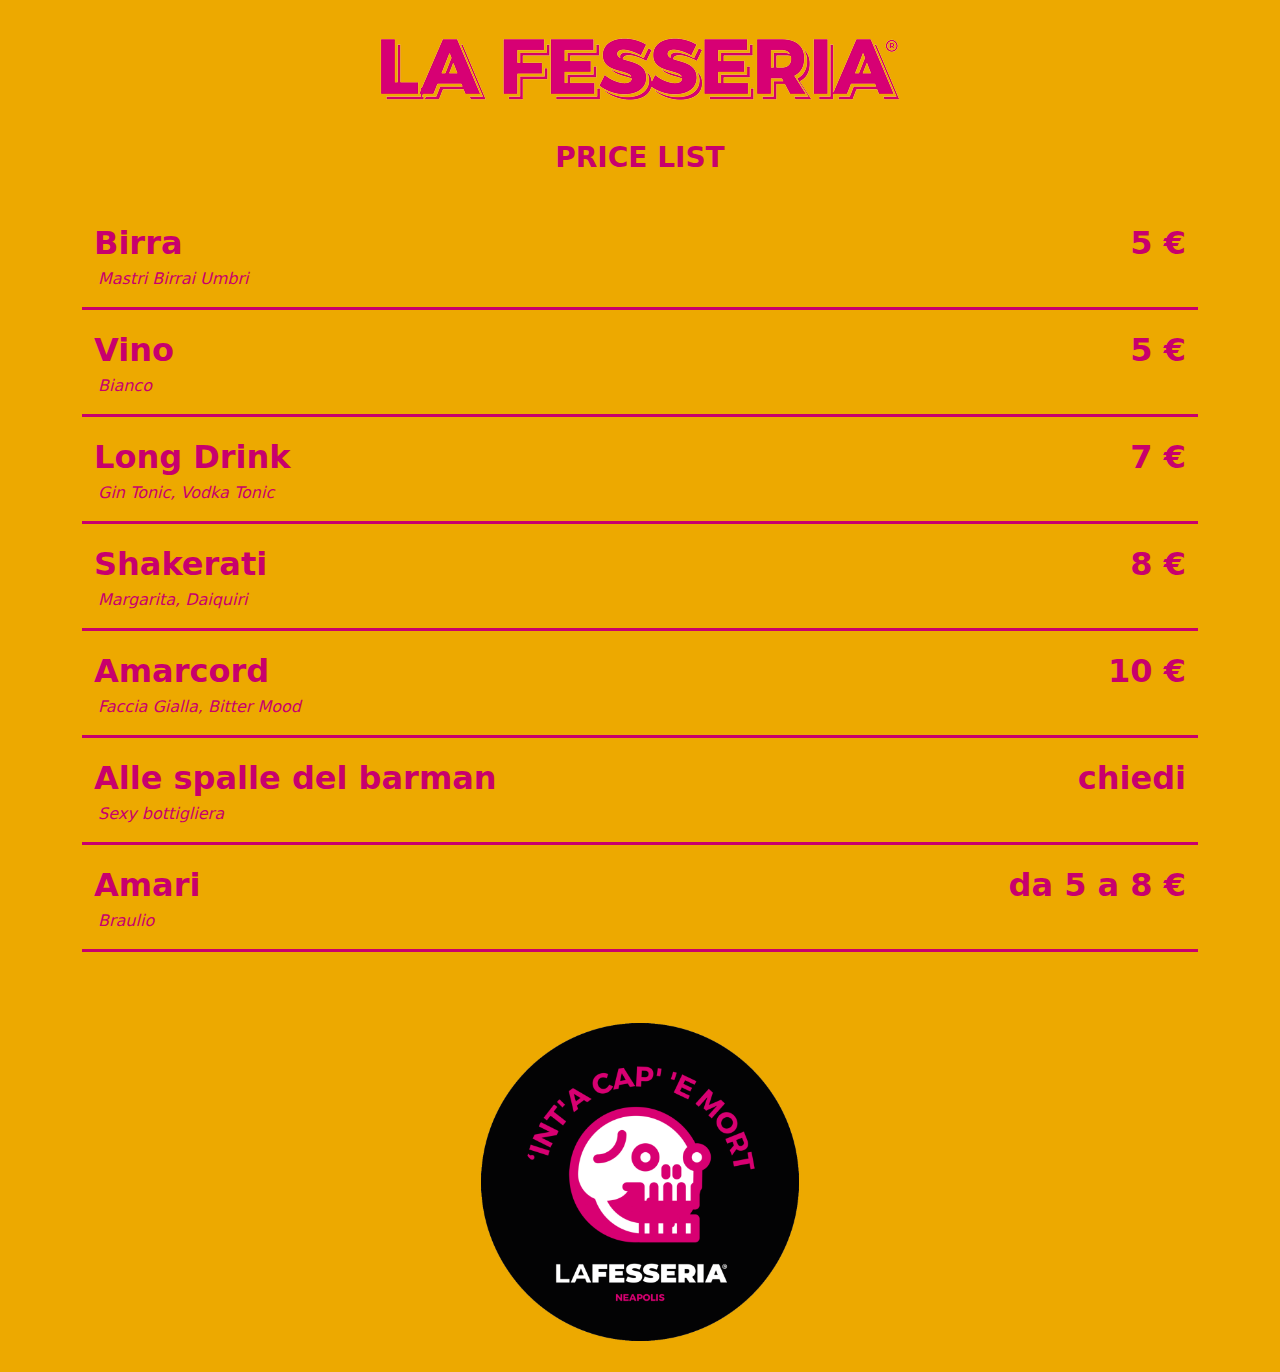
<file: lafesseriamenu/index.html>
<!doctype html><html lang="en"><head><meta charset="utf-8"/><link rel="icon" href="../lafesseriamenu/favicon.ico"/><meta name="viewport" content="width=device-width,initial-scale=1"/><meta name="theme-color" content="#000000"/><meta name="description" content="Web site created using create-react-app"/><link rel="apple-touch-icon" href="../lafesseriamenu/logo192.png"/><link rel="manifest" href="../lafesseriamenu/manifest.json"/><title>React App</title><script defer="defer" src="../lafesseriamenu/static/js/main.676c98e9.js"></script><link href="../lafesseriamenu/static/css/main.320ac9b0.css" rel="stylesheet"></head><body><noscript>You need to enable JavaScript to run this app.</noscript><div id="root"></div></body></html>
</file>
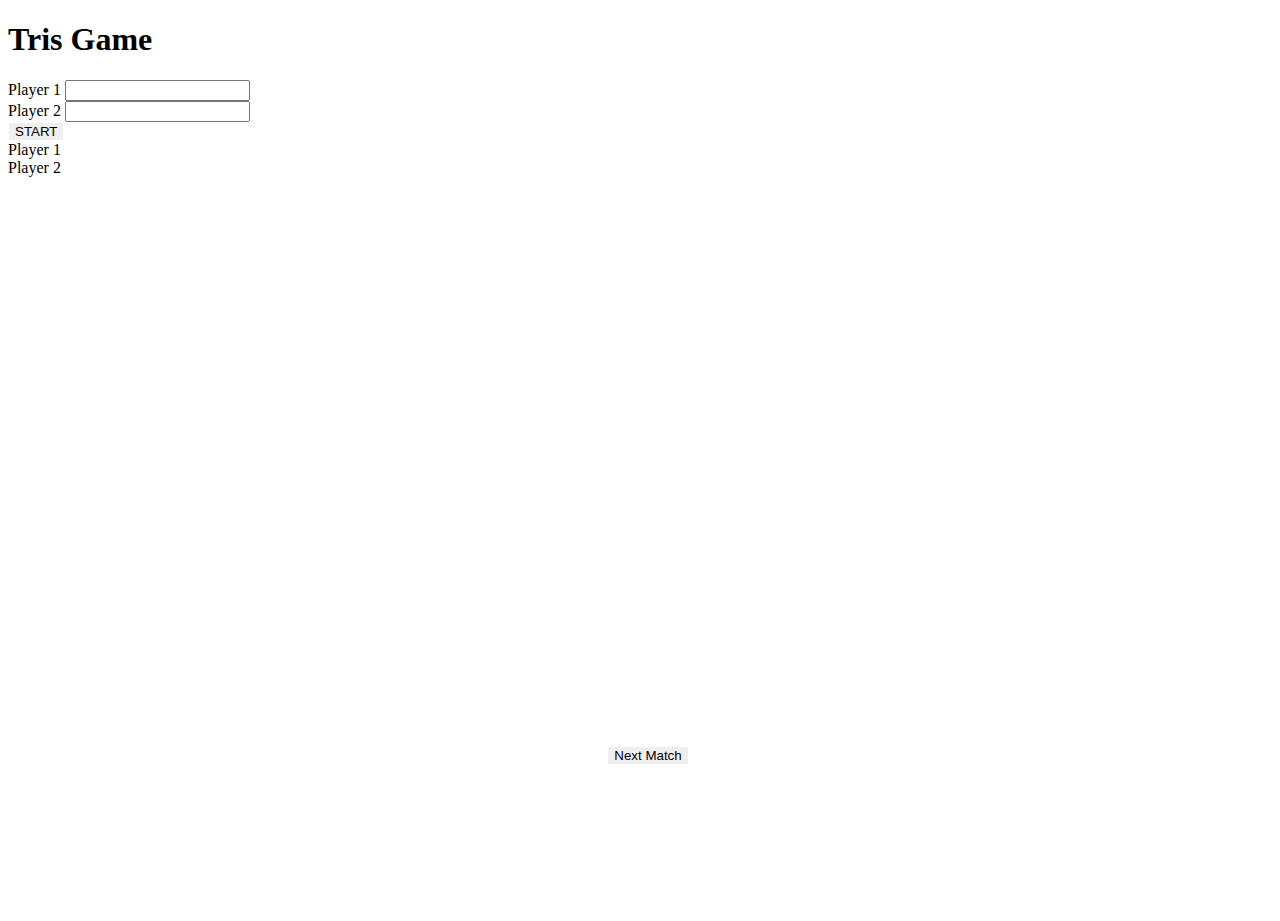
<file: tris/index.html>
<!DOCTYPE html>
<html lang="en">
<head>
    <meta charset="UTF-8">
    <meta http-equiv="X-UA-Compatible" content="IE=edge">
    <meta name="viewport" content="width=device-width, initial-scale=1.0">
    <!-- Bootstrap CSS -->
    <link href="https://cdn.jsdelivr.net/npm/bootstrap@5.1.3/dist/css/bootstrap.min.css" rel="stylesheet" integrity="sha384-1BmE4kWBq78iYhFldvKuhfTAU6auU8tT94WrHftjDbrCEXSU1oBoqyl2QvZ6jIW3" crossorigin="anonymous">
    <title>Tris Game .js</title>
</head>
<body class="d-flex flex-column bg-success text-white">
    <style>
        html,body {
            min-height: 100%;
            height: 100%;
        }
        
        button {
            border: 1px solid white !important;
        }
        
        button.btn-game {
            border-radius: 0px !important;
            border: 1px solid white !important;
            min-height: 3rem;
            min-width: 3rem;
        }
        
        #container {
            margin-bottom: 15px;
            min-height: 3rem;
        }
        
        #next-match{
            position: fixed;
            bottom: 15%;
            width: 100%;
            text-align: center;
        }
    </style>
    
    <div class="container">
        <div class="row">
            <div class="col p-3">
                <h1>Tris Game</h1>
            </div>
        </div>
    </div>
    
    <div id="form-container" class="container m-auto">
        <div class="row">
            <div class="col">
                
                <form onsubmit="setPlayers(event)" class="row">
                    <div class="col d-flex flex-column">
                        <label for="player1">Player 1 </label>
                        <input type="text" name="player1">
                    </div>
                    <div class="col d-flex flex-column">
                        <label for="player2">Player 2</label>
                        <input type="text" name="player2">
                    </div>
                    <div class="col-12 text-center mt-4">
                        <button type="submit" class="btn btn-success col-6">START</button>
                    </div>
                </form>
                
            </div>
        </div>
    </div>
    
    
    <div id="game-wrapper" class="container d-flex flex-column d-none">
        
        <div class="col d-flex text-uppercase mb-5">
            
            <div class="col-6 text-center">
                <div id="player-0-name">
                    Player 1
                </div>
                <div id="player-0-score">
                    
                </div>
            </div>
            <div class="col-6 text-center">
                <div id="player-1-name">
                    Player 2
                </div>
                <div id="player-1-score">
                    
                </div>
            </div>
            
        </div>
        
        <div class="col d-flex align-self-center">
            <div class="col-12 text-center">
                
                <div id="tris-container" class="mb-3">
                    
                </div>
                
                <div id="active-player" class="text-uppercase">
                    
                </div>
                
            </div>
        </div>
        
    </div>
    
    <div id="next-match" class="d-none">
        <Button class="btn btn-success" onclick="nextMatch()">Next Match</Button>
    </div>
    
    <!-- Option 1: Bootstrap Bundle with Popper -->
    <script src="https://cdn.jsdelivr.net/npm/bootstrap@5.1.3/dist/js/bootstrap.bundle.min.js" integrity="sha384-ka7Sk0Gln4gmtz2MlQnikT1wXgYsOg+OMhuP+IlRH9sENBO0LRn5q+8nbTov4+1p" crossorigin="anonymous"></script>
    <script src="../tris/tris.js"></script>
</body>
</html>
</file>
<file: lafesseriamenu/static/css/main.320ac9b0.css>
@charset "UTF-8";:root{--yellow:#eda900;--magenta:#c8006d}body,html{scroll-behavior:smooth}body{background-color:#eda900!important;background-color:var(--yellow)!important;background-position:50%;background-repeat:no-repeat;background-size:contain;color:#c8006d!important;color:var(--magenta)!important;font-family:Montserrat,sans-serif}h2{font-size:x-large;font-weight:800}h3{font-size:medium;font-style:italic}h3,h4{font-weight:700}hr{border:none}a,a:hover{color:inherit}a:hover{text-decoration:none}ul{font-style:italic;font-weight:700;list-style:none;margin-bottom:0;padding-left:15px}th{font-size:40px;line-height:45px;padding:0 16px}td,th{font-style:normal}td{font-size:x-large;font-weight:700}.img-custom{padding-bottom:15px;padding-top:15px}.img-custom,.img-logo-custom{background-size:contain;max-height:45vh}.friendsdot{bottom:6px;font-size:larger;line-height:1px;position:relative}.btn-fesseria,.btn-fesseria:hover{border-radius:30% 30% 0 0;color:#c8006d}.btn-fesseria-l{border-radius:0 30% 0 0;color:#c8006d;padding-bottom:10px;padding-top:15px}.btn-fesseria-l:hover{border-radius:30% 30% 0 0;color:#c8006d}.btn-squillo{background-color:#a2005b;border-radius:0;color:#fff}.animation-telefono{-webkit-animation:telefono 3s infinite;animation:telefono 3s infinite;position:relative}@-webkit-keyframes telefono{0%{text-shadow:5px 5px #dd6d36;-webkit-transform:rotate(0deg);transform:rotate(0deg)}2%{text-shadow:5px 5px #dd6d36;-webkit-transform:rotate(20deg);transform:rotate(20deg)}4%{text-shadow:5px 5px #dd6d36;-webkit-transform:rotate(-20deg);transform:rotate(-20deg)}6%{text-shadow:5px 5px #dd6d36;-webkit-transform:rotate(20deg);transform:rotate(20deg)}8%{text-shadow:5px 5px #dd6d36;-webkit-transform:rotate(-20deg);transform:rotate(-20deg)}10%{text-shadow:5px 5px #dd6d36;-webkit-transform:rotate(20deg);transform:rotate(20deg)}12%{text-shadow:0 0 #dd6d36;-webkit-transform:rotate(0deg);transform:rotate(0deg)}20%{text-shadow:0 0 #dd6d36;-webkit-transform:rotate(0deg);transform:rotate(0deg)}22%{text-shadow:5px 5px #dd6d36;-webkit-transform:rotate(20deg);transform:rotate(20deg)}24%{text-shadow:5px 5px #dd6d36;-webkit-transform:rotate(-20deg);transform:rotate(-20deg)}26%{text-shadow:5px 5px #dd6d36;-webkit-transform:rotate(20deg);transform:rotate(20deg)}28%{text-shadow:5px 5px #dd6d36;-webkit-transform:rotate(-20deg);transform:rotate(-20deg)}30%{text-shadow:5px 5px #dd6d36;-webkit-transform:rotate(20deg);transform:rotate(20deg)}32%{text-shadow:5px 5px #dd6d36;-webkit-transform:rotate(-20deg);transform:rotate(-20deg)}34%{text-shadow:5px 5px #dd6d36;-webkit-transform:rotate(20deg);transform:rotate(20deg)}36%{text-shadow:0 0 #dd6d36;-webkit-transform:rotate(0deg);transform:rotate(0deg)}to{-webkit-transform:rotate(0deg);transform:rotate(0deg)}}@keyframes telefono{0%{text-shadow:5px 5px #dd6d36;-webkit-transform:rotate(0deg);transform:rotate(0deg)}2%{text-shadow:5px 5px #dd6d36;-webkit-transform:rotate(20deg);transform:rotate(20deg)}4%{text-shadow:5px 5px #dd6d36;-webkit-transform:rotate(-20deg);transform:rotate(-20deg)}6%{text-shadow:5px 5px #dd6d36;-webkit-transform:rotate(20deg);transform:rotate(20deg)}8%{text-shadow:5px 5px #dd6d36;-webkit-transform:rotate(-20deg);transform:rotate(-20deg)}10%{text-shadow:5px 5px #dd6d36;-webkit-transform:rotate(20deg);transform:rotate(20deg)}12%{text-shadow:0 0 #dd6d36;-webkit-transform:rotate(0deg);transform:rotate(0deg)}20%{text-shadow:0 0 #dd6d36;-webkit-transform:rotate(0deg);transform:rotate(0deg)}22%{text-shadow:5px 5px #dd6d36;-webkit-transform:rotate(20deg);transform:rotate(20deg)}24%{text-shadow:5px 5px #dd6d36;-webkit-transform:rotate(-20deg);transform:rotate(-20deg)}26%{text-shadow:5px 5px #dd6d36;-webkit-transform:rotate(20deg);transform:rotate(20deg)}28%{text-shadow:5px 5px #dd6d36;-webkit-transform:rotate(-20deg);transform:rotate(-20deg)}30%{text-shadow:5px 5px #dd6d36;-webkit-transform:rotate(20deg);transform:rotate(20deg)}32%{text-shadow:5px 5px #dd6d36;-webkit-transform:rotate(-20deg);transform:rotate(-20deg)}34%{text-shadow:5px 5px #dd6d36;-webkit-transform:rotate(20deg);transform:rotate(20deg)}36%{text-shadow:0 0 #dd6d36;-webkit-transform:rotate(0deg);transform:rotate(0deg)}to{-webkit-transform:rotate(0deg);transform:rotate(0deg)}}.btn-squillo:hover{background-color:#a2005b;color:#fff}#freccia{border-radius:50%;color:#c8006d}.title{font-size:xx-large;font-weight:800}.tr-border{border-bottom:4px solid}.underline,.underline-bold{border-bottom:3px solid #c8006d;border-bottom:3px solid var(--magenta)}.underline-bold{font-weight:700}.rotate-animation{-webkit-animation:rotate-animation 15s linear infinite;animation:rotate-animation 15s linear infinite}@-webkit-keyframes rotate-animation{0%{-webkit-transform:rotate(0deg);transform:rotate(0deg)}to{-webkit-transform:rotate(-1turn);transform:rotate(-1turn)}}@keyframes rotate-animation{0%{-webkit-transform:rotate(0deg);transform:rotate(0deg)}to{-webkit-transform:rotate(-1turn);transform:rotate(-1turn)}}.price-custom{border-bottom:4px solid;font-size:40px;font-weight:700;line-height:45px}.bollino{-webkit-animation:rotate 5s linear infinite;animation:rotate 5s linear infinite}@-webkit-keyframes rotate{0%{-webkit-transform:rotate(0deg);transform:rotate(0deg)}to{-webkit-transform:rotate(-1turn);transform:rotate(-1turn)}}@keyframes rotate{0%{-webkit-transform:rotate(0deg);transform:rotate(0deg)}to{-webkit-transform:rotate(-1turn);transform:rotate(-1turn)}}/*!
 * Bootstrap  v5.2.0 (https://getbootstrap.com/)
 * Copyright 2011-2022 The Bootstrap Authors
 * Copyright 2011-2022 Twitter, Inc.
 * Licensed under MIT (https://github.com/twbs/bootstrap/blob/main/LICENSE)
 */:root{--bs-blue:#0d6efd;--bs-indigo:#6610f2;--bs-purple:#6f42c1;--bs-pink:#d63384;--bs-red:#dc3545;--bs-orange:#fd7e14;--bs-yellow:#ffc107;--bs-green:#198754;--bs-teal:#20c997;--bs-cyan:#0dcaf0;--bs-black:#000;--bs-white:#fff;--bs-gray:#6c757d;--bs-gray-dark:#343a40;--bs-gray-100:#f8f9fa;--bs-gray-200:#e9ecef;--bs-gray-300:#dee2e6;--bs-gray-400:#ced4da;--bs-gray-500:#adb5bd;--bs-gray-600:#6c757d;--bs-gray-700:#495057;--bs-gray-800:#343a40;--bs-gray-900:#212529;--bs-primary:#0d6efd;--bs-secondary:#6c757d;--bs-success:#198754;--bs-info:#0dcaf0;--bs-warning:#ffc107;--bs-danger:#dc3545;--bs-light:#f8f9fa;--bs-dark:#212529;--bs-primary-rgb:13,110,253;--bs-secondary-rgb:108,117,125;--bs-success-rgb:25,135,84;--bs-info-rgb:13,202,240;--bs-warning-rgb:255,193,7;--bs-danger-rgb:220,53,69;--bs-light-rgb:248,249,250;--bs-dark-rgb:33,37,41;--bs-white-rgb:255,255,255;--bs-black-rgb:0,0,0;--bs-body-color-rgb:33,37,41;--bs-body-bg-rgb:255,255,255;--bs-font-sans-serif:system-ui,-apple-system,"Segoe UI",Roboto,"Helvetica Neue","Noto Sans","Liberation Sans",Arial,sans-serif,"Apple Color Emoji","Segoe UI Emoji","Segoe UI Symbol","Noto Color Emoji";--bs-font-monospace:SFMono-Regular,Menlo,Monaco,Consolas,"Liberation Mono","Courier New",monospace;--bs-gradient:linear-gradient(180deg,hsla(0,0%,100%,.15),hsla(0,0%,100%,0));--bs-body-font-family:var(--bs-font-sans-serif);--bs-body-font-size:1rem;--bs-body-font-weight:400;--bs-body-line-height:1.5;--bs-body-color:#212529;--bs-body-bg:#fff;--bs-border-width:1px;--bs-border-style:solid;--bs-border-color:#dee2e6;--bs-border-color-translucent:rgba(0,0,0,.175);--bs-border-radius:0.375rem;--bs-border-radius-sm:0.25rem;--bs-border-radius-lg:0.5rem;--bs-border-radius-xl:1rem;--bs-border-radius-2xl:2rem;--bs-border-radius-pill:50rem;--bs-link-color:#0d6efd;--bs-link-hover-color:#0a58ca;--bs-code-color:#d63384;--bs-highlight-bg:#fff3cd}*,:after,:before{box-sizing:border-box}@media (prefers-reduced-motion:no-preference){:root{scroll-behavior:smooth}}body{-webkit-text-size-adjust:100%;-webkit-tap-highlight-color:transparent;background-color:#fff;background-color:var(--bs-body-bg);color:#212529;color:var(--bs-body-color);font-family:system-ui,-apple-system,Segoe UI,Roboto,Helvetica Neue,Noto Sans,Liberation Sans,Arial,sans-serif,Apple Color Emoji,Segoe UI Emoji,Segoe UI Symbol,Noto Color Emoji;font-family:var(--bs-body-font-family);font-size:1rem;font-size:var(--bs-body-font-size);font-weight:400;font-weight:var(--bs-body-font-weight);line-height:1.5;line-height:var(--bs-body-line-height);margin:0;text-align:var(--bs-body-text-align)}hr{border:0;border-top:1px solid;color:inherit;margin:1rem 0;opacity:.25}.h1,.h2,.h3,.h4,.h5,.h6,h1,h2,h3,h4,h5,h6{font-weight:500;line-height:1.2;margin-bottom:.5rem;margin-top:0}.h1,h1{font-size:calc(1.375rem + 1.5vw)}@media (min-width:1200px){.h1,h1{font-size:2.5rem}}.h2,h2{font-size:calc(1.325rem + .9vw)}@media (min-width:1200px){.h2,h2{font-size:2rem}}.h3,h3{font-size:calc(1.3rem + .6vw)}@media (min-width:1200px){.h3,h3{font-size:1.75rem}}.h4,h4{font-size:calc(1.275rem + .3vw)}@media (min-width:1200px){.h4,h4{font-size:1.5rem}}.h5,h5{font-size:1.25rem}.h6,h6{font-size:1rem}p{margin-bottom:1rem;margin-top:0}abbr[title]{cursor:help;-webkit-text-decoration:underline dotted;text-decoration:underline dotted;-webkit-text-decoration-skip-ink:none;text-decoration-skip-ink:none}address{font-style:normal;line-height:inherit;margin-bottom:1rem}ol,ul{padding-left:2rem}dl,ol,ul{margin-bottom:1rem;margin-top:0}ol ol,ol ul,ul ol,ul ul{margin-bottom:0}dt{font-weight:700}dd{margin-bottom:.5rem;margin-left:0}blockquote{margin:0 0 1rem}b,strong{font-weight:bolder}.small,small{font-size:.875em}.mark,mark{background-color:#fff3cd;background-color:var(--bs-highlight-bg);padding:.1875em}sub,sup{font-size:.75em;line-height:0;position:relative;vertical-align:initial}sub{bottom:-.25em}sup{top:-.5em}a{color:#0d6efd;color:var(--bs-link-color);text-decoration:underline}a:hover{color:#0a58ca;color:var(--bs-link-hover-color)}a:not([href]):not([class]),a:not([href]):not([class]):hover{color:inherit;text-decoration:none}code,kbd,pre,samp{font-family:SFMono-Regular,Menlo,Monaco,Consolas,Liberation Mono,Courier New,monospace;font-family:var(--bs-font-monospace);font-size:1em}pre{display:block;font-size:.875em;margin-bottom:1rem;margin-top:0;overflow:auto}pre code{color:inherit;font-size:inherit;word-break:normal}code{word-wrap:break-word;color:#d63384;color:var(--bs-code-color);font-size:.875em}a>code{color:inherit}kbd{background-color:#212529;background-color:var(--bs-body-color);border-radius:.25rem;color:#fff;color:var(--bs-body-bg);font-size:.875em;padding:.1875rem .375rem}kbd kbd{font-size:1em;padding:0}figure{margin:0 0 1rem}img,svg{vertical-align:middle}table{border-collapse:collapse;caption-side:bottom}caption{color:#6c757d;padding-bottom:.5rem;padding-top:.5rem;text-align:left}th{text-align:inherit;text-align:-webkit-match-parent}tbody,td,tfoot,th,thead,tr{border:0 solid;border-color:inherit}label{display:inline-block}button{border-radius:0}button:focus:not(:focus-visible){outline:0}button,input,optgroup,select,textarea{font-family:inherit;font-size:inherit;line-height:inherit;margin:0}button,select{text-transform:none}[role=button]{cursor:pointer}select{word-wrap:normal}select:disabled{opacity:1}[list]:not([type=date]):not([type=datetime-local]):not([type=month]):not([type=week]):not([type=time])::-webkit-calendar-picker-indicator{display:none!important}[type=button],[type=reset],[type=submit],button{-webkit-appearance:button}[type=button]:not(:disabled),[type=reset]:not(:disabled),[type=submit]:not(:disabled),button:not(:disabled){cursor:pointer}::-moz-focus-inner{border-style:none;padding:0}textarea{resize:vertical}fieldset{border:0;margin:0;min-width:0;padding:0}legend{float:left;font-size:calc(1.275rem + .3vw);line-height:inherit;margin-bottom:.5rem;padding:0;width:100%}@media (min-width:1200px){legend{font-size:1.5rem}}legend+*{clear:left}::-webkit-datetime-edit-day-field,::-webkit-datetime-edit-fields-wrapper,::-webkit-datetime-edit-hour-field,::-webkit-datetime-edit-minute,::-webkit-datetime-edit-month-field,::-webkit-datetime-edit-text,::-webkit-datetime-edit-year-field{padding:0}::-webkit-inner-spin-button{height:auto}[type=search]{-webkit-appearance:textfield;outline-offset:-2px}::-webkit-search-decoration{-webkit-appearance:none}::-webkit-color-swatch-wrapper{padding:0}::-webkit-file-upload-button{-webkit-appearance:button;font:inherit}::file-selector-button{-webkit-appearance:button;font:inherit}output{display:inline-block}iframe{border:0}summary{cursor:pointer;display:list-item}progress{vertical-align:initial}[hidden]{display:none!important}.lead{font-size:1.25rem;font-weight:300}.display-1{font-size:calc(1.625rem + 4.5vw);font-weight:300;line-height:1.2}@media (min-width:1200px){.display-1{font-size:5rem}}.display-2{font-size:calc(1.575rem + 3.9vw);font-weight:300;line-height:1.2}@media (min-width:1200px){.display-2{font-size:4.5rem}}.display-3{font-size:calc(1.525rem + 3.3vw);font-weight:300;line-height:1.2}@media (min-width:1200px){.display-3{font-size:4rem}}.display-4{font-size:calc(1.475rem + 2.7vw);font-weight:300;line-height:1.2}@media (min-width:1200px){.display-4{font-size:3.5rem}}.display-5{font-size:calc(1.425rem + 2.1vw);font-weight:300;line-height:1.2}@media (min-width:1200px){.display-5{font-size:3rem}}.display-6{font-size:calc(1.375rem + 1.5vw);font-weight:300;line-height:1.2}@media (min-width:1200px){.display-6{font-size:2.5rem}}.list-inline,.list-unstyled{list-style:none;padding-left:0}.list-inline-item{display:inline-block}.list-inline-item:not(:last-child){margin-right:.5rem}.initialism{font-size:.875em;text-transform:uppercase}.blockquote{font-size:1.25rem;margin-bottom:1rem}.blockquote>:last-child{margin-bottom:0}.blockquote-footer{color:#6c757d;font-size:.875em;margin-bottom:1rem;margin-top:-1rem}.blockquote-footer:before{content:"— "}.img-fluid,.img-thumbnail{height:auto;max-width:100%}.img-thumbnail{background-color:#fff;border:1px solid #dee2e6;border:1px solid var(--bs-border-color);border-radius:.375rem;padding:.25rem}.figure{display:inline-block}.figure-img{line-height:1;margin-bottom:.5rem}.figure-caption{color:#6c757d;font-size:.875em}.container,.container-fluid,.container-lg,.container-md,.container-sm,.container-xl,.container-xxl{--bs-gutter-x:1.5rem;--bs-gutter-y:0;margin-left:auto;margin-right:auto;padding-left:calc(var(--bs-gutter-x)*.5);padding-right:calc(var(--bs-gutter-x)*.5);width:100%}@media (min-width:576px){.container,.container-sm{max-width:540px}}@media (min-width:768px){.container,.container-md,.container-sm{max-width:720px}}@media (min-width:992px){.container,.container-lg,.container-md,.container-sm{max-width:960px}}@media (min-width:1200px){.container,.container-lg,.container-md,.container-sm,.container-xl{max-width:1140px}}@media (min-width:1400px){.container,.container-lg,.container-md,.container-sm,.container-xl,.container-xxl{max-width:1320px}}.row{--bs-gutter-x:1.5rem;--bs-gutter-y:0;display:flex;flex-wrap:wrap;margin-left:calc(var(--bs-gutter-x)*-.5);margin-right:calc(var(--bs-gutter-x)*-.5);margin-top:calc(var(--bs-gutter-y)*-1)}.row>*{flex-shrink:0;margin-top:var(--bs-gutter-y);max-width:100%;padding-left:calc(var(--bs-gutter-x)*.5);padding-right:calc(var(--bs-gutter-x)*.5);width:100%}.col{flex:1 0}.row-cols-auto>*{flex:0 0 auto;width:auto}.row-cols-1>*{flex:0 0 auto;width:100%}.row-cols-2>*{flex:0 0 auto;width:50%}.row-cols-3>*{flex:0 0 auto;width:33.3333333333%}.row-cols-4>*{flex:0 0 auto;width:25%}.row-cols-5>*{flex:0 0 auto;width:20%}.row-cols-6>*{flex:0 0 auto;width:16.6666666667%}.col-auto{flex:0 0 auto;width:auto}.col-1{flex:0 0 auto;width:8.33333333%}.col-2{flex:0 0 auto;width:16.66666667%}.col-3{flex:0 0 auto;width:25%}.col-4{flex:0 0 auto;width:33.33333333%}.col-5{flex:0 0 auto;width:41.66666667%}.col-6{flex:0 0 auto;width:50%}.col-7{flex:0 0 auto;width:58.33333333%}.col-8{flex:0 0 auto;width:66.66666667%}.col-9{flex:0 0 auto;width:75%}.col-10{flex:0 0 auto;width:83.33333333%}.col-11{flex:0 0 auto;width:91.66666667%}.col-12{flex:0 0 auto;width:100%}.offset-1{margin-left:8.33333333%}.offset-2{margin-left:16.66666667%}.offset-3{margin-left:25%}.offset-4{margin-left:33.33333333%}.offset-5{margin-left:41.66666667%}.offset-6{margin-left:50%}.offset-7{margin-left:58.33333333%}.offset-8{margin-left:66.66666667%}.offset-9{margin-left:75%}.offset-10{margin-left:83.33333333%}.offset-11{margin-left:91.66666667%}.g-0,.gx-0{--bs-gutter-x:0}.g-0,.gy-0{--bs-gutter-y:0}.g-1,.gx-1{--bs-gutter-x:0.25rem}.g-1,.gy-1{--bs-gutter-y:0.25rem}.g-2,.gx-2{--bs-gutter-x:0.5rem}.g-2,.gy-2{--bs-gutter-y:0.5rem}.g-3,.gx-3{--bs-gutter-x:1rem}.g-3,.gy-3{--bs-gutter-y:1rem}.g-4,.gx-4{--bs-gutter-x:1.5rem}.g-4,.gy-4{--bs-gutter-y:1.5rem}.g-5,.gx-5{--bs-gutter-x:3rem}.g-5,.gy-5{--bs-gutter-y:3rem}@media (min-width:576px){.col-sm{flex:1 0}.row-cols-sm-auto>*{flex:0 0 auto;width:auto}.row-cols-sm-1>*{flex:0 0 auto;width:100%}.row-cols-sm-2>*{flex:0 0 auto;width:50%}.row-cols-sm-3>*{flex:0 0 auto;width:33.3333333333%}.row-cols-sm-4>*{flex:0 0 auto;width:25%}.row-cols-sm-5>*{flex:0 0 auto;width:20%}.row-cols-sm-6>*{flex:0 0 auto;width:16.6666666667%}.col-sm-auto{flex:0 0 auto;width:auto}.col-sm-1{flex:0 0 auto;width:8.33333333%}.col-sm-2{flex:0 0 auto;width:16.66666667%}.col-sm-3{flex:0 0 auto;width:25%}.col-sm-4{flex:0 0 auto;width:33.33333333%}.col-sm-5{flex:0 0 auto;width:41.66666667%}.col-sm-6{flex:0 0 auto;width:50%}.col-sm-7{flex:0 0 auto;width:58.33333333%}.col-sm-8{flex:0 0 auto;width:66.66666667%}.col-sm-9{flex:0 0 auto;width:75%}.col-sm-10{flex:0 0 auto;width:83.33333333%}.col-sm-11{flex:0 0 auto;width:91.66666667%}.col-sm-12{flex:0 0 auto;width:100%}.offset-sm-0{margin-left:0}.offset-sm-1{margin-left:8.33333333%}.offset-sm-2{margin-left:16.66666667%}.offset-sm-3{margin-left:25%}.offset-sm-4{margin-left:33.33333333%}.offset-sm-5{margin-left:41.66666667%}.offset-sm-6{margin-left:50%}.offset-sm-7{margin-left:58.33333333%}.offset-sm-8{margin-left:66.66666667%}.offset-sm-9{margin-left:75%}.offset-sm-10{margin-left:83.33333333%}.offset-sm-11{margin-left:91.66666667%}.g-sm-0,.gx-sm-0{--bs-gutter-x:0}.g-sm-0,.gy-sm-0{--bs-gutter-y:0}.g-sm-1,.gx-sm-1{--bs-gutter-x:0.25rem}.g-sm-1,.gy-sm-1{--bs-gutter-y:0.25rem}.g-sm-2,.gx-sm-2{--bs-gutter-x:0.5rem}.g-sm-2,.gy-sm-2{--bs-gutter-y:0.5rem}.g-sm-3,.gx-sm-3{--bs-gutter-x:1rem}.g-sm-3,.gy-sm-3{--bs-gutter-y:1rem}.g-sm-4,.gx-sm-4{--bs-gutter-x:1.5rem}.g-sm-4,.gy-sm-4{--bs-gutter-y:1.5rem}.g-sm-5,.gx-sm-5{--bs-gutter-x:3rem}.g-sm-5,.gy-sm-5{--bs-gutter-y:3rem}}@media (min-width:768px){.col-md{flex:1 0}.row-cols-md-auto>*{flex:0 0 auto;width:auto}.row-cols-md-1>*{flex:0 0 auto;width:100%}.row-cols-md-2>*{flex:0 0 auto;width:50%}.row-cols-md-3>*{flex:0 0 auto;width:33.3333333333%}.row-cols-md-4>*{flex:0 0 auto;width:25%}.row-cols-md-5>*{flex:0 0 auto;width:20%}.row-cols-md-6>*{flex:0 0 auto;width:16.6666666667%}.col-md-auto{flex:0 0 auto;width:auto}.col-md-1{flex:0 0 auto;width:8.33333333%}.col-md-2{flex:0 0 auto;width:16.66666667%}.col-md-3{flex:0 0 auto;width:25%}.col-md-4{flex:0 0 auto;width:33.33333333%}.col-md-5{flex:0 0 auto;width:41.66666667%}.col-md-6{flex:0 0 auto;width:50%}.col-md-7{flex:0 0 auto;width:58.33333333%}.col-md-8{flex:0 0 auto;width:66.66666667%}.col-md-9{flex:0 0 auto;width:75%}.col-md-10{flex:0 0 auto;width:83.33333333%}.col-md-11{flex:0 0 auto;width:91.66666667%}.col-md-12{flex:0 0 auto;width:100%}.offset-md-0{margin-left:0}.offset-md-1{margin-left:8.33333333%}.offset-md-2{margin-left:16.66666667%}.offset-md-3{margin-left:25%}.offset-md-4{margin-left:33.33333333%}.offset-md-5{margin-left:41.66666667%}.offset-md-6{margin-left:50%}.offset-md-7{margin-left:58.33333333%}.offset-md-8{margin-left:66.66666667%}.offset-md-9{margin-left:75%}.offset-md-10{margin-left:83.33333333%}.offset-md-11{margin-left:91.66666667%}.g-md-0,.gx-md-0{--bs-gutter-x:0}.g-md-0,.gy-md-0{--bs-gutter-y:0}.g-md-1,.gx-md-1{--bs-gutter-x:0.25rem}.g-md-1,.gy-md-1{--bs-gutter-y:0.25rem}.g-md-2,.gx-md-2{--bs-gutter-x:0.5rem}.g-md-2,.gy-md-2{--bs-gutter-y:0.5rem}.g-md-3,.gx-md-3{--bs-gutter-x:1rem}.g-md-3,.gy-md-3{--bs-gutter-y:1rem}.g-md-4,.gx-md-4{--bs-gutter-x:1.5rem}.g-md-4,.gy-md-4{--bs-gutter-y:1.5rem}.g-md-5,.gx-md-5{--bs-gutter-x:3rem}.g-md-5,.gy-md-5{--bs-gutter-y:3rem}}@media (min-width:992px){.col-lg{flex:1 0}.row-cols-lg-auto>*{flex:0 0 auto;width:auto}.row-cols-lg-1>*{flex:0 0 auto;width:100%}.row-cols-lg-2>*{flex:0 0 auto;width:50%}.row-cols-lg-3>*{flex:0 0 auto;width:33.3333333333%}.row-cols-lg-4>*{flex:0 0 auto;width:25%}.row-cols-lg-5>*{flex:0 0 auto;width:20%}.row-cols-lg-6>*{flex:0 0 auto;width:16.6666666667%}.col-lg-auto{flex:0 0 auto;width:auto}.col-lg-1{flex:0 0 auto;width:8.33333333%}.col-lg-2{flex:0 0 auto;width:16.66666667%}.col-lg-3{flex:0 0 auto;width:25%}.col-lg-4{flex:0 0 auto;width:33.33333333%}.col-lg-5{flex:0 0 auto;width:41.66666667%}.col-lg-6{flex:0 0 auto;width:50%}.col-lg-7{flex:0 0 auto;width:58.33333333%}.col-lg-8{flex:0 0 auto;width:66.66666667%}.col-lg-9{flex:0 0 auto;width:75%}.col-lg-10{flex:0 0 auto;width:83.33333333%}.col-lg-11{flex:0 0 auto;width:91.66666667%}.col-lg-12{flex:0 0 auto;width:100%}.offset-lg-0{margin-left:0}.offset-lg-1{margin-left:8.33333333%}.offset-lg-2{margin-left:16.66666667%}.offset-lg-3{margin-left:25%}.offset-lg-4{margin-left:33.33333333%}.offset-lg-5{margin-left:41.66666667%}.offset-lg-6{margin-left:50%}.offset-lg-7{margin-left:58.33333333%}.offset-lg-8{margin-left:66.66666667%}.offset-lg-9{margin-left:75%}.offset-lg-10{margin-left:83.33333333%}.offset-lg-11{margin-left:91.66666667%}.g-lg-0,.gx-lg-0{--bs-gutter-x:0}.g-lg-0,.gy-lg-0{--bs-gutter-y:0}.g-lg-1,.gx-lg-1{--bs-gutter-x:0.25rem}.g-lg-1,.gy-lg-1{--bs-gutter-y:0.25rem}.g-lg-2,.gx-lg-2{--bs-gutter-x:0.5rem}.g-lg-2,.gy-lg-2{--bs-gutter-y:0.5rem}.g-lg-3,.gx-lg-3{--bs-gutter-x:1rem}.g-lg-3,.gy-lg-3{--bs-gutter-y:1rem}.g-lg-4,.gx-lg-4{--bs-gutter-x:1.5rem}.g-lg-4,.gy-lg-4{--bs-gutter-y:1.5rem}.g-lg-5,.gx-lg-5{--bs-gutter-x:3rem}.g-lg-5,.gy-lg-5{--bs-gutter-y:3rem}}@media (min-width:1200px){.col-xl{flex:1 0}.row-cols-xl-auto>*{flex:0 0 auto;width:auto}.row-cols-xl-1>*{flex:0 0 auto;width:100%}.row-cols-xl-2>*{flex:0 0 auto;width:50%}.row-cols-xl-3>*{flex:0 0 auto;width:33.3333333333%}.row-cols-xl-4>*{flex:0 0 auto;width:25%}.row-cols-xl-5>*{flex:0 0 auto;width:20%}.row-cols-xl-6>*{flex:0 0 auto;width:16.6666666667%}.col-xl-auto{flex:0 0 auto;width:auto}.col-xl-1{flex:0 0 auto;width:8.33333333%}.col-xl-2{flex:0 0 auto;width:16.66666667%}.col-xl-3{flex:0 0 auto;width:25%}.col-xl-4{flex:0 0 auto;width:33.33333333%}.col-xl-5{flex:0 0 auto;width:41.66666667%}.col-xl-6{flex:0 0 auto;width:50%}.col-xl-7{flex:0 0 auto;width:58.33333333%}.col-xl-8{flex:0 0 auto;width:66.66666667%}.col-xl-9{flex:0 0 auto;width:75%}.col-xl-10{flex:0 0 auto;width:83.33333333%}.col-xl-11{flex:0 0 auto;width:91.66666667%}.col-xl-12{flex:0 0 auto;width:100%}.offset-xl-0{margin-left:0}.offset-xl-1{margin-left:8.33333333%}.offset-xl-2{margin-left:16.66666667%}.offset-xl-3{margin-left:25%}.offset-xl-4{margin-left:33.33333333%}.offset-xl-5{margin-left:41.66666667%}.offset-xl-6{margin-left:50%}.offset-xl-7{margin-left:58.33333333%}.offset-xl-8{margin-left:66.66666667%}.offset-xl-9{margin-left:75%}.offset-xl-10{margin-left:83.33333333%}.offset-xl-11{margin-left:91.66666667%}.g-xl-0,.gx-xl-0{--bs-gutter-x:0}.g-xl-0,.gy-xl-0{--bs-gutter-y:0}.g-xl-1,.gx-xl-1{--bs-gutter-x:0.25rem}.g-xl-1,.gy-xl-1{--bs-gutter-y:0.25rem}.g-xl-2,.gx-xl-2{--bs-gutter-x:0.5rem}.g-xl-2,.gy-xl-2{--bs-gutter-y:0.5rem}.g-xl-3,.gx-xl-3{--bs-gutter-x:1rem}.g-xl-3,.gy-xl-3{--bs-gutter-y:1rem}.g-xl-4,.gx-xl-4{--bs-gutter-x:1.5rem}.g-xl-4,.gy-xl-4{--bs-gutter-y:1.5rem}.g-xl-5,.gx-xl-5{--bs-gutter-x:3rem}.g-xl-5,.gy-xl-5{--bs-gutter-y:3rem}}@media (min-width:1400px){.col-xxl{flex:1 0}.row-cols-xxl-auto>*{flex:0 0 auto;width:auto}.row-cols-xxl-1>*{flex:0 0 auto;width:100%}.row-cols-xxl-2>*{flex:0 0 auto;width:50%}.row-cols-xxl-3>*{flex:0 0 auto;width:33.3333333333%}.row-cols-xxl-4>*{flex:0 0 auto;width:25%}.row-cols-xxl-5>*{flex:0 0 auto;width:20%}.row-cols-xxl-6>*{flex:0 0 auto;width:16.6666666667%}.col-xxl-auto{flex:0 0 auto;width:auto}.col-xxl-1{flex:0 0 auto;width:8.33333333%}.col-xxl-2{flex:0 0 auto;width:16.66666667%}.col-xxl-3{flex:0 0 auto;width:25%}.col-xxl-4{flex:0 0 auto;width:33.33333333%}.col-xxl-5{flex:0 0 auto;width:41.66666667%}.col-xxl-6{flex:0 0 auto;width:50%}.col-xxl-7{flex:0 0 auto;width:58.33333333%}.col-xxl-8{flex:0 0 auto;width:66.66666667%}.col-xxl-9{flex:0 0 auto;width:75%}.col-xxl-10{flex:0 0 auto;width:83.33333333%}.col-xxl-11{flex:0 0 auto;width:91.66666667%}.col-xxl-12{flex:0 0 auto;width:100%}.offset-xxl-0{margin-left:0}.offset-xxl-1{margin-left:8.33333333%}.offset-xxl-2{margin-left:16.66666667%}.offset-xxl-3{margin-left:25%}.offset-xxl-4{margin-left:33.33333333%}.offset-xxl-5{margin-left:41.66666667%}.offset-xxl-6{margin-left:50%}.offset-xxl-7{margin-left:58.33333333%}.offset-xxl-8{margin-left:66.66666667%}.offset-xxl-9{margin-left:75%}.offset-xxl-10{margin-left:83.33333333%}.offset-xxl-11{margin-left:91.66666667%}.g-xxl-0,.gx-xxl-0{--bs-gutter-x:0}.g-xxl-0,.gy-xxl-0{--bs-gutter-y:0}.g-xxl-1,.gx-xxl-1{--bs-gutter-x:0.25rem}.g-xxl-1,.gy-xxl-1{--bs-gutter-y:0.25rem}.g-xxl-2,.gx-xxl-2{--bs-gutter-x:0.5rem}.g-xxl-2,.gy-xxl-2{--bs-gutter-y:0.5rem}.g-xxl-3,.gx-xxl-3{--bs-gutter-x:1rem}.g-xxl-3,.gy-xxl-3{--bs-gutter-y:1rem}.g-xxl-4,.gx-xxl-4{--bs-gutter-x:1.5rem}.g-xxl-4,.gy-xxl-4{--bs-gutter-y:1.5rem}.g-xxl-5,.gx-xxl-5{--bs-gutter-x:3rem}.g-xxl-5,.gy-xxl-5{--bs-gutter-y:3rem}}.table{--bs-table-color:var(--bs-body-color);--bs-table-bg:transparent;--bs-table-border-color:var(--bs-border-color);--bs-table-accent-bg:transparent;--bs-table-striped-color:var(--bs-body-color);--bs-table-striped-bg:rgba(0,0,0,.05);--bs-table-active-color:var(--bs-body-color);--bs-table-active-bg:rgba(0,0,0,.1);--bs-table-hover-color:var(--bs-body-color);--bs-table-hover-bg:rgba(0,0,0,.075);border-color:var(--bs-table-border-color);color:var(--bs-table-color);margin-bottom:1rem;vertical-align:top;width:100%}.table>:not(caption)>*>*{background-color:var(--bs-table-bg);border-bottom-width:1px;box-shadow:inset 0 0 0 9999px var(--bs-table-accent-bg);padding:.5rem}.table>tbody{vertical-align:inherit}.table>thead{vertical-align:bottom}.table-group-divider{border-top:2px solid}.caption-top{caption-side:top}.table-sm>:not(caption)>*>*{padding:.25rem}.table-bordered>:not(caption)>*{border-width:1px 0}.table-bordered>:not(caption)>*>*{border-width:0 1px}.table-borderless>:not(caption)>*>*{border-bottom-width:0}.table-borderless>:not(:first-child){border-top-width:0}.table-striped-columns>:not(caption)>tr>:nth-child(2n),.table-striped>tbody>tr:nth-of-type(odd)>*{--bs-table-accent-bg:var(--bs-table-striped-bg);color:var(--bs-table-striped-color)}.table-active{--bs-table-accent-bg:var(--bs-table-active-bg);color:var(--bs-table-active-color)}.table-hover>tbody>tr:hover>*{--bs-table-accent-bg:var(--bs-table-hover-bg);color:var(--bs-table-hover-color)}.table-primary{--bs-table-color:#000;--bs-table-bg:#cfe2ff;--bs-table-border-color:#bacbe6;--bs-table-striped-bg:#c5d7f2;--bs-table-striped-color:#000;--bs-table-active-bg:#bacbe6;--bs-table-active-color:#000;--bs-table-hover-bg:#bfd1ec;--bs-table-hover-color:#000}.table-primary,.table-secondary{border-color:var(--bs-table-border-color);color:var(--bs-table-color)}.table-secondary{--bs-table-color:#000;--bs-table-bg:#e2e3e5;--bs-table-border-color:#cbccce;--bs-table-striped-bg:#d7d8da;--bs-table-striped-color:#000;--bs-table-active-bg:#cbccce;--bs-table-active-color:#000;--bs-table-hover-bg:#d1d2d4;--bs-table-hover-color:#000}.table-success{--bs-table-color:#000;--bs-table-bg:#d1e7dd;--bs-table-border-color:#bcd0c7;--bs-table-striped-bg:#c7dbd2;--bs-table-striped-color:#000;--bs-table-active-bg:#bcd0c7;--bs-table-active-color:#000;--bs-table-hover-bg:#c1d6cc;--bs-table-hover-color:#000}.table-info,.table-success{border-color:var(--bs-table-border-color);color:var(--bs-table-color)}.table-info{--bs-table-color:#000;--bs-table-bg:#cff4fc;--bs-table-border-color:#badce3;--bs-table-striped-bg:#c5e8ef;--bs-table-striped-color:#000;--bs-table-active-bg:#badce3;--bs-table-active-color:#000;--bs-table-hover-bg:#bfe2e9;--bs-table-hover-color:#000}.table-warning{--bs-table-color:#000;--bs-table-bg:#fff3cd;--bs-table-border-color:#e6dbb9;--bs-table-striped-bg:#f2e7c3;--bs-table-striped-color:#000;--bs-table-active-bg:#e6dbb9;--bs-table-active-color:#000;--bs-table-hover-bg:#ece1be;--bs-table-hover-color:#000}.table-danger,.table-warning{border-color:var(--bs-table-border-color);color:var(--bs-table-color)}.table-danger{--bs-table-color:#000;--bs-table-bg:#f8d7da;--bs-table-border-color:#dfc2c4;--bs-table-striped-bg:#eccccf;--bs-table-striped-color:#000;--bs-table-active-bg:#dfc2c4;--bs-table-active-color:#000;--bs-table-hover-bg:#e5c7ca;--bs-table-hover-color:#000}.table-light{--bs-table-color:#000;--bs-table-bg:#f8f9fa;--bs-table-border-color:#dfe0e1;--bs-table-striped-bg:#ecedee;--bs-table-striped-color:#000;--bs-table-active-bg:#dfe0e1;--bs-table-active-color:#000;--bs-table-hover-bg:#e5e6e7;--bs-table-hover-color:#000}.table-dark,.table-light{border-color:var(--bs-table-border-color);color:var(--bs-table-color)}.table-dark{--bs-table-color:#fff;--bs-table-bg:#212529;--bs-table-border-color:#373b3e;--bs-table-striped-bg:#2c3034;--bs-table-striped-color:#fff;--bs-table-active-bg:#373b3e;--bs-table-active-color:#fff;--bs-table-hover-bg:#323539;--bs-table-hover-color:#fff}.table-responsive{-webkit-overflow-scrolling:touch;overflow-x:auto}@media (max-width:575.98px){.table-responsive-sm{-webkit-overflow-scrolling:touch;overflow-x:auto}}@media (max-width:767.98px){.table-responsive-md{-webkit-overflow-scrolling:touch;overflow-x:auto}}@media (max-width:991.98px){.table-responsive-lg{-webkit-overflow-scrolling:touch;overflow-x:auto}}@media (max-width:1199.98px){.table-responsive-xl{-webkit-overflow-scrolling:touch;overflow-x:auto}}@media (max-width:1399.98px){.table-responsive-xxl{-webkit-overflow-scrolling:touch;overflow-x:auto}}.form-label{margin-bottom:.5rem}.col-form-label{font-size:inherit;line-height:1.5;margin-bottom:0;padding-bottom:calc(.375rem + 1px);padding-top:calc(.375rem + 1px)}.col-form-label-lg{font-size:1.25rem;padding-bottom:calc(.5rem + 1px);padding-top:calc(.5rem + 1px)}.col-form-label-sm{font-size:.875rem;padding-bottom:calc(.25rem + 1px);padding-top:calc(.25rem + 1px)}.form-text{color:#6c757d;font-size:.875em;margin-top:.25rem}.form-control{-webkit-appearance:none;appearance:none;background-clip:padding-box;background-color:#fff;border:1px solid #ced4da;border-radius:.375rem;color:#212529;display:block;font-size:1rem;font-weight:400;line-height:1.5;padding:.375rem .75rem;transition:border-color .15s ease-in-out,box-shadow .15s ease-in-out;width:100%}@media (prefers-reduced-motion:reduce){.form-control{transition:none}}.form-control[type=file]{overflow:hidden}.form-control[type=file]:not(:disabled):not([readonly]){cursor:pointer}.form-control:focus{background-color:#fff;border-color:#86b7fe;box-shadow:0 0 0 .25rem rgba(13,110,253,.25);color:#212529;outline:0}.form-control::-webkit-date-and-time-value{height:1.5em}.form-control::-webkit-input-placeholder{color:#6c757d;opacity:1}.form-control::placeholder{color:#6c757d;opacity:1}.form-control:disabled{background-color:#e9ecef;opacity:1}.form-control::-webkit-file-upload-button{-webkit-margin-end:.75rem;background-color:#e9ecef;border:0 solid;border-color:inherit;border-inline-end-width:1px;border-radius:0;color:#212529;margin:-.375rem -.75rem;margin-inline-end:.75rem;padding:.375rem .75rem;pointer-events:none;-webkit-transition:color .15s ease-in-out,background-color .15s ease-in-out,border-color .15s ease-in-out,box-shadow .15s ease-in-out;transition:color .15s ease-in-out,background-color .15s ease-in-out,border-color .15s ease-in-out,box-shadow .15s ease-in-out}.form-control::file-selector-button{-webkit-margin-end:.75rem;background-color:#e9ecef;border:0 solid;border-color:inherit;border-inline-end-width:1px;border-radius:0;color:#212529;margin:-.375rem -.75rem;margin-inline-end:.75rem;padding:.375rem .75rem;pointer-events:none;transition:color .15s ease-in-out,background-color .15s ease-in-out,border-color .15s ease-in-out,box-shadow .15s ease-in-out}@media (prefers-reduced-motion:reduce){.form-control::-webkit-file-upload-button{-webkit-transition:none;transition:none}.form-control::file-selector-button{transition:none}}.form-control:hover:not(:disabled):not([readonly])::-webkit-file-upload-button{background-color:#dde0e3}.form-control:hover:not(:disabled):not([readonly])::file-selector-button{background-color:#dde0e3}.form-control-plaintext{background-color:initial;border:solid transparent;border-width:1px 0;color:#212529;display:block;line-height:1.5;margin-bottom:0;padding:.375rem 0;width:100%}.form-control-plaintext:focus{outline:0}.form-control-plaintext.form-control-lg,.form-control-plaintext.form-control-sm{padding-left:0;padding-right:0}.form-control-sm{border-radius:.25rem;font-size:.875rem;min-height:calc(1.5em + .5rem + 2px);padding:.25rem .5rem}.form-control-sm::-webkit-file-upload-button{-webkit-margin-end:.5rem;margin:-.25rem -.5rem;margin-inline-end:.5rem;padding:.25rem .5rem}.form-control-sm::file-selector-button{-webkit-margin-end:.5rem;margin:-.25rem -.5rem;margin-inline-end:.5rem;padding:.25rem .5rem}.form-control-lg{border-radius:.5rem;font-size:1.25rem;min-height:calc(1.5em + 1rem + 2px);padding:.5rem 1rem}.form-control-lg::-webkit-file-upload-button{-webkit-margin-end:1rem;margin:-.5rem -1rem;margin-inline-end:1rem;padding:.5rem 1rem}.form-control-lg::file-selector-button{-webkit-margin-end:1rem;margin:-.5rem -1rem;margin-inline-end:1rem;padding:.5rem 1rem}textarea.form-control{min-height:calc(1.5em + .75rem + 2px)}textarea.form-control-sm{min-height:calc(1.5em + .5rem + 2px)}textarea.form-control-lg{min-height:calc(1.5em + 1rem + 2px)}.form-control-color{height:calc(1.5em + .75rem + 2px);padding:.375rem;width:3rem}.form-control-color:not(:disabled):not([readonly]){cursor:pointer}.form-control-color::-moz-color-swatch{border:0!important;border-radius:.375rem}.form-control-color::-webkit-color-swatch{border-radius:.375rem}.form-control-color.form-control-sm{height:calc(1.5em + .5rem + 2px)}.form-control-color.form-control-lg{height:calc(1.5em + 1rem + 2px)}.form-select{-moz-padding-start:calc(.75rem - 3px);-webkit-appearance:none;appearance:none;background-color:#fff;background-image:url("data:image/svg+xml;charset=utf-8,%3Csvg xmlns='http://www.w3.org/2000/svg' viewBox='0 0 16 16'%3E%3Cpath fill='none' stroke='%23343a40' stroke-linecap='round' stroke-linejoin='round' stroke-width='2' d='m2 5 6 6 6-6'/%3E%3C/svg%3E");background-position:right .75rem center;background-repeat:no-repeat;background-size:16px 12px;border:1px solid #ced4da;border-radius:.375rem;color:#212529;display:block;font-size:1rem;font-weight:400;line-height:1.5;padding:.375rem 2.25rem .375rem .75rem;transition:border-color .15s ease-in-out,box-shadow .15s ease-in-out;width:100%}@media (prefers-reduced-motion:reduce){.form-select{transition:none}}.form-select:focus{border-color:#86b7fe;box-shadow:0 0 0 .25rem rgba(13,110,253,.25);outline:0}.form-select[multiple],.form-select[size]:not([size="1"]){background-image:none;padding-right:.75rem}.form-select:disabled{background-color:#e9ecef}.form-select:-moz-focusring{color:transparent;text-shadow:0 0 0 #212529}.form-select-sm{border-radius:.25rem;font-size:.875rem;padding-bottom:.25rem;padding-left:.5rem;padding-top:.25rem}.form-select-lg{border-radius:.5rem;font-size:1.25rem;padding-bottom:.5rem;padding-left:1rem;padding-top:.5rem}.form-check{display:block;margin-bottom:.125rem;min-height:1.5rem;padding-left:1.5em}.form-check .form-check-input{float:left;margin-left:-1.5em}.form-check-reverse{padding-left:0;padding-right:1.5em;text-align:right}.form-check-reverse .form-check-input{float:right;margin-left:0;margin-right:-1.5em}.form-check-input{-webkit-appearance:none;appearance:none;background-color:#fff;background-position:50%;background-repeat:no-repeat;background-size:contain;border:1px solid rgba(0,0,0,.25);height:1em;margin-top:.25em;-webkit-print-color-adjust:exact;print-color-adjust:exact;vertical-align:top;width:1em}.form-check-input[type=checkbox]{border-radius:.25em}.form-check-input[type=radio]{border-radius:50%}.form-check-input:active{-webkit-filter:brightness(90%);filter:brightness(90%)}.form-check-input:focus{border-color:#86b7fe;box-shadow:0 0 0 .25rem rgba(13,110,253,.25);outline:0}.form-check-input:checked{background-color:#0d6efd;border-color:#0d6efd}.form-check-input:checked[type=checkbox]{background-image:url("data:image/svg+xml;charset=utf-8,%3Csvg xmlns='http://www.w3.org/2000/svg' viewBox='0 0 20 20'%3E%3Cpath fill='none' stroke='%23fff' stroke-linecap='round' stroke-linejoin='round' stroke-width='3' d='m6 10 3 3 6-6'/%3E%3C/svg%3E")}.form-check-input:checked[type=radio]{background-image:url("data:image/svg+xml;charset=utf-8,%3Csvg xmlns='http://www.w3.org/2000/svg' viewBox='-4 -4 8 8'%3E%3Ccircle r='2' fill='%23fff'/%3E%3C/svg%3E")}.form-check-input[type=checkbox]:indeterminate{background-color:#0d6efd;background-image:url("data:image/svg+xml;charset=utf-8,%3Csvg xmlns='http://www.w3.org/2000/svg' viewBox='0 0 20 20'%3E%3Cpath fill='none' stroke='%23fff' stroke-linecap='round' stroke-linejoin='round' stroke-width='3' d='M6 10h8'/%3E%3C/svg%3E");border-color:#0d6efd}.form-check-input:disabled{-webkit-filter:none;filter:none;opacity:.5;pointer-events:none}.form-check-input:disabled~.form-check-label,.form-check-input[disabled]~.form-check-label{cursor:default;opacity:.5}.form-switch{padding-left:2.5em}.form-switch .form-check-input{background-image:url("data:image/svg+xml;charset=utf-8,%3Csvg xmlns='http://www.w3.org/2000/svg' viewBox='-4 -4 8 8'%3E%3Ccircle r='3' fill='rgba(0, 0, 0, 0.25)'/%3E%3C/svg%3E");background-position:0;border-radius:2em;margin-left:-2.5em;transition:background-position .15s ease-in-out;width:2em}@media (prefers-reduced-motion:reduce){.form-switch .form-check-input{transition:none}}.form-switch .form-check-input:focus{background-image:url("data:image/svg+xml;charset=utf-8,%3Csvg xmlns='http://www.w3.org/2000/svg' viewBox='-4 -4 8 8'%3E%3Ccircle r='3' fill='%2386b7fe'/%3E%3C/svg%3E")}.form-switch .form-check-input:checked{background-image:url("data:image/svg+xml;charset=utf-8,%3Csvg xmlns='http://www.w3.org/2000/svg' viewBox='-4 -4 8 8'%3E%3Ccircle r='3' fill='%23fff'/%3E%3C/svg%3E");background-position:100%}.form-switch.form-check-reverse{padding-left:0;padding-right:2.5em}.form-switch.form-check-reverse .form-check-input{margin-left:0;margin-right:-2.5em}.form-check-inline{display:inline-block;margin-right:1rem}.btn-check{clip:rect(0,0,0,0);pointer-events:none;position:absolute}.btn-check:disabled+.btn,.btn-check[disabled]+.btn{-webkit-filter:none;filter:none;opacity:.65;pointer-events:none}.form-range{-webkit-appearance:none;appearance:none;background-color:initial;height:1.5rem;padding:0;width:100%}.form-range:focus{outline:0}.form-range:focus::-webkit-slider-thumb{box-shadow:0 0 0 1px #fff,0 0 0 .25rem rgba(13,110,253,.25)}.form-range:focus::-moz-range-thumb{box-shadow:0 0 0 1px #fff,0 0 0 .25rem rgba(13,110,253,.25)}.form-range::-moz-focus-outer{border:0}.form-range::-webkit-slider-thumb{-webkit-appearance:none;appearance:none;background-color:#0d6efd;border:0;border-radius:1rem;height:1rem;margin-top:-.25rem;-webkit-transition:background-color .15s ease-in-out,border-color .15s ease-in-out,box-shadow .15s ease-in-out;transition:background-color .15s ease-in-out,border-color .15s ease-in-out,box-shadow .15s ease-in-out;width:1rem}@media (prefers-reduced-motion:reduce){.form-range::-webkit-slider-thumb{-webkit-transition:none;transition:none}}.form-range::-webkit-slider-thumb:active{background-color:#b6d4fe}.form-range::-webkit-slider-runnable-track{background-color:#dee2e6;border-color:transparent;border-radius:1rem;color:transparent;cursor:pointer;height:.5rem;width:100%}.form-range::-moz-range-thumb{appearance:none;background-color:#0d6efd;border:0;border-radius:1rem;height:1rem;-moz-transition:background-color .15s ease-in-out,border-color .15s ease-in-out,box-shadow .15s ease-in-out;transition:background-color .15s ease-in-out,border-color .15s ease-in-out,box-shadow .15s ease-in-out;width:1rem}@media (prefers-reduced-motion:reduce){.form-range::-moz-range-thumb{-moz-transition:none;transition:none}}.form-range::-moz-range-thumb:active{background-color:#b6d4fe}.form-range::-moz-range-track{background-color:#dee2e6;border-color:transparent;border-radius:1rem;color:transparent;cursor:pointer;height:.5rem;width:100%}.form-range:disabled{pointer-events:none}.form-range:disabled::-webkit-slider-thumb{background-color:#adb5bd}.form-range:disabled::-moz-range-thumb{background-color:#adb5bd}.form-floating{position:relative}.form-floating>.form-control,.form-floating>.form-control-plaintext,.form-floating>.form-select{height:calc(3.5rem + 2px);line-height:1.25}.form-floating>label{border:1px solid transparent;height:100%;left:0;overflow:hidden;padding:1rem .75rem;pointer-events:none;position:absolute;text-overflow:ellipsis;top:0;-webkit-transform-origin:0 0;transform-origin:0 0;transition:opacity .1s ease-in-out,-webkit-transform .1s ease-in-out;transition:opacity .1s ease-in-out,transform .1s ease-in-out;transition:opacity .1s ease-in-out,transform .1s ease-in-out,-webkit-transform .1s ease-in-out;white-space:nowrap;width:100%}@media (prefers-reduced-motion:reduce){.form-floating>label{transition:none}}.form-floating>.form-control,.form-floating>.form-control-plaintext{padding:1rem .75rem}.form-floating>.form-control-plaintext::-webkit-input-placeholder,.form-floating>.form-control::-webkit-input-placeholder{color:transparent}.form-floating>.form-control-plaintext::placeholder,.form-floating>.form-control::placeholder{color:transparent}.form-floating>.form-control-plaintext:focus,.form-floating>.form-control-plaintext:not(:placeholder-shown),.form-floating>.form-control:focus,.form-floating>.form-control:not(:placeholder-shown){padding-bottom:.625rem;padding-top:1.625rem}.form-floating>.form-control-plaintext:-webkit-autofill,.form-floating>.form-control:-webkit-autofill{padding-bottom:.625rem;padding-top:1.625rem}.form-floating>.form-select{padding-bottom:.625rem;padding-top:1.625rem}.form-floating>.form-control-plaintext~label,.form-floating>.form-control:focus~label,.form-floating>.form-control:not(:placeholder-shown)~label,.form-floating>.form-select~label{opacity:.65;-webkit-transform:scale(.85) translateY(-.5rem) translateX(.15rem);transform:scale(.85) translateY(-.5rem) translateX(.15rem)}.form-floating>.form-control:-webkit-autofill~label{opacity:.65;-webkit-transform:scale(.85) translateY(-.5rem) translateX(.15rem);transform:scale(.85) translateY(-.5rem) translateX(.15rem)}.form-floating>.form-control-plaintext~label{border-width:1px 0}.input-group{align-items:stretch;display:flex;flex-wrap:wrap;position:relative;width:100%}.input-group>.form-control,.input-group>.form-floating,.input-group>.form-select{flex:1 1 auto;min-width:0;position:relative;width:1%}.input-group>.form-control:focus,.input-group>.form-floating:focus-within,.input-group>.form-select:focus{z-index:3}.input-group .btn{position:relative;z-index:2}.input-group .btn:focus{z-index:3}.input-group-text{align-items:center;background-color:#e9ecef;border:1px solid #ced4da;border-radius:.375rem;color:#212529;display:flex;font-size:1rem;font-weight:400;line-height:1.5;padding:.375rem .75rem;text-align:center;white-space:nowrap}.input-group-lg>.btn,.input-group-lg>.form-control,.input-group-lg>.form-select,.input-group-lg>.input-group-text{border-radius:.5rem;font-size:1.25rem;padding:.5rem 1rem}.input-group-sm>.btn,.input-group-sm>.form-control,.input-group-sm>.form-select,.input-group-sm>.input-group-text{border-radius:.25rem;font-size:.875rem;padding:.25rem .5rem}.input-group-lg>.form-select,.input-group-sm>.form-select{padding-right:3rem}.input-group.has-validation>.dropdown-toggle:nth-last-child(n+4),.input-group.has-validation>.form-floating:nth-last-child(n+3)>.form-control,.input-group.has-validation>.form-floating:nth-last-child(n+3)>.form-select,.input-group.has-validation>:nth-last-child(n+3):not(.dropdown-toggle):not(.dropdown-menu):not(.form-floating),.input-group:not(.has-validation)>.dropdown-toggle:nth-last-child(n+3),.input-group:not(.has-validation)>.form-floating:not(:last-child)>.form-control,.input-group:not(.has-validation)>.form-floating:not(:last-child)>.form-select,.input-group:not(.has-validation)>:not(:last-child):not(.dropdown-toggle):not(.dropdown-menu):not(.form-floating){border-bottom-right-radius:0;border-top-right-radius:0}.input-group>.form-floating:not(:first-child)>.form-control,.input-group>.form-floating:not(:first-child)>.form-select,.input-group>:not(:first-child):not(.dropdown-menu):not(.form-floating):not(.valid-tooltip):not(.valid-feedback):not(.invalid-tooltip):not(.invalid-feedback){border-bottom-left-radius:0;border-top-left-radius:0;margin-left:-1px}.valid-feedback{color:#198754;display:none;font-size:.875em;margin-top:.25rem;width:100%}.valid-tooltip{background-color:rgba(25,135,84,.9);border-radius:.375rem;color:#fff;display:none;font-size:.875rem;margin-top:.1rem;max-width:100%;padding:.25rem .5rem;position:absolute;top:100%;z-index:5}.is-valid~.valid-feedback,.is-valid~.valid-tooltip,.was-validated :valid~.valid-feedback,.was-validated :valid~.valid-tooltip{display:block}.form-control.is-valid,.was-validated .form-control:valid{background-image:url("data:image/svg+xml;charset=utf-8,%3Csvg xmlns='http://www.w3.org/2000/svg' viewBox='0 0 8 8'%3E%3Cpath fill='%23198754' d='M2.3 6.73.6 4.53c-.4-1.04.46-1.4 1.1-.8l1.1 1.4 3.4-3.8c.6-.63 1.6-.27 1.2.7l-4 4.6c-.43.5-.8.4-1.1.1z'/%3E%3C/svg%3E");background-position:right calc(.375em + .1875rem) center;background-repeat:no-repeat;background-size:calc(.75em + .375rem) calc(.75em + .375rem);border-color:#198754;padding-right:calc(1.5em + .75rem)}.form-control.is-valid:focus,.was-validated .form-control:valid:focus{border-color:#198754;box-shadow:0 0 0 .25rem rgba(25,135,84,.25)}.was-validated textarea.form-control:valid,textarea.form-control.is-valid{background-position:top calc(.375em + .1875rem) right calc(.375em + .1875rem);padding-right:calc(1.5em + .75rem)}.form-select.is-valid,.was-validated .form-select:valid{border-color:#198754}.form-select.is-valid:not([multiple]):not([size]),.form-select.is-valid:not([multiple])[size="1"],.was-validated .form-select:valid:not([multiple]):not([size]),.was-validated .form-select:valid:not([multiple])[size="1"]{background-image:url("data:image/svg+xml;charset=utf-8,%3Csvg xmlns='http://www.w3.org/2000/svg' viewBox='0 0 16 16'%3E%3Cpath fill='none' stroke='%23343a40' stroke-linecap='round' stroke-linejoin='round' stroke-width='2' d='m2 5 6 6 6-6'/%3E%3C/svg%3E"),url("data:image/svg+xml;charset=utf-8,%3Csvg xmlns='http://www.w3.org/2000/svg' viewBox='0 0 8 8'%3E%3Cpath fill='%23198754' d='M2.3 6.73.6 4.53c-.4-1.04.46-1.4 1.1-.8l1.1 1.4 3.4-3.8c.6-.63 1.6-.27 1.2.7l-4 4.6c-.43.5-.8.4-1.1.1z'/%3E%3C/svg%3E");background-position:right .75rem center,center right 2.25rem;background-size:16px 12px,calc(.75em + .375rem) calc(.75em + .375rem);padding-right:4.125rem}.form-select.is-valid:focus,.was-validated .form-select:valid:focus{border-color:#198754;box-shadow:0 0 0 .25rem rgba(25,135,84,.25)}.form-control-color.is-valid,.was-validated .form-control-color:valid{width:calc(3.75rem + 1.5em)}.form-check-input.is-valid,.was-validated .form-check-input:valid{border-color:#198754}.form-check-input.is-valid:checked,.was-validated .form-check-input:valid:checked{background-color:#198754}.form-check-input.is-valid:focus,.was-validated .form-check-input:valid:focus{box-shadow:0 0 0 .25rem rgba(25,135,84,.25)}.form-check-input.is-valid~.form-check-label,.was-validated .form-check-input:valid~.form-check-label{color:#198754}.form-check-inline .form-check-input~.valid-feedback{margin-left:.5em}.input-group .form-control.is-valid,.input-group .form-select.is-valid,.was-validated .input-group .form-control:valid,.was-validated .input-group .form-select:valid{z-index:1}.input-group .form-control.is-valid:focus,.input-group .form-select.is-valid:focus,.was-validated .input-group .form-control:valid:focus,.was-validated .input-group .form-select:valid:focus{z-index:3}.invalid-feedback{color:#dc3545;display:none;font-size:.875em;margin-top:.25rem;width:100%}.invalid-tooltip{background-color:rgba(220,53,69,.9);border-radius:.375rem;color:#fff;display:none;font-size:.875rem;margin-top:.1rem;max-width:100%;padding:.25rem .5rem;position:absolute;top:100%;z-index:5}.is-invalid~.invalid-feedback,.is-invalid~.invalid-tooltip,.was-validated :invalid~.invalid-feedback,.was-validated :invalid~.invalid-tooltip{display:block}.form-control.is-invalid,.was-validated .form-control:invalid{background-image:url("data:image/svg+xml;charset=utf-8,%3Csvg xmlns='http://www.w3.org/2000/svg' width='12' height='12' fill='none' stroke='%23dc3545'%3E%3Ccircle cx='6' cy='6' r='4.5'/%3E%3Cpath stroke-linejoin='round' d='M5.8 3.6h.4L6 6.5z'/%3E%3Ccircle cx='6' cy='8.2' r='.6' fill='%23dc3545' stroke='none'/%3E%3C/svg%3E");background-position:right calc(.375em + .1875rem) center;background-repeat:no-repeat;background-size:calc(.75em + .375rem) calc(.75em + .375rem);border-color:#dc3545;padding-right:calc(1.5em + .75rem)}.form-control.is-invalid:focus,.was-validated .form-control:invalid:focus{border-color:#dc3545;box-shadow:0 0 0 .25rem rgba(220,53,69,.25)}.was-validated textarea.form-control:invalid,textarea.form-control.is-invalid{background-position:top calc(.375em + .1875rem) right calc(.375em + .1875rem);padding-right:calc(1.5em + .75rem)}.form-select.is-invalid,.was-validated .form-select:invalid{border-color:#dc3545}.form-select.is-invalid:not([multiple]):not([size]),.form-select.is-invalid:not([multiple])[size="1"],.was-validated .form-select:invalid:not([multiple]):not([size]),.was-validated .form-select:invalid:not([multiple])[size="1"]{background-image:url("data:image/svg+xml;charset=utf-8,%3Csvg xmlns='http://www.w3.org/2000/svg' viewBox='0 0 16 16'%3E%3Cpath fill='none' stroke='%23343a40' stroke-linecap='round' stroke-linejoin='round' stroke-width='2' d='m2 5 6 6 6-6'/%3E%3C/svg%3E"),url("data:image/svg+xml;charset=utf-8,%3Csvg xmlns='http://www.w3.org/2000/svg' width='12' height='12' fill='none' stroke='%23dc3545'%3E%3Ccircle cx='6' cy='6' r='4.5'/%3E%3Cpath stroke-linejoin='round' d='M5.8 3.6h.4L6 6.5z'/%3E%3Ccircle cx='6' cy='8.2' r='.6' fill='%23dc3545' stroke='none'/%3E%3C/svg%3E");background-position:right .75rem center,center right 2.25rem;background-size:16px 12px,calc(.75em + .375rem) calc(.75em + .375rem);padding-right:4.125rem}.form-select.is-invalid:focus,.was-validated .form-select:invalid:focus{border-color:#dc3545;box-shadow:0 0 0 .25rem rgba(220,53,69,.25)}.form-control-color.is-invalid,.was-validated .form-control-color:invalid{width:calc(3.75rem + 1.5em)}.form-check-input.is-invalid,.was-validated .form-check-input:invalid{border-color:#dc3545}.form-check-input.is-invalid:checked,.was-validated .form-check-input:invalid:checked{background-color:#dc3545}.form-check-input.is-invalid:focus,.was-validated .form-check-input:invalid:focus{box-shadow:0 0 0 .25rem rgba(220,53,69,.25)}.form-check-input.is-invalid~.form-check-label,.was-validated .form-check-input:invalid~.form-check-label{color:#dc3545}.form-check-inline .form-check-input~.invalid-feedback{margin-left:.5em}.input-group .form-control.is-invalid,.input-group .form-select.is-invalid,.was-validated .input-group .form-control:invalid,.was-validated .input-group .form-select:invalid{z-index:2}.input-group .form-control.is-invalid:focus,.input-group .form-select.is-invalid:focus,.was-validated .input-group .form-control:invalid:focus,.was-validated .input-group .form-select:invalid:focus{z-index:3}.btn{--bs-btn-padding-x:0.75rem;--bs-btn-padding-y:0.375rem;--bs-btn-font-family: ;--bs-btn-font-size:1rem;--bs-btn-font-weight:400;--bs-btn-line-height:1.5;--bs-btn-color:#212529;--bs-btn-bg:transparent;--bs-btn-border-width:1px;--bs-btn-border-color:transparent;--bs-btn-border-radius:0.375rem;--bs-btn-box-shadow:inset 0 1px 0 hsla(0,0%,100%,.15),0 1px 1px rgba(0,0,0,.075);--bs-btn-disabled-opacity:0.65;--bs-btn-focus-box-shadow:0 0 0 0.25rem rgba(var(--bs-btn-focus-shadow-rgb),.5);background-color:var(--bs-btn-bg);border:var(--bs-btn-border-width) solid var(--bs-btn-border-color);border-radius:var(--bs-btn-border-radius);color:var(--bs-btn-color);cursor:pointer;display:inline-block;font-family:var(--bs-btn-font-family);font-size:var(--bs-btn-font-size);font-weight:var(--bs-btn-font-weight);line-height:var(--bs-btn-line-height);padding:var(--bs-btn-padding-y) var(--bs-btn-padding-x);text-align:center;text-decoration:none;transition:color .15s ease-in-out,background-color .15s ease-in-out,border-color .15s ease-in-out,box-shadow .15s ease-in-out;-webkit-user-select:none;user-select:none;vertical-align:middle}@media (prefers-reduced-motion:reduce){.btn{transition:none}}.btn-check:focus+.btn,.btn:focus,.btn:hover{background-color:var(--bs-btn-hover-bg);border-color:var(--bs-btn-hover-border-color);color:var(--bs-btn-hover-color)}.btn-check:focus+.btn,.btn:focus{box-shadow:var(--bs-btn-focus-box-shadow);outline:0}.btn-check:active+.btn,.btn-check:checked+.btn,.btn.active,.btn.show,.btn:active{background-color:var(--bs-btn-active-bg);border-color:var(--bs-btn-active-border-color);color:var(--bs-btn-active-color)}.btn-check:active+.btn:focus,.btn-check:checked+.btn:focus,.btn.active:focus,.btn.show:focus,.btn:active:focus{box-shadow:var(--bs-btn-focus-box-shadow)}.btn.disabled,.btn:disabled,fieldset:disabled .btn{background-color:var(--bs-btn-disabled-bg);border-color:var(--bs-btn-disabled-border-color);color:var(--bs-btn-disabled-color);opacity:var(--bs-btn-disabled-opacity);pointer-events:none}.btn-primary{--bs-btn-color:#fff;--bs-btn-bg:#0d6efd;--bs-btn-border-color:#0d6efd;--bs-btn-hover-color:#fff;--bs-btn-hover-bg:#0b5ed7;--bs-btn-hover-border-color:#0a58ca;--bs-btn-focus-shadow-rgb:49,132,253;--bs-btn-active-color:#fff;--bs-btn-active-bg:#0a58ca;--bs-btn-active-border-color:#0a53be;--bs-btn-active-shadow:inset 0 3px 5px rgba(0,0,0,.125);--bs-btn-disabled-color:#fff;--bs-btn-disabled-bg:#0d6efd;--bs-btn-disabled-border-color:#0d6efd}.btn-secondary{--bs-btn-color:#fff;--bs-btn-bg:#6c757d;--bs-btn-border-color:#6c757d;--bs-btn-hover-color:#fff;--bs-btn-hover-bg:#5c636a;--bs-btn-hover-border-color:#565e64;--bs-btn-focus-shadow-rgb:130,138,145;--bs-btn-active-color:#fff;--bs-btn-active-bg:#565e64;--bs-btn-active-border-color:#51585e;--bs-btn-active-shadow:inset 0 3px 5px rgba(0,0,0,.125);--bs-btn-disabled-color:#fff;--bs-btn-disabled-bg:#6c757d;--bs-btn-disabled-border-color:#6c757d}.btn-success{--bs-btn-color:#fff;--bs-btn-bg:#198754;--bs-btn-border-color:#198754;--bs-btn-hover-color:#fff;--bs-btn-hover-bg:#157347;--bs-btn-hover-border-color:#146c43;--bs-btn-focus-shadow-rgb:60,153,110;--bs-btn-active-color:#fff;--bs-btn-active-bg:#146c43;--bs-btn-active-border-color:#13653f;--bs-btn-active-shadow:inset 0 3px 5px rgba(0,0,0,.125);--bs-btn-disabled-color:#fff;--bs-btn-disabled-bg:#198754;--bs-btn-disabled-border-color:#198754}.btn-info{--bs-btn-color:#000;--bs-btn-bg:#0dcaf0;--bs-btn-border-color:#0dcaf0;--bs-btn-hover-color:#000;--bs-btn-hover-bg:#31d2f2;--bs-btn-hover-border-color:#25cff2;--bs-btn-focus-shadow-rgb:11,172,204;--bs-btn-active-color:#000;--bs-btn-active-bg:#3dd5f3;--bs-btn-active-border-color:#25cff2;--bs-btn-active-shadow:inset 0 3px 5px rgba(0,0,0,.125);--bs-btn-disabled-color:#000;--bs-btn-disabled-bg:#0dcaf0;--bs-btn-disabled-border-color:#0dcaf0}.btn-warning{--bs-btn-color:#000;--bs-btn-bg:#ffc107;--bs-btn-border-color:#ffc107;--bs-btn-hover-color:#000;--bs-btn-hover-bg:#ffca2c;--bs-btn-hover-border-color:#ffc720;--bs-btn-focus-shadow-rgb:217,164,6;--bs-btn-active-color:#000;--bs-btn-active-bg:#ffcd39;--bs-btn-active-border-color:#ffc720;--bs-btn-active-shadow:inset 0 3px 5px rgba(0,0,0,.125);--bs-btn-disabled-color:#000;--bs-btn-disabled-bg:#ffc107;--bs-btn-disabled-border-color:#ffc107}.btn-danger{--bs-btn-color:#fff;--bs-btn-bg:#dc3545;--bs-btn-border-color:#dc3545;--bs-btn-hover-color:#fff;--bs-btn-hover-bg:#bb2d3b;--bs-btn-hover-border-color:#b02a37;--bs-btn-focus-shadow-rgb:225,83,97;--bs-btn-active-color:#fff;--bs-btn-active-bg:#b02a37;--bs-btn-active-border-color:#a52834;--bs-btn-active-shadow:inset 0 3px 5px rgba(0,0,0,.125);--bs-btn-disabled-color:#fff;--bs-btn-disabled-bg:#dc3545;--bs-btn-disabled-border-color:#dc3545}.btn-light{--bs-btn-color:#000;--bs-btn-bg:#f8f9fa;--bs-btn-border-color:#f8f9fa;--bs-btn-hover-color:#000;--bs-btn-hover-bg:#d3d4d5;--bs-btn-hover-border-color:#c6c7c8;--bs-btn-focus-shadow-rgb:211,212,213;--bs-btn-active-color:#000;--bs-btn-active-bg:#c6c7c8;--bs-btn-active-border-color:#babbbc;--bs-btn-active-shadow:inset 0 3px 5px rgba(0,0,0,.125);--bs-btn-disabled-color:#000;--bs-btn-disabled-bg:#f8f9fa;--bs-btn-disabled-border-color:#f8f9fa}.btn-dark{--bs-btn-color:#fff;--bs-btn-bg:#212529;--bs-btn-border-color:#212529;--bs-btn-hover-color:#fff;--bs-btn-hover-bg:#424649;--bs-btn-hover-border-color:#373b3e;--bs-btn-focus-shadow-rgb:66,70,73;--bs-btn-active-color:#fff;--bs-btn-active-bg:#4d5154;--bs-btn-active-border-color:#373b3e;--bs-btn-active-shadow:inset 0 3px 5px rgba(0,0,0,.125);--bs-btn-disabled-color:#fff;--bs-btn-disabled-bg:#212529;--bs-btn-disabled-border-color:#212529}.btn-outline-primary{--bs-btn-color:#0d6efd;--bs-btn-border-color:#0d6efd;--bs-btn-hover-color:#fff;--bs-btn-hover-bg:#0d6efd;--bs-btn-hover-border-color:#0d6efd;--bs-btn-focus-shadow-rgb:13,110,253;--bs-btn-active-color:#fff;--bs-btn-active-bg:#0d6efd;--bs-btn-active-border-color:#0d6efd;--bs-btn-active-shadow:inset 0 3px 5px rgba(0,0,0,.125);--bs-btn-disabled-color:#0d6efd;--bs-btn-disabled-bg:transparent;--bs-btn-disabled-border-color:#0d6efd;--bs-gradient:none}.btn-outline-secondary{--bs-btn-color:#6c757d;--bs-btn-border-color:#6c757d;--bs-btn-hover-color:#fff;--bs-btn-hover-bg:#6c757d;--bs-btn-hover-border-color:#6c757d;--bs-btn-focus-shadow-rgb:108,117,125;--bs-btn-active-color:#fff;--bs-btn-active-bg:#6c757d;--bs-btn-active-border-color:#6c757d;--bs-btn-active-shadow:inset 0 3px 5px rgba(0,0,0,.125);--bs-btn-disabled-color:#6c757d;--bs-btn-disabled-bg:transparent;--bs-btn-disabled-border-color:#6c757d;--bs-gradient:none}.btn-outline-success{--bs-btn-color:#198754;--bs-btn-border-color:#198754;--bs-btn-hover-color:#fff;--bs-btn-hover-bg:#198754;--bs-btn-hover-border-color:#198754;--bs-btn-focus-shadow-rgb:25,135,84;--bs-btn-active-color:#fff;--bs-btn-active-bg:#198754;--bs-btn-active-border-color:#198754;--bs-btn-active-shadow:inset 0 3px 5px rgba(0,0,0,.125);--bs-btn-disabled-color:#198754;--bs-btn-disabled-bg:transparent;--bs-btn-disabled-border-color:#198754;--bs-gradient:none}.btn-outline-info{--bs-btn-color:#0dcaf0;--bs-btn-border-color:#0dcaf0;--bs-btn-hover-color:#000;--bs-btn-hover-bg:#0dcaf0;--bs-btn-hover-border-color:#0dcaf0;--bs-btn-focus-shadow-rgb:13,202,240;--bs-btn-active-color:#000;--bs-btn-active-bg:#0dcaf0;--bs-btn-active-border-color:#0dcaf0;--bs-btn-active-shadow:inset 0 3px 5px rgba(0,0,0,.125);--bs-btn-disabled-color:#0dcaf0;--bs-btn-disabled-bg:transparent;--bs-btn-disabled-border-color:#0dcaf0;--bs-gradient:none}.btn-outline-warning{--bs-btn-color:#ffc107;--bs-btn-border-color:#ffc107;--bs-btn-hover-color:#000;--bs-btn-hover-bg:#ffc107;--bs-btn-hover-border-color:#ffc107;--bs-btn-focus-shadow-rgb:255,193,7;--bs-btn-active-color:#000;--bs-btn-active-bg:#ffc107;--bs-btn-active-border-color:#ffc107;--bs-btn-active-shadow:inset 0 3px 5px rgba(0,0,0,.125);--bs-btn-disabled-color:#ffc107;--bs-btn-disabled-bg:transparent;--bs-btn-disabled-border-color:#ffc107;--bs-gradient:none}.btn-outline-danger{--bs-btn-color:#dc3545;--bs-btn-border-color:#dc3545;--bs-btn-hover-color:#fff;--bs-btn-hover-bg:#dc3545;--bs-btn-hover-border-color:#dc3545;--bs-btn-focus-shadow-rgb:220,53,69;--bs-btn-active-color:#fff;--bs-btn-active-bg:#dc3545;--bs-btn-active-border-color:#dc3545;--bs-btn-active-shadow:inset 0 3px 5px rgba(0,0,0,.125);--bs-btn-disabled-color:#dc3545;--bs-btn-disabled-bg:transparent;--bs-btn-disabled-border-color:#dc3545;--bs-gradient:none}.btn-outline-light{--bs-btn-color:#f8f9fa;--bs-btn-border-color:#f8f9fa;--bs-btn-hover-color:#000;--bs-btn-hover-bg:#f8f9fa;--bs-btn-hover-border-color:#f8f9fa;--bs-btn-focus-shadow-rgb:248,249,250;--bs-btn-active-color:#000;--bs-btn-active-bg:#f8f9fa;--bs-btn-active-border-color:#f8f9fa;--bs-btn-active-shadow:inset 0 3px 5px rgba(0,0,0,.125);--bs-btn-disabled-color:#f8f9fa;--bs-btn-disabled-bg:transparent;--bs-btn-disabled-border-color:#f8f9fa;--bs-gradient:none}.btn-outline-dark{--bs-btn-color:#212529;--bs-btn-border-color:#212529;--bs-btn-hover-color:#fff;--bs-btn-hover-bg:#212529;--bs-btn-hover-border-color:#212529;--bs-btn-focus-shadow-rgb:33,37,41;--bs-btn-active-color:#fff;--bs-btn-active-bg:#212529;--bs-btn-active-border-color:#212529;--bs-btn-active-shadow:inset 0 3px 5px rgba(0,0,0,.125);--bs-btn-disabled-color:#212529;--bs-btn-disabled-bg:transparent;--bs-btn-disabled-border-color:#212529;--bs-gradient:none}.btn-link{--bs-btn-font-weight:400;--bs-btn-color:var(--bs-link-color);--bs-btn-bg:transparent;--bs-btn-border-color:transparent;--bs-btn-hover-color:var(--bs-link-hover-color);--bs-btn-hover-border-color:transparent;--bs-btn-active-color:var(--bs-link-hover-color);--bs-btn-active-border-color:transparent;--bs-btn-disabled-color:#6c757d;--bs-btn-disabled-border-color:transparent;--bs-btn-box-shadow:none;--bs-btn-focus-shadow-rgb:49,132,253;text-decoration:underline}.btn-link:focus{color:var(--bs-btn-color)}.btn-link:hover{color:var(--bs-btn-hover-color)}.btn-group-lg>.btn,.btn-lg{--bs-btn-padding-y:0.5rem;--bs-btn-padding-x:1rem;--bs-btn-font-size:1.25rem;--bs-btn-border-radius:0.5rem}.btn-group-sm>.btn,.btn-sm{--bs-btn-padding-y:0.25rem;--bs-btn-padding-x:0.5rem;--bs-btn-font-size:0.875rem;--bs-btn-border-radius:0.25rem}.fade{transition:opacity .15s linear}@media (prefers-reduced-motion:reduce){.fade{transition:none}}.fade:not(.show){opacity:0}.collapse:not(.show){display:none}.collapsing{height:0;overflow:hidden;transition:height .35s ease}@media (prefers-reduced-motion:reduce){.collapsing{transition:none}}.collapsing.collapse-horizontal{height:auto;transition:width .35s ease;width:0}@media (prefers-reduced-motion:reduce){.collapsing.collapse-horizontal{transition:none}}.dropdown,.dropdown-center,.dropend,.dropstart,.dropup,.dropup-center{position:relative}.dropdown-toggle{white-space:nowrap}.dropdown-toggle:after{border-bottom:0;border-left:.3em solid transparent;border-right:.3em solid transparent;border-top:.3em solid;content:"";display:inline-block;margin-left:.255em;vertical-align:.255em}.dropdown-toggle:empty:after{margin-left:0}.dropdown-menu{--bs-dropdown-min-width:10rem;--bs-dropdown-padding-x:0;--bs-dropdown-padding-y:0.5rem;--bs-dropdown-spacer:0.125rem;--bs-dropdown-font-size:1rem;--bs-dropdown-color:#212529;--bs-dropdown-bg:#fff;--bs-dropdown-border-color:var(--bs-border-color-translucent);--bs-dropdown-border-radius:0.375rem;--bs-dropdown-border-width:1px;--bs-dropdown-inner-border-radius:calc(0.375rem - 1px);--bs-dropdown-divider-bg:var(--bs-border-color-translucent);--bs-dropdown-divider-margin-y:0.5rem;--bs-dropdown-box-shadow:0 0.5rem 1rem rgba(0,0,0,.15);--bs-dropdown-link-color:#212529;--bs-dropdown-link-hover-color:#1e2125;--bs-dropdown-link-hover-bg:#e9ecef;--bs-dropdown-link-active-color:#fff;--bs-dropdown-link-active-bg:#0d6efd;--bs-dropdown-link-disabled-color:#adb5bd;--bs-dropdown-item-padding-x:1rem;--bs-dropdown-item-padding-y:0.25rem;--bs-dropdown-header-color:#6c757d;--bs-dropdown-header-padding-x:1rem;--bs-dropdown-header-padding-y:0.5rem;background-clip:padding-box;background-color:var(--bs-dropdown-bg);border:var(--bs-dropdown-border-width) solid var(--bs-dropdown-border-color);border-radius:var(--bs-dropdown-border-radius);color:var(--bs-dropdown-color);display:none;font-size:var(--bs-dropdown-font-size);list-style:none;margin:0;min-width:var(--bs-dropdown-min-width);padding:var(--bs-dropdown-padding-y) var(--bs-dropdown-padding-x);position:absolute;text-align:left;z-index:1000}.dropdown-menu[data-bs-popper]{left:0;margin-top:var(--bs-dropdown-spacer);top:100%}.dropdown-menu-start{--bs-position:start}.dropdown-menu-start[data-bs-popper]{left:0;right:auto}.dropdown-menu-end{--bs-position:end}.dropdown-menu-end[data-bs-popper]{left:auto;right:0}@media (min-width:576px){.dropdown-menu-sm-start{--bs-position:start}.dropdown-menu-sm-start[data-bs-popper]{left:0;right:auto}.dropdown-menu-sm-end{--bs-position:end}.dropdown-menu-sm-end[data-bs-popper]{left:auto;right:0}}@media (min-width:768px){.dropdown-menu-md-start{--bs-position:start}.dropdown-menu-md-start[data-bs-popper]{left:0;right:auto}.dropdown-menu-md-end{--bs-position:end}.dropdown-menu-md-end[data-bs-popper]{left:auto;right:0}}@media (min-width:992px){.dropdown-menu-lg-start{--bs-position:start}.dropdown-menu-lg-start[data-bs-popper]{left:0;right:auto}.dropdown-menu-lg-end{--bs-position:end}.dropdown-menu-lg-end[data-bs-popper]{left:auto;right:0}}@media (min-width:1200px){.dropdown-menu-xl-start{--bs-position:start}.dropdown-menu-xl-start[data-bs-popper]{left:0;right:auto}.dropdown-menu-xl-end{--bs-position:end}.dropdown-menu-xl-end[data-bs-popper]{left:auto;right:0}}@media (min-width:1400px){.dropdown-menu-xxl-start{--bs-position:start}.dropdown-menu-xxl-start[data-bs-popper]{left:0;right:auto}.dropdown-menu-xxl-end{--bs-position:end}.dropdown-menu-xxl-end[data-bs-popper]{left:auto;right:0}}.dropup .dropdown-menu[data-bs-popper]{bottom:100%;margin-bottom:var(--bs-dropdown-spacer);margin-top:0;top:auto}.dropup .dropdown-toggle:after{border-bottom:.3em solid;border-left:.3em solid transparent;border-right:.3em solid transparent;border-top:0;content:"";display:inline-block;margin-left:.255em;vertical-align:.255em}.dropup .dropdown-toggle:empty:after{margin-left:0}.dropend .dropdown-menu[data-bs-popper]{left:100%;margin-left:var(--bs-dropdown-spacer);margin-top:0;right:auto;top:0}.dropend .dropdown-toggle:after{border-bottom:.3em solid transparent;border-left:.3em solid;border-right:0;border-top:.3em solid transparent;content:"";display:inline-block;margin-left:.255em;vertical-align:.255em}.dropend .dropdown-toggle:empty:after{margin-left:0}.dropend .dropdown-toggle:after{vertical-align:0}.dropstart .dropdown-menu[data-bs-popper]{left:auto;margin-right:var(--bs-dropdown-spacer);margin-top:0;right:100%;top:0}.dropstart .dropdown-toggle:after{content:"";display:inline-block;display:none;margin-left:.255em;vertical-align:.255em}.dropstart .dropdown-toggle:before{border-bottom:.3em solid transparent;border-right:.3em solid;border-top:.3em solid transparent;content:"";display:inline-block;margin-right:.255em;vertical-align:.255em}.dropstart .dropdown-toggle:empty:after{margin-left:0}.dropstart .dropdown-toggle:before{vertical-align:0}.dropdown-divider{border-top:1px solid var(--bs-dropdown-divider-bg);height:0;margin:var(--bs-dropdown-divider-margin-y) 0;opacity:1;overflow:hidden}.dropdown-item{background-color:initial;border:0;clear:both;color:var(--bs-dropdown-link-color);display:block;font-weight:400;padding:var(--bs-dropdown-item-padding-y) var(--bs-dropdown-item-padding-x);text-align:inherit;text-decoration:none;white-space:nowrap;width:100%}.dropdown-item:focus,.dropdown-item:hover{background-color:var(--bs-dropdown-link-hover-bg);color:var(--bs-dropdown-link-hover-color)}.dropdown-item.active,.dropdown-item:active{background-color:var(--bs-dropdown-link-active-bg);color:var(--bs-dropdown-link-active-color);text-decoration:none}.dropdown-item.disabled,.dropdown-item:disabled{background-color:initial;color:var(--bs-dropdown-link-disabled-color);pointer-events:none}.dropdown-menu.show{display:block}.dropdown-header{color:var(--bs-dropdown-header-color);display:block;font-size:.875rem;margin-bottom:0;padding:var(--bs-dropdown-header-padding-y) var(--bs-dropdown-header-padding-x);white-space:nowrap}.dropdown-item-text{color:var(--bs-dropdown-link-color);display:block;padding:var(--bs-dropdown-item-padding-y) var(--bs-dropdown-item-padding-x)}.dropdown-menu-dark{--bs-dropdown-color:#dee2e6;--bs-dropdown-bg:#343a40;--bs-dropdown-border-color:var(--bs-border-color-translucent);--bs-dropdown-box-shadow: ;--bs-dropdown-link-color:#dee2e6;--bs-dropdown-link-hover-color:#fff;--bs-dropdown-divider-bg:var(--bs-border-color-translucent);--bs-dropdown-link-hover-bg:hsla(0,0%,100%,.15);--bs-dropdown-link-active-color:#fff;--bs-dropdown-link-active-bg:#0d6efd;--bs-dropdown-link-disabled-color:#adb5bd;--bs-dropdown-header-color:#adb5bd}.btn-group,.btn-group-vertical{display:inline-flex;position:relative;vertical-align:middle}.btn-group-vertical>.btn,.btn-group>.btn{flex:1 1 auto;position:relative}.btn-group-vertical>.btn-check:checked+.btn,.btn-group-vertical>.btn-check:focus+.btn,.btn-group-vertical>.btn.active,.btn-group-vertical>.btn:active,.btn-group-vertical>.btn:focus,.btn-group-vertical>.btn:hover,.btn-group>.btn-check:checked+.btn,.btn-group>.btn-check:focus+.btn,.btn-group>.btn.active,.btn-group>.btn:active,.btn-group>.btn:focus,.btn-group>.btn:hover{z-index:1}.btn-toolbar{display:flex;flex-wrap:wrap;justify-content:flex-start}.btn-toolbar .input-group{width:auto}.btn-group{border-radius:.375rem}.btn-group>.btn-group:not(:first-child),.btn-group>.btn:not(:first-child){margin-left:-1px}.btn-group>.btn-group:not(:last-child)>.btn,.btn-group>.btn.dropdown-toggle-split:first-child,.btn-group>.btn:not(:last-child):not(.dropdown-toggle){border-bottom-right-radius:0;border-top-right-radius:0}.btn-group>.btn-group:not(:first-child)>.btn,.btn-group>.btn:nth-child(n+3),.btn-group>:not(.btn-check)+.btn{border-bottom-left-radius:0;border-top-left-radius:0}.dropdown-toggle-split{padding-left:.5625rem;padding-right:.5625rem}.dropdown-toggle-split:after,.dropend .dropdown-toggle-split:after,.dropup .dropdown-toggle-split:after{margin-left:0}.dropstart .dropdown-toggle-split:before{margin-right:0}.btn-group-sm>.btn+.dropdown-toggle-split,.btn-sm+.dropdown-toggle-split{padding-left:.375rem;padding-right:.375rem}.btn-group-lg>.btn+.dropdown-toggle-split,.btn-lg+.dropdown-toggle-split{padding-left:.75rem;padding-right:.75rem}.btn-group-vertical{align-items:flex-start;flex-direction:column;justify-content:center}.btn-group-vertical>.btn,.btn-group-vertical>.btn-group{width:100%}.btn-group-vertical>.btn-group:not(:first-child),.btn-group-vertical>.btn:not(:first-child){margin-top:-1px}.btn-group-vertical>.btn-group:not(:last-child)>.btn,.btn-group-vertical>.btn:not(:last-child):not(.dropdown-toggle){border-bottom-left-radius:0;border-bottom-right-radius:0}.btn-group-vertical>.btn-group:not(:first-child)>.btn,.btn-group-vertical>.btn~.btn{border-top-left-radius:0;border-top-right-radius:0}.nav{--bs-nav-link-padding-x:1rem;--bs-nav-link-padding-y:0.5rem;--bs-nav-link-font-weight: ;--bs-nav-link-color:var(--bs-link-color);--bs-nav-link-hover-color:var(--bs-link-hover-color);--bs-nav-link-disabled-color:#6c757d;display:flex;flex-wrap:wrap;list-style:none;margin-bottom:0;padding-left:0}.nav-link{color:var(--bs-nav-link-color);display:block;font-size:var(--bs-nav-link-font-size);font-weight:var(--bs-nav-link-font-weight);padding:var(--bs-nav-link-padding-y) var(--bs-nav-link-padding-x);text-decoration:none;transition:color .15s ease-in-out,background-color .15s ease-in-out,border-color .15s ease-in-out}@media (prefers-reduced-motion:reduce){.nav-link{transition:none}}.nav-link:focus,.nav-link:hover{color:var(--bs-nav-link-hover-color)}.nav-link.disabled{color:var(--bs-nav-link-disabled-color);cursor:default;pointer-events:none}.nav-tabs{--bs-nav-tabs-border-width:1px;--bs-nav-tabs-border-color:#dee2e6;--bs-nav-tabs-border-radius:0.375rem;--bs-nav-tabs-link-hover-border-color:#e9ecef #e9ecef #dee2e6;--bs-nav-tabs-link-active-color:#495057;--bs-nav-tabs-link-active-bg:#fff;--bs-nav-tabs-link-active-border-color:#dee2e6 #dee2e6 #fff;border-bottom:var(--bs-nav-tabs-border-width) solid var(--bs-nav-tabs-border-color)}.nav-tabs .nav-link{background:0 0;border:var(--bs-nav-tabs-border-width) solid transparent;border-top-left-radius:var(--bs-nav-tabs-border-radius);border-top-right-radius:var(--bs-nav-tabs-border-radius);margin-bottom:calc(var(--bs-nav-tabs-border-width)*-1)}.nav-tabs .nav-link:focus,.nav-tabs .nav-link:hover{border-color:var(--bs-nav-tabs-link-hover-border-color);isolation:isolate}.nav-tabs .nav-link.disabled,.nav-tabs .nav-link:disabled{background-color:initial;border-color:transparent;color:var(--bs-nav-link-disabled-color)}.nav-tabs .nav-item.show .nav-link,.nav-tabs .nav-link.active{background-color:var(--bs-nav-tabs-link-active-bg);border-color:var(--bs-nav-tabs-link-active-border-color);color:var(--bs-nav-tabs-link-active-color)}.nav-tabs .dropdown-menu{border-top-left-radius:0;border-top-right-radius:0;margin-top:calc(var(--bs-nav-tabs-border-width)*-1)}.nav-pills{--bs-nav-pills-border-radius:0.375rem;--bs-nav-pills-link-active-color:#fff;--bs-nav-pills-link-active-bg:#0d6efd}.nav-pills .nav-link{background:0 0;border:0;border-radius:var(--bs-nav-pills-border-radius)}.nav-pills .nav-link:disabled{background-color:initial;border-color:transparent;color:var(--bs-nav-link-disabled-color)}.nav-pills .nav-link.active,.nav-pills .show>.nav-link{background-color:var(--bs-nav-pills-link-active-bg);color:var(--bs-nav-pills-link-active-color)}.nav-fill .nav-item,.nav-fill>.nav-link{flex:1 1 auto;text-align:center}.nav-justified .nav-item,.nav-justified>.nav-link{flex-basis:0;flex-grow:1;text-align:center}.nav-fill .nav-item .nav-link,.nav-justified .nav-item .nav-link{width:100%}.tab-content>.tab-pane{display:none}.tab-content>.active{display:block}.navbar{--bs-navbar-padding-x:0;--bs-navbar-padding-y:0.5rem;--bs-navbar-color:rgba(0,0,0,.55);--bs-navbar-hover-color:rgba(0,0,0,.7);--bs-navbar-disabled-color:rgba(0,0,0,.3);--bs-navbar-active-color:rgba(0,0,0,.9);--bs-navbar-brand-padding-y:0.3125rem;--bs-navbar-brand-margin-end:1rem;--bs-navbar-brand-font-size:1.25rem;--bs-navbar-brand-color:rgba(0,0,0,.9);--bs-navbar-brand-hover-color:rgba(0,0,0,.9);--bs-navbar-nav-link-padding-x:0.5rem;--bs-navbar-toggler-padding-y:0.25rem;--bs-navbar-toggler-padding-x:0.75rem;--bs-navbar-toggler-font-size:1.25rem;--bs-navbar-toggler-icon-bg:url("data:image/svg+xml;charset=utf-8,%3Csvg xmlns='http://www.w3.org/2000/svg' viewBox='0 0 30 30'%3E%3Cpath stroke='rgba(0, 0, 0, 0.55)' stroke-linecap='round' stroke-miterlimit='10' stroke-width='2' d='M4 7h22M4 15h22M4 23h22'/%3E%3C/svg%3E");--bs-navbar-toggler-border-color:rgba(0,0,0,.1);--bs-navbar-toggler-border-radius:0.375rem;--bs-navbar-toggler-focus-width:0.25rem;--bs-navbar-toggler-transition:box-shadow 0.15s ease-in-out;align-items:center;display:flex;flex-wrap:wrap;justify-content:space-between;padding:var(--bs-navbar-padding-y) var(--bs-navbar-padding-x);position:relative}.navbar>.container,.navbar>.container-fluid,.navbar>.container-lg,.navbar>.container-md,.navbar>.container-sm,.navbar>.container-xl,.navbar>.container-xxl{align-items:center;display:flex;flex-wrap:inherit;justify-content:space-between}.navbar-brand{color:var(--bs-navbar-brand-color);font-size:var(--bs-navbar-brand-font-size);margin-right:var(--bs-navbar-brand-margin-end);padding-bottom:var(--bs-navbar-brand-padding-y);padding-top:var(--bs-navbar-brand-padding-y);text-decoration:none;white-space:nowrap}.navbar-brand:focus,.navbar-brand:hover{color:var(--bs-navbar-brand-hover-color)}.navbar-nav{--bs-nav-link-padding-x:0;--bs-nav-link-padding-y:0.5rem;--bs-nav-link-font-weight: ;--bs-nav-link-color:var(--bs-navbar-color);--bs-nav-link-hover-color:var(--bs-navbar-hover-color);--bs-nav-link-disabled-color:var(--bs-navbar-disabled-color);display:flex;flex-direction:column;list-style:none;margin-bottom:0;padding-left:0}.navbar-nav .nav-link.active,.navbar-nav .show>.nav-link{color:var(--bs-navbar-active-color)}.navbar-nav .dropdown-menu{position:static}.navbar-text{color:var(--bs-navbar-color);padding-bottom:.5rem;padding-top:.5rem}.navbar-text a,.navbar-text a:focus,.navbar-text a:hover{color:var(--bs-navbar-active-color)}.navbar-collapse{align-items:center;flex-basis:100%;flex-grow:1}.navbar-toggler{background-color:initial;border:var(--bs-border-width) solid var(--bs-navbar-toggler-border-color);border-radius:var(--bs-navbar-toggler-border-radius);color:var(--bs-navbar-color);font-size:var(--bs-navbar-toggler-font-size);line-height:1;padding:var(--bs-navbar-toggler-padding-y) var(--bs-navbar-toggler-padding-x);transition:var(--bs-navbar-toggler-transition)}@media (prefers-reduced-motion:reduce){.navbar-toggler{transition:none}}.navbar-toggler:hover{text-decoration:none}.navbar-toggler:focus{box-shadow:0 0 0 var(--bs-navbar-toggler-focus-width);outline:0;text-decoration:none}.navbar-toggler-icon{background-image:var(--bs-navbar-toggler-icon-bg);background-position:50%;background-repeat:no-repeat;background-size:100%;display:inline-block;height:1.5em;vertical-align:middle;width:1.5em}.navbar-nav-scroll{max-height:75vh;max-height:var(--bs-scroll-height,75vh);overflow-y:auto}@media (min-width:576px){.navbar-expand-sm{flex-wrap:nowrap;justify-content:flex-start}.navbar-expand-sm .navbar-nav{flex-direction:row}.navbar-expand-sm .navbar-nav .dropdown-menu{position:absolute}.navbar-expand-sm .navbar-nav .nav-link{padding-left:var(--bs-navbar-nav-link-padding-x);padding-right:var(--bs-navbar-nav-link-padding-x)}.navbar-expand-sm .navbar-nav-scroll{overflow:visible}.navbar-expand-sm .navbar-collapse{display:flex!important;flex-basis:auto}.navbar-expand-sm .navbar-toggler{display:none}.navbar-expand-sm .offcanvas{background-color:initial!important;border:0!important;flex-grow:1;height:auto!important;position:static;-webkit-transform:none!important;transform:none!important;transition:none;visibility:visible!important;width:auto!important;z-index:auto}.navbar-expand-sm .offcanvas .offcanvas-header{display:none}.navbar-expand-sm .offcanvas .offcanvas-body{display:flex;flex-grow:0;overflow-y:visible;padding:0}}@media (min-width:768px){.navbar-expand-md{flex-wrap:nowrap;justify-content:flex-start}.navbar-expand-md .navbar-nav{flex-direction:row}.navbar-expand-md .navbar-nav .dropdown-menu{position:absolute}.navbar-expand-md .navbar-nav .nav-link{padding-left:var(--bs-navbar-nav-link-padding-x);padding-right:var(--bs-navbar-nav-link-padding-x)}.navbar-expand-md .navbar-nav-scroll{overflow:visible}.navbar-expand-md .navbar-collapse{display:flex!important;flex-basis:auto}.navbar-expand-md .navbar-toggler{display:none}.navbar-expand-md .offcanvas{background-color:initial!important;border:0!important;flex-grow:1;height:auto!important;position:static;-webkit-transform:none!important;transform:none!important;transition:none;visibility:visible!important;width:auto!important;z-index:auto}.navbar-expand-md .offcanvas .offcanvas-header{display:none}.navbar-expand-md .offcanvas .offcanvas-body{display:flex;flex-grow:0;overflow-y:visible;padding:0}}@media (min-width:992px){.navbar-expand-lg{flex-wrap:nowrap;justify-content:flex-start}.navbar-expand-lg .navbar-nav{flex-direction:row}.navbar-expand-lg .navbar-nav .dropdown-menu{position:absolute}.navbar-expand-lg .navbar-nav .nav-link{padding-left:var(--bs-navbar-nav-link-padding-x);padding-right:var(--bs-navbar-nav-link-padding-x)}.navbar-expand-lg .navbar-nav-scroll{overflow:visible}.navbar-expand-lg .navbar-collapse{display:flex!important;flex-basis:auto}.navbar-expand-lg .navbar-toggler{display:none}.navbar-expand-lg .offcanvas{background-color:initial!important;border:0!important;flex-grow:1;height:auto!important;position:static;-webkit-transform:none!important;transform:none!important;transition:none;visibility:visible!important;width:auto!important;z-index:auto}.navbar-expand-lg .offcanvas .offcanvas-header{display:none}.navbar-expand-lg .offcanvas .offcanvas-body{display:flex;flex-grow:0;overflow-y:visible;padding:0}}@media (min-width:1200px){.navbar-expand-xl{flex-wrap:nowrap;justify-content:flex-start}.navbar-expand-xl .navbar-nav{flex-direction:row}.navbar-expand-xl .navbar-nav .dropdown-menu{position:absolute}.navbar-expand-xl .navbar-nav .nav-link{padding-left:var(--bs-navbar-nav-link-padding-x);padding-right:var(--bs-navbar-nav-link-padding-x)}.navbar-expand-xl .navbar-nav-scroll{overflow:visible}.navbar-expand-xl .navbar-collapse{display:flex!important;flex-basis:auto}.navbar-expand-xl .navbar-toggler{display:none}.navbar-expand-xl .offcanvas{background-color:initial!important;border:0!important;flex-grow:1;height:auto!important;position:static;-webkit-transform:none!important;transform:none!important;transition:none;visibility:visible!important;width:auto!important;z-index:auto}.navbar-expand-xl .offcanvas .offcanvas-header{display:none}.navbar-expand-xl .offcanvas .offcanvas-body{display:flex;flex-grow:0;overflow-y:visible;padding:0}}@media (min-width:1400px){.navbar-expand-xxl{flex-wrap:nowrap;justify-content:flex-start}.navbar-expand-xxl .navbar-nav{flex-direction:row}.navbar-expand-xxl .navbar-nav .dropdown-menu{position:absolute}.navbar-expand-xxl .navbar-nav .nav-link{padding-left:var(--bs-navbar-nav-link-padding-x);padding-right:var(--bs-navbar-nav-link-padding-x)}.navbar-expand-xxl .navbar-nav-scroll{overflow:visible}.navbar-expand-xxl .navbar-collapse{display:flex!important;flex-basis:auto}.navbar-expand-xxl .navbar-toggler{display:none}.navbar-expand-xxl .offcanvas{background-color:initial!important;border:0!important;flex-grow:1;height:auto!important;position:static;-webkit-transform:none!important;transform:none!important;transition:none;visibility:visible!important;width:auto!important;z-index:auto}.navbar-expand-xxl .offcanvas .offcanvas-header{display:none}.navbar-expand-xxl .offcanvas .offcanvas-body{display:flex;flex-grow:0;overflow-y:visible;padding:0}}.navbar-expand{flex-wrap:nowrap;justify-content:flex-start}.navbar-expand .navbar-nav{flex-direction:row}.navbar-expand .navbar-nav .dropdown-menu{position:absolute}.navbar-expand .navbar-nav .nav-link{padding-left:var(--bs-navbar-nav-link-padding-x);padding-right:var(--bs-navbar-nav-link-padding-x)}.navbar-expand .navbar-nav-scroll{overflow:visible}.navbar-expand .navbar-collapse{display:flex!important;flex-basis:auto}.navbar-expand .navbar-toggler{display:none}.navbar-expand .offcanvas{background-color:initial!important;border:0!important;flex-grow:1;height:auto!important;position:static;-webkit-transform:none!important;transform:none!important;transition:none;visibility:visible!important;width:auto!important;z-index:auto}.navbar-expand .offcanvas .offcanvas-header{display:none}.navbar-expand .offcanvas .offcanvas-body{display:flex;flex-grow:0;overflow-y:visible;padding:0}.navbar-dark{--bs-navbar-color:hsla(0,0%,100%,.55);--bs-navbar-hover-color:hsla(0,0%,100%,.75);--bs-navbar-disabled-color:hsla(0,0%,100%,.25);--bs-navbar-active-color:#fff;--bs-navbar-brand-color:#fff;--bs-navbar-brand-hover-color:#fff;--bs-navbar-toggler-border-color:hsla(0,0%,100%,.1);--bs-navbar-toggler-icon-bg:url("data:image/svg+xml;charset=utf-8,%3Csvg xmlns='http://www.w3.org/2000/svg' viewBox='0 0 30 30'%3E%3Cpath stroke='rgba(255, 255, 255, 0.55)' stroke-linecap='round' stroke-miterlimit='10' stroke-width='2' d='M4 7h22M4 15h22M4 23h22'/%3E%3C/svg%3E")}.card{--bs-card-spacer-y:1rem;--bs-card-spacer-x:1rem;--bs-card-title-spacer-y:0.5rem;--bs-card-border-width:1px;--bs-card-border-color:var(--bs-border-color-translucent);--bs-card-border-radius:0.375rem;--bs-card-box-shadow: ;--bs-card-inner-border-radius:calc(0.375rem - 1px);--bs-card-cap-padding-y:0.5rem;--bs-card-cap-padding-x:1rem;--bs-card-cap-bg:rgba(0,0,0,.03);--bs-card-cap-color: ;--bs-card-height: ;--bs-card-color: ;--bs-card-bg:#fff;--bs-card-img-overlay-padding:1rem;--bs-card-group-margin:0.75rem;word-wrap:break-word;background-clip:initial;background-color:var(--bs-card-bg);border:var(--bs-card-border-width) solid var(--bs-card-border-color);border-radius:var(--bs-card-border-radius);display:flex;flex-direction:column;height:var(--bs-card-height);min-width:0;position:relative}.card>hr{margin-left:0;margin-right:0}.card>.list-group{border-bottom:inherit;border-top:inherit}.card>.list-group:first-child{border-top-left-radius:var(--bs-card-inner-border-radius);border-top-right-radius:var(--bs-card-inner-border-radius);border-top-width:0}.card>.list-group:last-child{border-bottom-left-radius:var(--bs-card-inner-border-radius);border-bottom-right-radius:var(--bs-card-inner-border-radius);border-bottom-width:0}.card>.card-header+.list-group,.card>.list-group+.card-footer{border-top:0}.card-body{color:var(--bs-card-color);flex:1 1 auto;padding:var(--bs-card-spacer-y) var(--bs-card-spacer-x)}.card-title{margin-bottom:var(--bs-card-title-spacer-y)}.card-subtitle{margin-top:calc(var(--bs-card-title-spacer-y)*-.5)}.card-subtitle,.card-text:last-child{margin-bottom:0}.card-link+.card-link{margin-left:var(--bs-card-spacer-x)}.card-header{background-color:var(--bs-card-cap-bg);border-bottom:var(--bs-card-border-width) solid var(--bs-card-border-color);color:var(--bs-card-cap-color);margin-bottom:0;padding:var(--bs-card-cap-padding-y) var(--bs-card-cap-padding-x)}.card-header:first-child{border-radius:var(--bs-card-inner-border-radius) var(--bs-card-inner-border-radius) 0 0}.card-footer{background-color:var(--bs-card-cap-bg);border-top:var(--bs-card-border-width) solid var(--bs-card-border-color);color:var(--bs-card-cap-color);padding:var(--bs-card-cap-padding-y) var(--bs-card-cap-padding-x)}.card-footer:last-child{border-radius:0 0 var(--bs-card-inner-border-radius) var(--bs-card-inner-border-radius)}.card-header-tabs{border-bottom:0;margin-bottom:calc(var(--bs-card-cap-padding-y)*-1);margin-left:calc(var(--bs-card-cap-padding-x)*-.5);margin-right:calc(var(--bs-card-cap-padding-x)*-.5)}.card-header-tabs .nav-link.active{background-color:var(--bs-card-bg);border-bottom-color:var(--bs-card-bg)}.card-header-pills{margin-left:calc(var(--bs-card-cap-padding-x)*-.5);margin-right:calc(var(--bs-card-cap-padding-x)*-.5)}.card-img-overlay{border-radius:var(--bs-card-inner-border-radius);bottom:0;left:0;padding:var(--bs-card-img-overlay-padding);position:absolute;right:0;top:0}.card-img,.card-img-bottom,.card-img-top{width:100%}.card-img,.card-img-top{border-top-left-radius:var(--bs-card-inner-border-radius);border-top-right-radius:var(--bs-card-inner-border-radius)}.card-img,.card-img-bottom{border-bottom-left-radius:var(--bs-card-inner-border-radius);border-bottom-right-radius:var(--bs-card-inner-border-radius)}.card-group>.card{margin-bottom:var(--bs-card-group-margin)}@media (min-width:576px){.card-group{display:flex;flex-flow:row wrap}.card-group>.card{flex:1 0;margin-bottom:0}.card-group>.card+.card{border-left:0;margin-left:0}.card-group>.card:not(:last-child){border-bottom-right-radius:0;border-top-right-radius:0}.card-group>.card:not(:last-child) .card-header,.card-group>.card:not(:last-child) .card-img-top{border-top-right-radius:0}.card-group>.card:not(:last-child) .card-footer,.card-group>.card:not(:last-child) .card-img-bottom{border-bottom-right-radius:0}.card-group>.card:not(:first-child){border-bottom-left-radius:0;border-top-left-radius:0}.card-group>.card:not(:first-child) .card-header,.card-group>.card:not(:first-child) .card-img-top{border-top-left-radius:0}.card-group>.card:not(:first-child) .card-footer,.card-group>.card:not(:first-child) .card-img-bottom{border-bottom-left-radius:0}}.accordion{--bs-accordion-color:#000;--bs-accordion-bg:#fff;--bs-accordion-transition:color 0.15s ease-in-out,background-color 0.15s ease-in-out,border-color 0.15s ease-in-out,box-shadow 0.15s ease-in-out,border-radius 0.15s ease;--bs-accordion-border-color:var(--bs-border-color);--bs-accordion-border-width:1px;--bs-accordion-border-radius:0.375rem;--bs-accordion-inner-border-radius:calc(0.375rem - 1px);--bs-accordion-btn-padding-x:1.25rem;--bs-accordion-btn-padding-y:1rem;--bs-accordion-btn-color:var(--bs-body-color);--bs-accordion-btn-bg:var(--bs-accordion-bg);--bs-accordion-btn-icon:url("data:image/svg+xml;charset=utf-8,%3Csvg xmlns='http://www.w3.org/2000/svg' viewBox='0 0 16 16' fill='var(--bs-body-color)'%3E%3Cpath fill-rule='evenodd' d='M1.646 4.646a.5.5 0 0 1 .708 0L8 10.293l5.646-5.647a.5.5 0 0 1 .708.708l-6 6a.5.5 0 0 1-.708 0l-6-6a.5.5 0 0 1 0-.708z'/%3E%3C/svg%3E");--bs-accordion-btn-icon-width:1.25rem;--bs-accordion-btn-icon-transform:rotate(-180deg);--bs-accordion-btn-icon-transition:transform 0.2s ease-in-out;--bs-accordion-btn-active-icon:url("data:image/svg+xml;charset=utf-8,%3Csvg xmlns='http://www.w3.org/2000/svg' viewBox='0 0 16 16' fill='%230c63e4'%3E%3Cpath fill-rule='evenodd' d='M1.646 4.646a.5.5 0 0 1 .708 0L8 10.293l5.646-5.647a.5.5 0 0 1 .708.708l-6 6a.5.5 0 0 1-.708 0l-6-6a.5.5 0 0 1 0-.708z'/%3E%3C/svg%3E");--bs-accordion-btn-focus-border-color:#86b7fe;--bs-accordion-btn-focus-box-shadow:0 0 0 0.25rem rgba(13,110,253,.25);--bs-accordion-body-padding-x:1.25rem;--bs-accordion-body-padding-y:1rem;--bs-accordion-active-color:#0c63e4;--bs-accordion-active-bg:#e7f1ff}.accordion-button{align-items:center;background-color:var(--bs-accordion-btn-bg);border:0;border-radius:0;color:var(--bs-accordion-btn-color);display:flex;font-size:1rem;overflow-anchor:none;padding:var(--bs-accordion-btn-padding-y) var(--bs-accordion-btn-padding-x);position:relative;text-align:left;transition:var(--bs-accordion-transition);width:100%}@media (prefers-reduced-motion:reduce){.accordion-button{transition:none}}.accordion-button:not(.collapsed){background-color:var(--bs-accordion-active-bg);box-shadow:inset 0 calc(var(--bs-accordion-border-width)*-1) 0 var(--bs-accordion-border-color);color:var(--bs-accordion-active-color)}.accordion-button:not(.collapsed):after{background-image:var(--bs-accordion-btn-active-icon);-webkit-transform:var(--bs-accordion-btn-icon-transform);transform:var(--bs-accordion-btn-icon-transform)}.accordion-button:after{background-image:var(--bs-accordion-btn-icon);background-repeat:no-repeat;background-size:var(--bs-accordion-btn-icon-width);content:"";flex-shrink:0;height:var(--bs-accordion-btn-icon-width);margin-left:auto;transition:var(--bs-accordion-btn-icon-transition);width:var(--bs-accordion-btn-icon-width)}@media (prefers-reduced-motion:reduce){.accordion-button:after{transition:none}}.accordion-button:hover{z-index:2}.accordion-button:focus{border-color:var(--bs-accordion-btn-focus-border-color);box-shadow:var(--bs-accordion-btn-focus-box-shadow);outline:0;z-index:3}.accordion-header{margin-bottom:0}.accordion-item{background-color:var(--bs-accordion-bg);border:var(--bs-accordion-border-width) solid var(--bs-accordion-border-color);color:var(--bs-accordion-color)}.accordion-item:first-of-type{border-top-left-radius:var(--bs-accordion-border-radius);border-top-right-radius:var(--bs-accordion-border-radius)}.accordion-item:first-of-type .accordion-button{border-top-left-radius:var(--bs-accordion-inner-border-radius);border-top-right-radius:var(--bs-accordion-inner-border-radius)}.accordion-item:not(:first-of-type){border-top:0}.accordion-item:last-of-type{border-bottom-left-radius:var(--bs-accordion-border-radius);border-bottom-right-radius:var(--bs-accordion-border-radius)}.accordion-item:last-of-type .accordion-button.collapsed{border-bottom-left-radius:var(--bs-accordion-inner-border-radius);border-bottom-right-radius:var(--bs-accordion-inner-border-radius)}.accordion-item:last-of-type .accordion-collapse{border-bottom-left-radius:var(--bs-accordion-border-radius);border-bottom-right-radius:var(--bs-accordion-border-radius)}.accordion-body{padding:var(--bs-accordion-body-padding-y) var(--bs-accordion-body-padding-x)}.accordion-flush .accordion-collapse{border-width:0}.accordion-flush .accordion-item{border-left:0;border-radius:0;border-right:0}.accordion-flush .accordion-item:first-child{border-top:0}.accordion-flush .accordion-item:last-child{border-bottom:0}.accordion-flush .accordion-item .accordion-button{border-radius:0}.breadcrumb{--bs-breadcrumb-padding-x:0;--bs-breadcrumb-padding-y:0;--bs-breadcrumb-margin-bottom:1rem;--bs-breadcrumb-bg: ;--bs-breadcrumb-border-radius: ;--bs-breadcrumb-divider-color:#6c757d;--bs-breadcrumb-item-padding-x:0.5rem;--bs-breadcrumb-item-active-color:#6c757d;background-color:var(--bs-breadcrumb-bg);border-radius:var(--bs-breadcrumb-border-radius);display:flex;flex-wrap:wrap;font-size:var(--bs-breadcrumb-font-size);list-style:none;margin-bottom:var(--bs-breadcrumb-margin-bottom);padding:var(--bs-breadcrumb-padding-y) var(--bs-breadcrumb-padding-x)}.breadcrumb-item+.breadcrumb-item{padding-left:var(--bs-breadcrumb-item-padding-x)}.breadcrumb-item+.breadcrumb-item:before{color:var(--bs-breadcrumb-divider-color);content:"/";content:var(--bs-breadcrumb-divider,"/");float:left;padding-right:var(--bs-breadcrumb-item-padding-x)}.breadcrumb-item.active{color:var(--bs-breadcrumb-item-active-color)}.pagination{--bs-pagination-padding-x:0.75rem;--bs-pagination-padding-y:0.375rem;--bs-pagination-font-size:1rem;--bs-pagination-color:var(--bs-link-color);--bs-pagination-bg:#fff;--bs-pagination-border-width:1px;--bs-pagination-border-color:#dee2e6;--bs-pagination-border-radius:0.375rem;--bs-pagination-hover-color:var(--bs-link-hover-color);--bs-pagination-hover-bg:#e9ecef;--bs-pagination-hover-border-color:#dee2e6;--bs-pagination-focus-color:var(--bs-link-hover-color);--bs-pagination-focus-bg:#e9ecef;--bs-pagination-focus-box-shadow:0 0 0 0.25rem rgba(13,110,253,.25);--bs-pagination-active-color:#fff;--bs-pagination-active-bg:#0d6efd;--bs-pagination-active-border-color:#0d6efd;--bs-pagination-disabled-color:#6c757d;--bs-pagination-disabled-bg:#fff;--bs-pagination-disabled-border-color:#dee2e6;display:flex;list-style:none;padding-left:0}.page-link{background-color:var(--bs-pagination-bg);border:var(--bs-pagination-border-width) solid var(--bs-pagination-border-color);color:var(--bs-pagination-color);display:block;font-size:var(--bs-pagination-font-size);padding:var(--bs-pagination-padding-y) var(--bs-pagination-padding-x);position:relative;text-decoration:none;transition:color .15s ease-in-out,background-color .15s ease-in-out,border-color .15s ease-in-out,box-shadow .15s ease-in-out}@media (prefers-reduced-motion:reduce){.page-link{transition:none}}.page-link:hover{background-color:var(--bs-pagination-hover-bg);border-color:var(--bs-pagination-hover-border-color);color:var(--bs-pagination-hover-color);z-index:2}.page-link:focus{background-color:var(--bs-pagination-focus-bg);box-shadow:var(--bs-pagination-focus-box-shadow);color:var(--bs-pagination-focus-color);outline:0;z-index:3}.active>.page-link,.page-link.active{background-color:var(--bs-pagination-active-bg);border-color:var(--bs-pagination-active-border-color);color:var(--bs-pagination-active-color);z-index:3}.disabled>.page-link,.page-link.disabled{background-color:var(--bs-pagination-disabled-bg);border-color:var(--bs-pagination-disabled-border-color);color:var(--bs-pagination-disabled-color);pointer-events:none}.page-item:not(:first-child) .page-link{margin-left:-1px}.page-item:first-child .page-link{border-bottom-left-radius:var(--bs-pagination-border-radius);border-top-left-radius:var(--bs-pagination-border-radius)}.page-item:last-child .page-link{border-bottom-right-radius:var(--bs-pagination-border-radius);border-top-right-radius:var(--bs-pagination-border-radius)}.pagination-lg{--bs-pagination-padding-x:1.5rem;--bs-pagination-padding-y:0.75rem;--bs-pagination-font-size:1.25rem;--bs-pagination-border-radius:0.5rem}.pagination-sm{--bs-pagination-padding-x:0.5rem;--bs-pagination-padding-y:0.25rem;--bs-pagination-font-size:0.875rem;--bs-pagination-border-radius:0.25rem}.badge{--bs-badge-padding-x:0.65em;--bs-badge-padding-y:0.35em;--bs-badge-font-size:0.75em;--bs-badge-font-weight:700;--bs-badge-color:#fff;--bs-badge-border-radius:0.375rem;border-radius:var(--bs-badge-border-radius);color:var(--bs-badge-color);display:inline-block;font-size:var(--bs-badge-font-size);font-weight:var(--bs-badge-font-weight);line-height:1;padding:var(--bs-badge-padding-y) var(--bs-badge-padding-x);text-align:center;vertical-align:initial;white-space:nowrap}.badge:empty{display:none}.btn .badge{position:relative;top:-1px}.alert{--bs-alert-bg:transparent;--bs-alert-padding-x:1rem;--bs-alert-padding-y:1rem;--bs-alert-margin-bottom:1rem;--bs-alert-color:inherit;--bs-alert-border-color:transparent;--bs-alert-border:1px solid var(--bs-alert-border-color);--bs-alert-border-radius:0.375rem;background-color:var(--bs-alert-bg);border:var(--bs-alert-border);border-radius:var(--bs-alert-border-radius);color:var(--bs-alert-color);margin-bottom:var(--bs-alert-margin-bottom);padding:var(--bs-alert-padding-y) var(--bs-alert-padding-x);position:relative}.alert-heading{color:inherit}.alert-link{font-weight:700}.alert-dismissible{padding-right:3rem}.alert-dismissible .btn-close{padding:1.25rem 1rem;position:absolute;right:0;top:0;z-index:2}.alert-primary{--bs-alert-color:#084298;--bs-alert-bg:#cfe2ff;--bs-alert-border-color:#b6d4fe}.alert-primary .alert-link{color:#06357a}.alert-secondary{--bs-alert-color:#41464b;--bs-alert-bg:#e2e3e5;--bs-alert-border-color:#d3d6d8}.alert-secondary .alert-link{color:#34383c}.alert-success{--bs-alert-color:#0f5132;--bs-alert-bg:#d1e7dd;--bs-alert-border-color:#badbcc}.alert-success .alert-link{color:#0c4128}.alert-info{--bs-alert-color:#055160;--bs-alert-bg:#cff4fc;--bs-alert-border-color:#b6effb}.alert-info .alert-link{color:#04414d}.alert-warning{--bs-alert-color:#664d03;--bs-alert-bg:#fff3cd;--bs-alert-border-color:#ffecb5}.alert-warning .alert-link{color:#523e02}.alert-danger{--bs-alert-color:#842029;--bs-alert-bg:#f8d7da;--bs-alert-border-color:#f5c2c7}.alert-danger .alert-link{color:#6a1a21}.alert-light{--bs-alert-color:#636464;--bs-alert-bg:#fefefe;--bs-alert-border-color:#fdfdfe}.alert-light .alert-link{color:#4f5050}.alert-dark{--bs-alert-color:#141619;--bs-alert-bg:#d3d3d4;--bs-alert-border-color:#bcbebf}.alert-dark .alert-link{color:#101214}@-webkit-keyframes progress-bar-stripes{0%{background-position-x:1rem}}@keyframes progress-bar-stripes{0%{background-position-x:1rem}}.progress{--bs-progress-height:1rem;--bs-progress-font-size:0.75rem;--bs-progress-bg:#e9ecef;--bs-progress-border-radius:0.375rem;--bs-progress-box-shadow:inset 0 1px 2px rgba(0,0,0,.075);--bs-progress-bar-color:#fff;--bs-progress-bar-bg:#0d6efd;--bs-progress-bar-transition:width 0.6s ease;background-color:var(--bs-progress-bg);border-radius:var(--bs-progress-border-radius);font-size:var(--bs-progress-font-size);height:var(--bs-progress-height)}.progress,.progress-bar{display:flex;overflow:hidden}.progress-bar{background-color:var(--bs-progress-bar-bg);color:var(--bs-progress-bar-color);flex-direction:column;justify-content:center;text-align:center;transition:var(--bs-progress-bar-transition);white-space:nowrap}@media (prefers-reduced-motion:reduce){.progress-bar{transition:none}}.progress-bar-striped{background-image:linear-gradient(45deg,hsla(0,0%,100%,.15) 25%,transparent 0,transparent 50%,hsla(0,0%,100%,.15) 0,hsla(0,0%,100%,.15) 75%,transparent 0,transparent);background-size:var(--bs-progress-height) var(--bs-progress-height)}.progress-bar-animated{-webkit-animation:progress-bar-stripes 1s linear infinite;animation:progress-bar-stripes 1s linear infinite}@media (prefers-reduced-motion:reduce){.progress-bar-animated{-webkit-animation:none;animation:none}}.list-group{--bs-list-group-color:#212529;--bs-list-group-bg:#fff;--bs-list-group-border-color:rgba(0,0,0,.125);--bs-list-group-border-width:1px;--bs-list-group-border-radius:0.375rem;--bs-list-group-item-padding-x:1rem;--bs-list-group-item-padding-y:0.5rem;--bs-list-group-action-color:#495057;--bs-list-group-action-hover-color:#495057;--bs-list-group-action-hover-bg:#f8f9fa;--bs-list-group-action-active-color:#212529;--bs-list-group-action-active-bg:#e9ecef;--bs-list-group-disabled-color:#6c757d;--bs-list-group-disabled-bg:#fff;--bs-list-group-active-color:#fff;--bs-list-group-active-bg:#0d6efd;--bs-list-group-active-border-color:#0d6efd;border-radius:var(--bs-list-group-border-radius);display:flex;flex-direction:column;margin-bottom:0;padding-left:0}.list-group-numbered{counter-reset:section;list-style-type:none}.list-group-numbered>.list-group-item:before{content:counters(section,".") ". ";counter-increment:section}.list-group-item-action{color:var(--bs-list-group-action-color);text-align:inherit;width:100%}.list-group-item-action:focus,.list-group-item-action:hover{background-color:var(--bs-list-group-action-hover-bg);color:var(--bs-list-group-action-hover-color);text-decoration:none;z-index:1}.list-group-item-action:active{background-color:var(--bs-list-group-action-active-bg);color:var(--bs-list-group-action-active-color)}.list-group-item{background-color:var(--bs-list-group-bg);border:var(--bs-list-group-border-width) solid var(--bs-list-group-border-color);color:var(--bs-list-group-color);display:block;padding:var(--bs-list-group-item-padding-y) var(--bs-list-group-item-padding-x);position:relative;text-decoration:none}.list-group-item:first-child{border-top-left-radius:inherit;border-top-right-radius:inherit}.list-group-item:last-child{border-bottom-left-radius:inherit;border-bottom-right-radius:inherit}.list-group-item.disabled,.list-group-item:disabled{background-color:var(--bs-list-group-disabled-bg);color:var(--bs-list-group-disabled-color);pointer-events:none}.list-group-item.active{background-color:var(--bs-list-group-active-bg);border-color:var(--bs-list-group-active-border-color);color:var(--bs-list-group-active-color);z-index:2}.list-group-item+.list-group-item{border-top-width:0}.list-group-item+.list-group-item.active{border-top-width:var(--bs-list-group-border-width);margin-top:calc(var(--bs-list-group-border-width)*-1)}.list-group-horizontal{flex-direction:row}.list-group-horizontal>.list-group-item:first-child{border-bottom-left-radius:var(--bs-list-group-border-radius);border-top-right-radius:0}.list-group-horizontal>.list-group-item:last-child{border-bottom-left-radius:0;border-top-right-radius:var(--bs-list-group-border-radius)}.list-group-horizontal>.list-group-item.active{margin-top:0}.list-group-horizontal>.list-group-item+.list-group-item{border-left-width:0;border-top-width:var(--bs-list-group-border-width)}.list-group-horizontal>.list-group-item+.list-group-item.active{border-left-width:var(--bs-list-group-border-width);margin-left:calc(var(--bs-list-group-border-width)*-1)}@media (min-width:576px){.list-group-horizontal-sm{flex-direction:row}.list-group-horizontal-sm>.list-group-item:first-child{border-bottom-left-radius:var(--bs-list-group-border-radius);border-top-right-radius:0}.list-group-horizontal-sm>.list-group-item:last-child{border-bottom-left-radius:0;border-top-right-radius:var(--bs-list-group-border-radius)}.list-group-horizontal-sm>.list-group-item.active{margin-top:0}.list-group-horizontal-sm>.list-group-item+.list-group-item{border-left-width:0;border-top-width:var(--bs-list-group-border-width)}.list-group-horizontal-sm>.list-group-item+.list-group-item.active{border-left-width:var(--bs-list-group-border-width);margin-left:calc(var(--bs-list-group-border-width)*-1)}}@media (min-width:768px){.list-group-horizontal-md{flex-direction:row}.list-group-horizontal-md>.list-group-item:first-child{border-bottom-left-radius:var(--bs-list-group-border-radius);border-top-right-radius:0}.list-group-horizontal-md>.list-group-item:last-child{border-bottom-left-radius:0;border-top-right-radius:var(--bs-list-group-border-radius)}.list-group-horizontal-md>.list-group-item.active{margin-top:0}.list-group-horizontal-md>.list-group-item+.list-group-item{border-left-width:0;border-top-width:var(--bs-list-group-border-width)}.list-group-horizontal-md>.list-group-item+.list-group-item.active{border-left-width:var(--bs-list-group-border-width);margin-left:calc(var(--bs-list-group-border-width)*-1)}}@media (min-width:992px){.list-group-horizontal-lg{flex-direction:row}.list-group-horizontal-lg>.list-group-item:first-child{border-bottom-left-radius:var(--bs-list-group-border-radius);border-top-right-radius:0}.list-group-horizontal-lg>.list-group-item:last-child{border-bottom-left-radius:0;border-top-right-radius:var(--bs-list-group-border-radius)}.list-group-horizontal-lg>.list-group-item.active{margin-top:0}.list-group-horizontal-lg>.list-group-item+.list-group-item{border-left-width:0;border-top-width:var(--bs-list-group-border-width)}.list-group-horizontal-lg>.list-group-item+.list-group-item.active{border-left-width:var(--bs-list-group-border-width);margin-left:calc(var(--bs-list-group-border-width)*-1)}}@media (min-width:1200px){.list-group-horizontal-xl{flex-direction:row}.list-group-horizontal-xl>.list-group-item:first-child{border-bottom-left-radius:var(--bs-list-group-border-radius);border-top-right-radius:0}.list-group-horizontal-xl>.list-group-item:last-child{border-bottom-left-radius:0;border-top-right-radius:var(--bs-list-group-border-radius)}.list-group-horizontal-xl>.list-group-item.active{margin-top:0}.list-group-horizontal-xl>.list-group-item+.list-group-item{border-left-width:0;border-top-width:var(--bs-list-group-border-width)}.list-group-horizontal-xl>.list-group-item+.list-group-item.active{border-left-width:var(--bs-list-group-border-width);margin-left:calc(var(--bs-list-group-border-width)*-1)}}@media (min-width:1400px){.list-group-horizontal-xxl{flex-direction:row}.list-group-horizontal-xxl>.list-group-item:first-child{border-bottom-left-radius:var(--bs-list-group-border-radius);border-top-right-radius:0}.list-group-horizontal-xxl>.list-group-item:last-child{border-bottom-left-radius:0;border-top-right-radius:var(--bs-list-group-border-radius)}.list-group-horizontal-xxl>.list-group-item.active{margin-top:0}.list-group-horizontal-xxl>.list-group-item+.list-group-item{border-left-width:0;border-top-width:var(--bs-list-group-border-width)}.list-group-horizontal-xxl>.list-group-item+.list-group-item.active{border-left-width:var(--bs-list-group-border-width);margin-left:calc(var(--bs-list-group-border-width)*-1)}}.list-group-flush{border-radius:0}.list-group-flush>.list-group-item{border-width:0 0 var(--bs-list-group-border-width)}.list-group-flush>.list-group-item:last-child{border-bottom-width:0}.list-group-item-primary{background-color:#cfe2ff;color:#084298}.list-group-item-primary.list-group-item-action:focus,.list-group-item-primary.list-group-item-action:hover{background-color:#bacbe6;color:#084298}.list-group-item-primary.list-group-item-action.active{background-color:#084298;border-color:#084298;color:#fff}.list-group-item-secondary{background-color:#e2e3e5;color:#41464b}.list-group-item-secondary.list-group-item-action:focus,.list-group-item-secondary.list-group-item-action:hover{background-color:#cbccce;color:#41464b}.list-group-item-secondary.list-group-item-action.active{background-color:#41464b;border-color:#41464b;color:#fff}.list-group-item-success{background-color:#d1e7dd;color:#0f5132}.list-group-item-success.list-group-item-action:focus,.list-group-item-success.list-group-item-action:hover{background-color:#bcd0c7;color:#0f5132}.list-group-item-success.list-group-item-action.active{background-color:#0f5132;border-color:#0f5132;color:#fff}.list-group-item-info{background-color:#cff4fc;color:#055160}.list-group-item-info.list-group-item-action:focus,.list-group-item-info.list-group-item-action:hover{background-color:#badce3;color:#055160}.list-group-item-info.list-group-item-action.active{background-color:#055160;border-color:#055160;color:#fff}.list-group-item-warning{background-color:#fff3cd;color:#664d03}.list-group-item-warning.list-group-item-action:focus,.list-group-item-warning.list-group-item-action:hover{background-color:#e6dbb9;color:#664d03}.list-group-item-warning.list-group-item-action.active{background-color:#664d03;border-color:#664d03;color:#fff}.list-group-item-danger{background-color:#f8d7da;color:#842029}.list-group-item-danger.list-group-item-action:focus,.list-group-item-danger.list-group-item-action:hover{background-color:#dfc2c4;color:#842029}.list-group-item-danger.list-group-item-action.active{background-color:#842029;border-color:#842029;color:#fff}.list-group-item-light{background-color:#fefefe;color:#636464}.list-group-item-light.list-group-item-action:focus,.list-group-item-light.list-group-item-action:hover{background-color:#e5e5e5;color:#636464}.list-group-item-light.list-group-item-action.active{background-color:#636464;border-color:#636464;color:#fff}.list-group-item-dark{background-color:#d3d3d4;color:#141619}.list-group-item-dark.list-group-item-action:focus,.list-group-item-dark.list-group-item-action:hover{background-color:#bebebf;color:#141619}.list-group-item-dark.list-group-item-action.active{background-color:#141619;border-color:#141619;color:#fff}.btn-close{background:transparent url("data:image/svg+xml;charset=utf-8,%3Csvg xmlns='http://www.w3.org/2000/svg' viewBox='0 0 16 16'%3E%3Cpath d='M.293.293a1 1 0 0 1 1.414 0L8 6.586 14.293.293a1 1 0 1 1 1.414 1.414L9.414 8l6.293 6.293a1 1 0 0 1-1.414 1.414L8 9.414l-6.293 6.293a1 1 0 0 1-1.414-1.414L6.586 8 .293 1.707a1 1 0 0 1 0-1.414z'/%3E%3C/svg%3E") 50%/1em auto no-repeat;border:0;border-radius:.375rem;box-sizing:initial;color:#000;height:1em;opacity:.5;padding:.25em;width:1em}.btn-close:hover{color:#000;opacity:.75;text-decoration:none}.btn-close:focus{box-shadow:0 0 0 .25rem rgba(13,110,253,.25);opacity:1;outline:0}.btn-close.disabled,.btn-close:disabled{opacity:.25;pointer-events:none;-webkit-user-select:none;user-select:none}.btn-close-white{-webkit-filter:invert(1) grayscale(100%) brightness(200%);filter:invert(1) grayscale(100%) brightness(200%)}.toast{--bs-toast-padding-x:0.75rem;--bs-toast-padding-y:0.5rem;--bs-toast-spacing:1.5rem;--bs-toast-max-width:350px;--bs-toast-font-size:0.875rem;--bs-toast-color: ;--bs-toast-bg:hsla(0,0%,100%,.85);--bs-toast-border-width:1px;--bs-toast-border-color:var(--bs-border-color-translucent);--bs-toast-border-radius:0.375rem;--bs-toast-box-shadow:0 0.5rem 1rem rgba(0,0,0,.15);--bs-toast-header-color:#6c757d;--bs-toast-header-bg:hsla(0,0%,100%,.85);--bs-toast-header-border-color:rgba(0,0,0,.05);background-clip:padding-box;background-color:var(--bs-toast-bg);border:var(--bs-toast-border-width) solid var(--bs-toast-border-color);border-radius:var(--bs-toast-border-radius);box-shadow:var(--bs-toast-box-shadow);color:var(--bs-toast-color);font-size:var(--bs-toast-font-size);max-width:100%;pointer-events:auto;width:var(--bs-toast-max-width)}.toast.showing{opacity:0}.toast:not(.show){display:none}.toast-container{max-width:100%;pointer-events:none;position:absolute;width:-webkit-max-content;width:max-content;z-index:1090}.toast-container>:not(:last-child){margin-bottom:var(--bs-toast-spacing)}.toast-header{align-items:center;background-clip:padding-box;background-color:var(--bs-toast-header-bg);border-bottom:var(--bs-toast-border-width) solid var(--bs-toast-header-border-color);border-top-left-radius:calc(var(--bs-toast-border-radius) - var(--bs-toast-border-width));border-top-right-radius:calc(var(--bs-toast-border-radius) - var(--bs-toast-border-width));color:var(--bs-toast-header-color);display:flex;padding:var(--bs-toast-padding-y) var(--bs-toast-padding-x)}.toast-header .btn-close{margin-left:var(--bs-toast-padding-x);margin-right:calc(var(--bs-toast-padding-x)*-.5)}.toast-body{word-wrap:break-word;padding:var(--bs-toast-padding-x)}.modal{--bs-modal-zindex:1055;--bs-modal-width:500px;--bs-modal-padding:1rem;--bs-modal-margin:0.5rem;--bs-modal-color: ;--bs-modal-bg:#fff;--bs-modal-border-color:var(--bs-border-color-translucent);--bs-modal-border-width:1px;--bs-modal-border-radius:0.5rem;--bs-modal-box-shadow:0 0.125rem 0.25rem rgba(0,0,0,.075);--bs-modal-inner-border-radius:calc(0.5rem - 1px);--bs-modal-header-padding-x:1rem;--bs-modal-header-padding-y:1rem;--bs-modal-header-padding:1rem 1rem;--bs-modal-header-border-color:var(--bs-border-color);--bs-modal-header-border-width:1px;--bs-modal-title-line-height:1.5;--bs-modal-footer-gap:0.5rem;--bs-modal-footer-bg: ;--bs-modal-footer-border-color:var(--bs-border-color);--bs-modal-footer-border-width:1px;display:none;height:100%;left:0;outline:0;overflow-x:hidden;overflow-y:auto;position:fixed;top:0;width:100%;z-index:var(--bs-modal-zindex)}.modal-dialog{margin:var(--bs-modal-margin);pointer-events:none;position:relative;width:auto}.modal.fade .modal-dialog{-webkit-transform:translateY(-50px);transform:translateY(-50px);transition:-webkit-transform .3s ease-out;transition:transform .3s ease-out;transition:transform .3s ease-out,-webkit-transform .3s ease-out}@media (prefers-reduced-motion:reduce){.modal.fade .modal-dialog{transition:none}}.modal.show .modal-dialog{-webkit-transform:none;transform:none}.modal.modal-static .modal-dialog{-webkit-transform:scale(1.02);transform:scale(1.02)}.modal-dialog-scrollable{height:calc(100% - var(--bs-modal-margin)*2)}.modal-dialog-scrollable .modal-content{max-height:100%;overflow:hidden}.modal-dialog-scrollable .modal-body{overflow-y:auto}.modal-dialog-centered{align-items:center;display:flex;min-height:calc(100% - var(--bs-modal-margin)*2)}.modal-content{background-clip:padding-box;background-color:var(--bs-modal-bg);border:var(--bs-modal-border-width) solid var(--bs-modal-border-color);border-radius:var(--bs-modal-border-radius);color:var(--bs-modal-color);display:flex;flex-direction:column;outline:0;pointer-events:auto;position:relative;width:100%}.modal-backdrop{--bs-backdrop-zindex:1050;--bs-backdrop-bg:#000;--bs-backdrop-opacity:0.5;background-color:var(--bs-backdrop-bg);height:100vh;left:0;position:fixed;top:0;width:100vw;z-index:var(--bs-backdrop-zindex)}.modal-backdrop.fade{opacity:0}.modal-backdrop.show{opacity:var(--bs-backdrop-opacity)}.modal-header{align-items:center;border-bottom:var(--bs-modal-header-border-width) solid var(--bs-modal-header-border-color);border-top-left-radius:var(--bs-modal-inner-border-radius);border-top-right-radius:var(--bs-modal-inner-border-radius);display:flex;flex-shrink:0;justify-content:space-between;padding:var(--bs-modal-header-padding)}.modal-header .btn-close{margin:calc(var(--bs-modal-header-padding-y)*-.5) calc(var(--bs-modal-header-padding-x)*-.5) calc(var(--bs-modal-header-padding-y)*-.5) auto;padding:calc(var(--bs-modal-header-padding-y)*.5) calc(var(--bs-modal-header-padding-x)*.5)}.modal-title{line-height:var(--bs-modal-title-line-height);margin-bottom:0}.modal-body{flex:1 1 auto;padding:var(--bs-modal-padding);position:relative}.modal-footer{align-items:center;background-color:var(--bs-modal-footer-bg);border-bottom-left-radius:var(--bs-modal-inner-border-radius);border-bottom-right-radius:var(--bs-modal-inner-border-radius);border-top:var(--bs-modal-footer-border-width) solid var(--bs-modal-footer-border-color);display:flex;flex-shrink:0;flex-wrap:wrap;justify-content:flex-end;padding:calc(var(--bs-modal-padding) - var(--bs-modal-footer-gap)*.5)}.modal-footer>*{margin:calc(var(--bs-modal-footer-gap)*.5)}@media (min-width:576px){.modal{--bs-modal-margin:1.75rem;--bs-modal-box-shadow:0 0.5rem 1rem rgba(0,0,0,.15)}.modal-dialog{margin-left:auto;margin-right:auto;max-width:var(--bs-modal-width)}.modal-sm{--bs-modal-width:300px}}@media (min-width:992px){.modal-lg,.modal-xl{--bs-modal-width:800px}}@media (min-width:1200px){.modal-xl{--bs-modal-width:1140px}}.modal-fullscreen{height:100%;margin:0;max-width:none;width:100vw}.modal-fullscreen .modal-content{border:0;border-radius:0;height:100%}.modal-fullscreen .modal-footer,.modal-fullscreen .modal-header{border-radius:0}.modal-fullscreen .modal-body{overflow-y:auto}@media (max-width:575.98px){.modal-fullscreen-sm-down{height:100%;margin:0;max-width:none;width:100vw}.modal-fullscreen-sm-down .modal-content{border:0;border-radius:0;height:100%}.modal-fullscreen-sm-down .modal-footer,.modal-fullscreen-sm-down .modal-header{border-radius:0}.modal-fullscreen-sm-down .modal-body{overflow-y:auto}}@media (max-width:767.98px){.modal-fullscreen-md-down{height:100%;margin:0;max-width:none;width:100vw}.modal-fullscreen-md-down .modal-content{border:0;border-radius:0;height:100%}.modal-fullscreen-md-down .modal-footer,.modal-fullscreen-md-down .modal-header{border-radius:0}.modal-fullscreen-md-down .modal-body{overflow-y:auto}}@media (max-width:991.98px){.modal-fullscreen-lg-down{height:100%;margin:0;max-width:none;width:100vw}.modal-fullscreen-lg-down .modal-content{border:0;border-radius:0;height:100%}.modal-fullscreen-lg-down .modal-footer,.modal-fullscreen-lg-down .modal-header{border-radius:0}.modal-fullscreen-lg-down .modal-body{overflow-y:auto}}@media (max-width:1199.98px){.modal-fullscreen-xl-down{height:100%;margin:0;max-width:none;width:100vw}.modal-fullscreen-xl-down .modal-content{border:0;border-radius:0;height:100%}.modal-fullscreen-xl-down .modal-footer,.modal-fullscreen-xl-down .modal-header{border-radius:0}.modal-fullscreen-xl-down .modal-body{overflow-y:auto}}@media (max-width:1399.98px){.modal-fullscreen-xxl-down{height:100%;margin:0;max-width:none;width:100vw}.modal-fullscreen-xxl-down .modal-content{border:0;border-radius:0;height:100%}.modal-fullscreen-xxl-down .modal-footer,.modal-fullscreen-xxl-down .modal-header{border-radius:0}.modal-fullscreen-xxl-down .modal-body{overflow-y:auto}}.tooltip{--bs-tooltip-zindex:1080;--bs-tooltip-max-width:200px;--bs-tooltip-padding-x:0.5rem;--bs-tooltip-padding-y:0.25rem;--bs-tooltip-margin: ;--bs-tooltip-font-size:0.875rem;--bs-tooltip-color:#fff;--bs-tooltip-bg:#000;--bs-tooltip-border-radius:0.375rem;--bs-tooltip-opacity:0.9;--bs-tooltip-arrow-width:0.8rem;--bs-tooltip-arrow-height:0.4rem;word-wrap:break-word;display:block;font-family:system-ui,-apple-system,Segoe UI,Roboto,Helvetica Neue,Noto Sans,Liberation Sans,Arial,sans-serif,Apple Color Emoji,Segoe UI Emoji,Segoe UI Symbol,Noto Color Emoji;font-family:var(--bs-font-sans-serif);font-size:var(--bs-tooltip-font-size);font-style:normal;font-weight:400;letter-spacing:normal;line-break:auto;line-height:1.5;margin:var(--bs-tooltip-margin);opacity:0;padding:var(--bs-tooltip-arrow-height);text-align:left;text-align:start;text-decoration:none;text-shadow:none;text-transform:none;white-space:normal;word-break:normal;word-spacing:normal;z-index:var(--bs-tooltip-zindex)}.tooltip.show{opacity:var(--bs-tooltip-opacity)}.tooltip .tooltip-arrow{display:block;height:var(--bs-tooltip-arrow-height);width:var(--bs-tooltip-arrow-width)}.tooltip .tooltip-arrow:before{border-color:transparent;border-style:solid;content:"";position:absolute}.bs-tooltip-auto[data-popper-placement^=top] .tooltip-arrow,.bs-tooltip-top .tooltip-arrow{bottom:0}.bs-tooltip-auto[data-popper-placement^=top] .tooltip-arrow:before,.bs-tooltip-top .tooltip-arrow:before{border-top-color:var(--bs-tooltip-bg);border-width:var(--bs-tooltip-arrow-height) calc(var(--bs-tooltip-arrow-width)*.5) 0;top:-1px}.bs-tooltip-auto[data-popper-placement^=right] .tooltip-arrow,.bs-tooltip-end .tooltip-arrow{height:var(--bs-tooltip-arrow-width);left:0;width:var(--bs-tooltip-arrow-height)}.bs-tooltip-auto[data-popper-placement^=right] .tooltip-arrow:before,.bs-tooltip-end .tooltip-arrow:before{border-right-color:var(--bs-tooltip-bg);border-width:calc(var(--bs-tooltip-arrow-width)*.5) var(--bs-tooltip-arrow-height) calc(var(--bs-tooltip-arrow-width)*.5) 0;right:-1px}.bs-tooltip-auto[data-popper-placement^=bottom] .tooltip-arrow,.bs-tooltip-bottom .tooltip-arrow{top:0}.bs-tooltip-auto[data-popper-placement^=bottom] .tooltip-arrow:before,.bs-tooltip-bottom .tooltip-arrow:before{border-bottom-color:var(--bs-tooltip-bg);border-width:0 calc(var(--bs-tooltip-arrow-width)*.5) var(--bs-tooltip-arrow-height);bottom:-1px}.bs-tooltip-auto[data-popper-placement^=left] .tooltip-arrow,.bs-tooltip-start .tooltip-arrow{height:var(--bs-tooltip-arrow-width);right:0;width:var(--bs-tooltip-arrow-height)}.bs-tooltip-auto[data-popper-placement^=left] .tooltip-arrow:before,.bs-tooltip-start .tooltip-arrow:before{border-left-color:var(--bs-tooltip-bg);border-width:calc(var(--bs-tooltip-arrow-width)*.5) 0 calc(var(--bs-tooltip-arrow-width)*.5) var(--bs-tooltip-arrow-height);left:-1px}.tooltip-inner{background-color:var(--bs-tooltip-bg);border-radius:var(--bs-tooltip-border-radius);color:var(--bs-tooltip-color);max-width:var(--bs-tooltip-max-width);padding:var(--bs-tooltip-padding-y) var(--bs-tooltip-padding-x);text-align:center}.popover{--bs-popover-zindex:1070;--bs-popover-max-width:276px;--bs-popover-font-size:0.875rem;--bs-popover-bg:#fff;--bs-popover-border-width:1px;--bs-popover-border-color:var(--bs-border-color-translucent);--bs-popover-border-radius:0.5rem;--bs-popover-inner-border-radius:calc(0.5rem - 1px);--bs-popover-box-shadow:0 0.5rem 1rem rgba(0,0,0,.15);--bs-popover-header-padding-x:1rem;--bs-popover-header-padding-y:0.5rem;--bs-popover-header-font-size:1rem;--bs-popover-header-color:var(--bs-heading-color);--bs-popover-header-bg:#f0f0f0;--bs-popover-body-padding-x:1rem;--bs-popover-body-padding-y:1rem;--bs-popover-body-color:#212529;--bs-popover-arrow-width:1rem;--bs-popover-arrow-height:0.5rem;--bs-popover-arrow-border:var(--bs-popover-border-color);word-wrap:break-word;background-clip:padding-box;background-color:var(--bs-popover-bg);border:var(--bs-popover-border-width) solid var(--bs-popover-border-color);border-radius:var(--bs-popover-border-radius);display:block;font-family:system-ui,-apple-system,Segoe UI,Roboto,Helvetica Neue,Noto Sans,Liberation Sans,Arial,sans-serif,Apple Color Emoji,Segoe UI Emoji,Segoe UI Symbol,Noto Color Emoji;font-family:var(--bs-font-sans-serif);font-size:var(--bs-popover-font-size);font-style:normal;font-weight:400;letter-spacing:normal;line-break:auto;line-height:1.5;max-width:var(--bs-popover-max-width);text-align:left;text-align:start;text-decoration:none;text-shadow:none;text-transform:none;white-space:normal;word-break:normal;word-spacing:normal;z-index:var(--bs-popover-zindex)}.popover .popover-arrow{display:block;height:var(--bs-popover-arrow-height);width:var(--bs-popover-arrow-width)}.popover .popover-arrow:after,.popover .popover-arrow:before{border:0 solid transparent;content:"";display:block;position:absolute}.bs-popover-auto[data-popper-placement^=top]>.popover-arrow,.bs-popover-top>.popover-arrow{bottom:calc(var(--bs-popover-arrow-height)*-1 - var(--bs-popover-border-width))}.bs-popover-auto[data-popper-placement^=top]>.popover-arrow:after,.bs-popover-auto[data-popper-placement^=top]>.popover-arrow:before,.bs-popover-top>.popover-arrow:after,.bs-popover-top>.popover-arrow:before{border-width:var(--bs-popover-arrow-height) calc(var(--bs-popover-arrow-width)*.5) 0}.bs-popover-auto[data-popper-placement^=top]>.popover-arrow:before,.bs-popover-top>.popover-arrow:before{border-top-color:var(--bs-popover-arrow-border);bottom:0}.bs-popover-auto[data-popper-placement^=top]>.popover-arrow:after,.bs-popover-top>.popover-arrow:after{border-top-color:var(--bs-popover-bg);bottom:var(--bs-popover-border-width)}.bs-popover-auto[data-popper-placement^=right]>.popover-arrow,.bs-popover-end>.popover-arrow{height:var(--bs-popover-arrow-width);left:calc(var(--bs-popover-arrow-height)*-1 - var(--bs-popover-border-width));width:var(--bs-popover-arrow-height)}.bs-popover-auto[data-popper-placement^=right]>.popover-arrow:after,.bs-popover-auto[data-popper-placement^=right]>.popover-arrow:before,.bs-popover-end>.popover-arrow:after,.bs-popover-end>.popover-arrow:before{border-width:calc(var(--bs-popover-arrow-width)*.5) var(--bs-popover-arrow-height) calc(var(--bs-popover-arrow-width)*.5) 0}.bs-popover-auto[data-popper-placement^=right]>.popover-arrow:before,.bs-popover-end>.popover-arrow:before{border-right-color:var(--bs-popover-arrow-border);left:0}.bs-popover-auto[data-popper-placement^=right]>.popover-arrow:after,.bs-popover-end>.popover-arrow:after{border-right-color:var(--bs-popover-bg);left:var(--bs-popover-border-width)}.bs-popover-auto[data-popper-placement^=bottom]>.popover-arrow,.bs-popover-bottom>.popover-arrow{top:calc(var(--bs-popover-arrow-height)*-1 - var(--bs-popover-border-width))}.bs-popover-auto[data-popper-placement^=bottom]>.popover-arrow:after,.bs-popover-auto[data-popper-placement^=bottom]>.popover-arrow:before,.bs-popover-bottom>.popover-arrow:after,.bs-popover-bottom>.popover-arrow:before{border-width:0 calc(var(--bs-popover-arrow-width)*.5) var(--bs-popover-arrow-height)}.bs-popover-auto[data-popper-placement^=bottom]>.popover-arrow:before,.bs-popover-bottom>.popover-arrow:before{border-bottom-color:var(--bs-popover-arrow-border);top:0}.bs-popover-auto[data-popper-placement^=bottom]>.popover-arrow:after,.bs-popover-bottom>.popover-arrow:after{border-bottom-color:var(--bs-popover-bg);top:var(--bs-popover-border-width)}.bs-popover-auto[data-popper-placement^=bottom] .popover-header:before,.bs-popover-bottom .popover-header:before{border-bottom:var(--bs-popover-border-width) solid var(--bs-popover-header-bg);content:"";display:block;left:50%;margin-left:calc(var(--bs-popover-arrow-width)*-.5);position:absolute;top:0;width:var(--bs-popover-arrow-width)}.bs-popover-auto[data-popper-placement^=left]>.popover-arrow,.bs-popover-start>.popover-arrow{height:var(--bs-popover-arrow-width);right:calc(var(--bs-popover-arrow-height)*-1 - var(--bs-popover-border-width));width:var(--bs-popover-arrow-height)}.bs-popover-auto[data-popper-placement^=left]>.popover-arrow:after,.bs-popover-auto[data-popper-placement^=left]>.popover-arrow:before,.bs-popover-start>.popover-arrow:after,.bs-popover-start>.popover-arrow:before{border-width:calc(var(--bs-popover-arrow-width)*.5) 0 calc(var(--bs-popover-arrow-width)*.5) var(--bs-popover-arrow-height)}.bs-popover-auto[data-popper-placement^=left]>.popover-arrow:before,.bs-popover-start>.popover-arrow:before{border-left-color:var(--bs-popover-arrow-border);right:0}.bs-popover-auto[data-popper-placement^=left]>.popover-arrow:after,.bs-popover-start>.popover-arrow:after{border-left-color:var(--bs-popover-bg);right:var(--bs-popover-border-width)}.popover-header{background-color:var(--bs-popover-header-bg);border-bottom:var(--bs-popover-border-width) solid var(--bs-popover-border-color);border-top-left-radius:var(--bs-popover-inner-border-radius);border-top-right-radius:var(--bs-popover-inner-border-radius);color:var(--bs-popover-header-color);font-size:var(--bs-popover-header-font-size);margin-bottom:0;padding:var(--bs-popover-header-padding-y) var(--bs-popover-header-padding-x)}.popover-header:empty{display:none}.popover-body{color:var(--bs-popover-body-color);padding:var(--bs-popover-body-padding-y) var(--bs-popover-body-padding-x)}.carousel{position:relative}.carousel.pointer-event{touch-action:pan-y}.carousel-inner{overflow:hidden;position:relative;width:100%}.carousel-inner:after{clear:both;content:"";display:block}.carousel-item{-webkit-backface-visibility:hidden;backface-visibility:hidden;display:none;float:left;margin-right:-100%;position:relative;transition:-webkit-transform .6s ease-in-out;transition:transform .6s ease-in-out;transition:transform .6s ease-in-out,-webkit-transform .6s ease-in-out;width:100%}@media (prefers-reduced-motion:reduce){.carousel-item{transition:none}}.carousel-item-next,.carousel-item-prev,.carousel-item.active{display:block}.active.carousel-item-end,.carousel-item-next:not(.carousel-item-start){-webkit-transform:translateX(100%);transform:translateX(100%)}.active.carousel-item-start,.carousel-item-prev:not(.carousel-item-end){-webkit-transform:translateX(-100%);transform:translateX(-100%)}.carousel-fade .carousel-item{opacity:0;-webkit-transform:none;transform:none;transition-property:opacity}.carousel-fade .carousel-item-next.carousel-item-start,.carousel-fade .carousel-item-prev.carousel-item-end,.carousel-fade .carousel-item.active{opacity:1;z-index:1}.carousel-fade .active.carousel-item-end,.carousel-fade .active.carousel-item-start{opacity:0;transition:opacity 0s .6s;z-index:0}@media (prefers-reduced-motion:reduce){.carousel-fade .active.carousel-item-end,.carousel-fade .active.carousel-item-start{transition:none}}.carousel-control-next,.carousel-control-prev{align-items:center;background:0 0;border:0;bottom:0;color:#fff;display:flex;justify-content:center;opacity:.5;padding:0;position:absolute;text-align:center;top:0;transition:opacity .15s ease;width:15%;z-index:1}@media (prefers-reduced-motion:reduce){.carousel-control-next,.carousel-control-prev{transition:none}}.carousel-control-next:focus,.carousel-control-next:hover,.carousel-control-prev:focus,.carousel-control-prev:hover{color:#fff;opacity:.9;outline:0;text-decoration:none}.carousel-control-prev{left:0}.carousel-control-next{right:0}.carousel-control-next-icon,.carousel-control-prev-icon{background-position:50%;background-repeat:no-repeat;background-size:100% 100%;display:inline-block;height:2rem;width:2rem}.carousel-control-prev-icon{background-image:url("data:image/svg+xml;charset=utf-8,%3Csvg xmlns='http://www.w3.org/2000/svg' viewBox='0 0 16 16' fill='%23fff'%3E%3Cpath d='M11.354 1.646a.5.5 0 0 1 0 .708L5.707 8l5.647 5.646a.5.5 0 0 1-.708.708l-6-6a.5.5 0 0 1 0-.708l6-6a.5.5 0 0 1 .708 0z'/%3E%3C/svg%3E")}.carousel-control-next-icon{background-image:url("data:image/svg+xml;charset=utf-8,%3Csvg xmlns='http://www.w3.org/2000/svg' viewBox='0 0 16 16' fill='%23fff'%3E%3Cpath d='M4.646 1.646a.5.5 0 0 1 .708 0l6 6a.5.5 0 0 1 0 .708l-6 6a.5.5 0 0 1-.708-.708L10.293 8 4.646 2.354a.5.5 0 0 1 0-.708z'/%3E%3C/svg%3E")}.carousel-indicators{bottom:0;display:flex;justify-content:center;left:0;list-style:none;margin-bottom:1rem;margin-left:15%;margin-right:15%;padding:0;position:absolute;right:0;z-index:2}.carousel-indicators [data-bs-target]{background-clip:padding-box;background-color:#fff;border:0;border-bottom:10px solid transparent;border-top:10px solid transparent;box-sizing:initial;cursor:pointer;flex:0 1 auto;height:3px;margin-left:3px;margin-right:3px;opacity:.5;padding:0;text-indent:-999px;transition:opacity .6s ease;width:30px}@media (prefers-reduced-motion:reduce){.carousel-indicators [data-bs-target]{transition:none}}.carousel-indicators .active{opacity:1}.carousel-caption{bottom:1.25rem;color:#fff;left:15%;padding-bottom:1.25rem;padding-top:1.25rem;position:absolute;right:15%;text-align:center}.carousel-dark .carousel-control-next-icon,.carousel-dark .carousel-control-prev-icon{-webkit-filter:invert(1) grayscale(100);filter:invert(1) grayscale(100)}.carousel-dark .carousel-indicators [data-bs-target]{background-color:#000}.carousel-dark .carousel-caption{color:#000}.spinner-border,.spinner-grow{-webkit-animation:var(--bs-spinner-animation-speed) linear infinite var(--bs-spinner-animation-name);animation:var(--bs-spinner-animation-speed) linear infinite var(--bs-spinner-animation-name);border-radius:50%;display:inline-block;height:var(--bs-spinner-height);vertical-align:var(--bs-spinner-vertical-align);width:var(--bs-spinner-width)}@-webkit-keyframes spinner-border{to{-webkit-transform:rotate(1turn);transform:rotate(1turn)}}@keyframes spinner-border{to{-webkit-transform:rotate(1turn);transform:rotate(1turn)}}.spinner-border{--bs-spinner-width:2rem;--bs-spinner-height:2rem;--bs-spinner-vertical-align:-0.125em;--bs-spinner-border-width:0.25em;--bs-spinner-animation-speed:0.75s;--bs-spinner-animation-name:spinner-border;border-right-color:currentcolor;border:var(--bs-spinner-border-width) solid;border-right:var(--bs-spinner-border-width) solid transparent}.spinner-border-sm{--bs-spinner-width:1rem;--bs-spinner-height:1rem;--bs-spinner-border-width:0.2em}@-webkit-keyframes spinner-grow{0%{-webkit-transform:scale(0);transform:scale(0)}50%{opacity:1;-webkit-transform:none;transform:none}}@keyframes spinner-grow{0%{-webkit-transform:scale(0);transform:scale(0)}50%{opacity:1;-webkit-transform:none;transform:none}}.spinner-grow{--bs-spinner-width:2rem;--bs-spinner-height:2rem;--bs-spinner-vertical-align:-0.125em;--bs-spinner-animation-speed:0.75s;--bs-spinner-animation-name:spinner-grow;background-color:currentcolor;opacity:0}.spinner-grow-sm{--bs-spinner-width:1rem;--bs-spinner-height:1rem}@media (prefers-reduced-motion:reduce){.spinner-border,.spinner-grow{--bs-spinner-animation-speed:1.5s}}.offcanvas,.offcanvas-lg,.offcanvas-md,.offcanvas-sm,.offcanvas-xl,.offcanvas-xxl{--bs-offcanvas-width:400px;--bs-offcanvas-height:30vh;--bs-offcanvas-padding-x:1rem;--bs-offcanvas-padding-y:1rem;--bs-offcanvas-color: ;--bs-offcanvas-bg:#fff;--bs-offcanvas-border-width:1px;--bs-offcanvas-border-color:var(--bs-border-color-translucent);--bs-offcanvas-box-shadow:0 0.125rem 0.25rem rgba(0,0,0,.075)}@media (max-width:575.98px){.offcanvas-sm{background-clip:padding-box;background-color:var(--bs-offcanvas-bg);bottom:0;color:var(--bs-offcanvas-color);display:flex;flex-direction:column;max-width:100%;outline:0;position:fixed;transition:-webkit-transform .3s ease-in-out;transition:transform .3s ease-in-out;transition:transform .3s ease-in-out,-webkit-transform .3s ease-in-out;visibility:hidden;z-index:1045}}@media (max-width:575.98px) and (prefers-reduced-motion:reduce){.offcanvas-sm{transition:none}}@media (max-width:575.98px){.offcanvas-sm.offcanvas-start{border-right:var(--bs-offcanvas-border-width) solid var(--bs-offcanvas-border-color);left:0;top:0;-webkit-transform:translateX(-100%);transform:translateX(-100%);width:var(--bs-offcanvas-width)}.offcanvas-sm.offcanvas-end{border-left:var(--bs-offcanvas-border-width) solid var(--bs-offcanvas-border-color);right:0;top:0;-webkit-transform:translateX(100%);transform:translateX(100%);width:var(--bs-offcanvas-width)}.offcanvas-sm.offcanvas-top{border-bottom:var(--bs-offcanvas-border-width) solid var(--bs-offcanvas-border-color);top:0;-webkit-transform:translateY(-100%);transform:translateY(-100%)}.offcanvas-sm.offcanvas-bottom,.offcanvas-sm.offcanvas-top{height:var(--bs-offcanvas-height);left:0;max-height:100%;right:0}.offcanvas-sm.offcanvas-bottom{border-top:var(--bs-offcanvas-border-width) solid var(--bs-offcanvas-border-color);-webkit-transform:translateY(100%);transform:translateY(100%)}.offcanvas-sm.show:not(.hiding),.offcanvas-sm.showing{-webkit-transform:none;transform:none}.offcanvas-sm.hiding,.offcanvas-sm.show,.offcanvas-sm.showing{visibility:visible}}@media (min-width:576px){.offcanvas-sm{--bs-offcanvas-height:auto;--bs-offcanvas-border-width:0;background-color:initial!important}.offcanvas-sm .offcanvas-header{display:none}.offcanvas-sm .offcanvas-body{background-color:initial!important;display:flex;flex-grow:0;overflow-y:visible;padding:0}}@media (max-width:767.98px){.offcanvas-md{background-clip:padding-box;background-color:var(--bs-offcanvas-bg);bottom:0;color:var(--bs-offcanvas-color);display:flex;flex-direction:column;max-width:100%;outline:0;position:fixed;transition:-webkit-transform .3s ease-in-out;transition:transform .3s ease-in-out;transition:transform .3s ease-in-out,-webkit-transform .3s ease-in-out;visibility:hidden;z-index:1045}}@media (max-width:767.98px) and (prefers-reduced-motion:reduce){.offcanvas-md{transition:none}}@media (max-width:767.98px){.offcanvas-md.offcanvas-start{border-right:var(--bs-offcanvas-border-width) solid var(--bs-offcanvas-border-color);left:0;top:0;-webkit-transform:translateX(-100%);transform:translateX(-100%);width:var(--bs-offcanvas-width)}.offcanvas-md.offcanvas-end{border-left:var(--bs-offcanvas-border-width) solid var(--bs-offcanvas-border-color);right:0;top:0;-webkit-transform:translateX(100%);transform:translateX(100%);width:var(--bs-offcanvas-width)}.offcanvas-md.offcanvas-top{border-bottom:var(--bs-offcanvas-border-width) solid var(--bs-offcanvas-border-color);top:0;-webkit-transform:translateY(-100%);transform:translateY(-100%)}.offcanvas-md.offcanvas-bottom,.offcanvas-md.offcanvas-top{height:var(--bs-offcanvas-height);left:0;max-height:100%;right:0}.offcanvas-md.offcanvas-bottom{border-top:var(--bs-offcanvas-border-width) solid var(--bs-offcanvas-border-color);-webkit-transform:translateY(100%);transform:translateY(100%)}.offcanvas-md.show:not(.hiding),.offcanvas-md.showing{-webkit-transform:none;transform:none}.offcanvas-md.hiding,.offcanvas-md.show,.offcanvas-md.showing{visibility:visible}}@media (min-width:768px){.offcanvas-md{--bs-offcanvas-height:auto;--bs-offcanvas-border-width:0;background-color:initial!important}.offcanvas-md .offcanvas-header{display:none}.offcanvas-md .offcanvas-body{background-color:initial!important;display:flex;flex-grow:0;overflow-y:visible;padding:0}}@media (max-width:991.98px){.offcanvas-lg{background-clip:padding-box;background-color:var(--bs-offcanvas-bg);bottom:0;color:var(--bs-offcanvas-color);display:flex;flex-direction:column;max-width:100%;outline:0;position:fixed;transition:-webkit-transform .3s ease-in-out;transition:transform .3s ease-in-out;transition:transform .3s ease-in-out,-webkit-transform .3s ease-in-out;visibility:hidden;z-index:1045}}@media (max-width:991.98px) and (prefers-reduced-motion:reduce){.offcanvas-lg{transition:none}}@media (max-width:991.98px){.offcanvas-lg.offcanvas-start{border-right:var(--bs-offcanvas-border-width) solid var(--bs-offcanvas-border-color);left:0;top:0;-webkit-transform:translateX(-100%);transform:translateX(-100%);width:var(--bs-offcanvas-width)}.offcanvas-lg.offcanvas-end{border-left:var(--bs-offcanvas-border-width) solid var(--bs-offcanvas-border-color);right:0;top:0;-webkit-transform:translateX(100%);transform:translateX(100%);width:var(--bs-offcanvas-width)}.offcanvas-lg.offcanvas-top{border-bottom:var(--bs-offcanvas-border-width) solid var(--bs-offcanvas-border-color);top:0;-webkit-transform:translateY(-100%);transform:translateY(-100%)}.offcanvas-lg.offcanvas-bottom,.offcanvas-lg.offcanvas-top{height:var(--bs-offcanvas-height);left:0;max-height:100%;right:0}.offcanvas-lg.offcanvas-bottom{border-top:var(--bs-offcanvas-border-width) solid var(--bs-offcanvas-border-color);-webkit-transform:translateY(100%);transform:translateY(100%)}.offcanvas-lg.show:not(.hiding),.offcanvas-lg.showing{-webkit-transform:none;transform:none}.offcanvas-lg.hiding,.offcanvas-lg.show,.offcanvas-lg.showing{visibility:visible}}@media (min-width:992px){.offcanvas-lg{--bs-offcanvas-height:auto;--bs-offcanvas-border-width:0;background-color:initial!important}.offcanvas-lg .offcanvas-header{display:none}.offcanvas-lg .offcanvas-body{background-color:initial!important;display:flex;flex-grow:0;overflow-y:visible;padding:0}}@media (max-width:1199.98px){.offcanvas-xl{background-clip:padding-box;background-color:var(--bs-offcanvas-bg);bottom:0;color:var(--bs-offcanvas-color);display:flex;flex-direction:column;max-width:100%;outline:0;position:fixed;transition:-webkit-transform .3s ease-in-out;transition:transform .3s ease-in-out;transition:transform .3s ease-in-out,-webkit-transform .3s ease-in-out;visibility:hidden;z-index:1045}}@media (max-width:1199.98px) and (prefers-reduced-motion:reduce){.offcanvas-xl{transition:none}}@media (max-width:1199.98px){.offcanvas-xl.offcanvas-start{border-right:var(--bs-offcanvas-border-width) solid var(--bs-offcanvas-border-color);left:0;top:0;-webkit-transform:translateX(-100%);transform:translateX(-100%);width:var(--bs-offcanvas-width)}.offcanvas-xl.offcanvas-end{border-left:var(--bs-offcanvas-border-width) solid var(--bs-offcanvas-border-color);right:0;top:0;-webkit-transform:translateX(100%);transform:translateX(100%);width:var(--bs-offcanvas-width)}.offcanvas-xl.offcanvas-top{border-bottom:var(--bs-offcanvas-border-width) solid var(--bs-offcanvas-border-color);top:0;-webkit-transform:translateY(-100%);transform:translateY(-100%)}.offcanvas-xl.offcanvas-bottom,.offcanvas-xl.offcanvas-top{height:var(--bs-offcanvas-height);left:0;max-height:100%;right:0}.offcanvas-xl.offcanvas-bottom{border-top:var(--bs-offcanvas-border-width) solid var(--bs-offcanvas-border-color);-webkit-transform:translateY(100%);transform:translateY(100%)}.offcanvas-xl.show:not(.hiding),.offcanvas-xl.showing{-webkit-transform:none;transform:none}.offcanvas-xl.hiding,.offcanvas-xl.show,.offcanvas-xl.showing{visibility:visible}}@media (min-width:1200px){.offcanvas-xl{--bs-offcanvas-height:auto;--bs-offcanvas-border-width:0;background-color:initial!important}.offcanvas-xl .offcanvas-header{display:none}.offcanvas-xl .offcanvas-body{background-color:initial!important;display:flex;flex-grow:0;overflow-y:visible;padding:0}}@media (max-width:1399.98px){.offcanvas-xxl{background-clip:padding-box;background-color:var(--bs-offcanvas-bg);bottom:0;color:var(--bs-offcanvas-color);display:flex;flex-direction:column;max-width:100%;outline:0;position:fixed;transition:-webkit-transform .3s ease-in-out;transition:transform .3s ease-in-out;transition:transform .3s ease-in-out,-webkit-transform .3s ease-in-out;visibility:hidden;z-index:1045}}@media (max-width:1399.98px) and (prefers-reduced-motion:reduce){.offcanvas-xxl{transition:none}}@media (max-width:1399.98px){.offcanvas-xxl.offcanvas-start{border-right:var(--bs-offcanvas-border-width) solid var(--bs-offcanvas-border-color);left:0;top:0;-webkit-transform:translateX(-100%);transform:translateX(-100%);width:var(--bs-offcanvas-width)}.offcanvas-xxl.offcanvas-end{border-left:var(--bs-offcanvas-border-width) solid var(--bs-offcanvas-border-color);right:0;top:0;-webkit-transform:translateX(100%);transform:translateX(100%);width:var(--bs-offcanvas-width)}.offcanvas-xxl.offcanvas-top{border-bottom:var(--bs-offcanvas-border-width) solid var(--bs-offcanvas-border-color);top:0;-webkit-transform:translateY(-100%);transform:translateY(-100%)}.offcanvas-xxl.offcanvas-bottom,.offcanvas-xxl.offcanvas-top{height:var(--bs-offcanvas-height);left:0;max-height:100%;right:0}.offcanvas-xxl.offcanvas-bottom{border-top:var(--bs-offcanvas-border-width) solid var(--bs-offcanvas-border-color);-webkit-transform:translateY(100%);transform:translateY(100%)}.offcanvas-xxl.show:not(.hiding),.offcanvas-xxl.showing{-webkit-transform:none;transform:none}.offcanvas-xxl.hiding,.offcanvas-xxl.show,.offcanvas-xxl.showing{visibility:visible}}@media (min-width:1400px){.offcanvas-xxl{--bs-offcanvas-height:auto;--bs-offcanvas-border-width:0;background-color:initial!important}.offcanvas-xxl .offcanvas-header{display:none}.offcanvas-xxl .offcanvas-body{background-color:initial!important;display:flex;flex-grow:0;overflow-y:visible;padding:0}}.offcanvas{background-clip:padding-box;background-color:var(--bs-offcanvas-bg);bottom:0;color:var(--bs-offcanvas-color);display:flex;flex-direction:column;max-width:100%;outline:0;position:fixed;transition:-webkit-transform .3s ease-in-out;transition:transform .3s ease-in-out;transition:transform .3s ease-in-out,-webkit-transform .3s ease-in-out;visibility:hidden;z-index:1045}@media (prefers-reduced-motion:reduce){.offcanvas{transition:none}}.offcanvas.offcanvas-start{border-right:var(--bs-offcanvas-border-width) solid var(--bs-offcanvas-border-color);left:0;top:0;-webkit-transform:translateX(-100%);transform:translateX(-100%);width:var(--bs-offcanvas-width)}.offcanvas.offcanvas-end{border-left:var(--bs-offcanvas-border-width) solid var(--bs-offcanvas-border-color);right:0;top:0;-webkit-transform:translateX(100%);transform:translateX(100%);width:var(--bs-offcanvas-width)}.offcanvas.offcanvas-top{border-bottom:var(--bs-offcanvas-border-width) solid var(--bs-offcanvas-border-color);top:0;-webkit-transform:translateY(-100%);transform:translateY(-100%)}.offcanvas.offcanvas-bottom,.offcanvas.offcanvas-top{height:var(--bs-offcanvas-height);left:0;max-height:100%;right:0}.offcanvas.offcanvas-bottom{border-top:var(--bs-offcanvas-border-width) solid var(--bs-offcanvas-border-color);-webkit-transform:translateY(100%);transform:translateY(100%)}.offcanvas.show:not(.hiding),.offcanvas.showing{-webkit-transform:none;transform:none}.offcanvas.hiding,.offcanvas.show,.offcanvas.showing{visibility:visible}.offcanvas-backdrop{background-color:#000;height:100vh;left:0;position:fixed;top:0;width:100vw;z-index:1040}.offcanvas-backdrop.fade{opacity:0}.offcanvas-backdrop.show{opacity:.5}.offcanvas-header{align-items:center;display:flex;justify-content:space-between;padding:var(--bs-offcanvas-padding-y) var(--bs-offcanvas-padding-x)}.offcanvas-header .btn-close{margin-bottom:calc(var(--bs-offcanvas-padding-y)*-.5);margin-right:calc(var(--bs-offcanvas-padding-x)*-.5);margin-top:calc(var(--bs-offcanvas-padding-y)*-.5);padding:calc(var(--bs-offcanvas-padding-y)*.5) calc(var(--bs-offcanvas-padding-x)*.5)}.offcanvas-title{line-height:1.5;margin-bottom:0}.offcanvas-body{flex-grow:1;overflow-y:auto;padding:var(--bs-offcanvas-padding-y) var(--bs-offcanvas-padding-x)}.placeholder{background-color:currentcolor;cursor:wait;display:inline-block;min-height:1em;opacity:.5;vertical-align:middle}.placeholder.btn:before{content:"";display:inline-block}.placeholder-xs{min-height:.6em}.placeholder-sm{min-height:.8em}.placeholder-lg{min-height:1.2em}.placeholder-glow .placeholder{-webkit-animation:placeholder-glow 2s ease-in-out infinite;animation:placeholder-glow 2s ease-in-out infinite}@-webkit-keyframes placeholder-glow{50%{opacity:.2}}@keyframes placeholder-glow{50%{opacity:.2}}.placeholder-wave{-webkit-animation:placeholder-wave 2s linear infinite;animation:placeholder-wave 2s linear infinite;-webkit-mask-image:linear-gradient(130deg,#000 55%,rgba(0,0,0,.8) 75%,#000 95%);mask-image:linear-gradient(130deg,#000 55%,rgba(0,0,0,.8) 75%,#000 95%);-webkit-mask-size:200% 100%;mask-size:200% 100%}@-webkit-keyframes placeholder-wave{to{-webkit-mask-position:-200% 0;mask-position:-200% 0}}@keyframes placeholder-wave{to{-webkit-mask-position:-200% 0;mask-position:-200% 0}}.clearfix:after{clear:both;content:"";display:block}.text-bg-primary{background-color:#0d6efd!important;background-color:RGBA(13,110,253,var(--bs-bg-opacity,1))!important;color:#fff!important}.text-bg-secondary{background-color:#6c757d!important;background-color:RGBA(108,117,125,var(--bs-bg-opacity,1))!important;color:#fff!important}.text-bg-success{background-color:#198754!important;background-color:RGBA(25,135,84,var(--bs-bg-opacity,1))!important;color:#fff!important}.text-bg-info{background-color:#0dcaf0!important;background-color:RGBA(13,202,240,var(--bs-bg-opacity,1))!important;color:#000!important}.text-bg-warning{background-color:#ffc107!important;background-color:RGBA(255,193,7,var(--bs-bg-opacity,1))!important;color:#000!important}.text-bg-danger{background-color:#dc3545!important;background-color:RGBA(220,53,69,var(--bs-bg-opacity,1))!important;color:#fff!important}.text-bg-light{background-color:#f8f9fa!important;background-color:RGBA(248,249,250,var(--bs-bg-opacity,1))!important;color:#000!important}.text-bg-dark{background-color:#212529!important;background-color:RGBA(33,37,41,var(--bs-bg-opacity,1))!important;color:#fff!important}.link-primary{color:#0d6efd!important}.link-primary:focus,.link-primary:hover{color:#0a58ca!important}.link-secondary{color:#6c757d!important}.link-secondary:focus,.link-secondary:hover{color:#565e64!important}.link-success{color:#198754!important}.link-success:focus,.link-success:hover{color:#146c43!important}.link-info{color:#0dcaf0!important}.link-info:focus,.link-info:hover{color:#3dd5f3!important}.link-warning{color:#ffc107!important}.link-warning:focus,.link-warning:hover{color:#ffcd39!important}.link-danger{color:#dc3545!important}.link-danger:focus,.link-danger:hover{color:#b02a37!important}.link-light{color:#f8f9fa!important}.link-light:focus,.link-light:hover{color:#f9fafb!important}.link-dark{color:#212529!important}.link-dark:focus,.link-dark:hover{color:#1a1e21!important}.ratio{position:relative;width:100%}.ratio:before{content:"";display:block;padding-top:var(--bs-aspect-ratio)}.ratio>*{height:100%;left:0;position:absolute;top:0;width:100%}.ratio-1x1{--bs-aspect-ratio:100%}.ratio-4x3{--bs-aspect-ratio:75%}.ratio-16x9{--bs-aspect-ratio:56.25%}.ratio-21x9{--bs-aspect-ratio:42.8571428571%}.fixed-top{top:0}.fixed-bottom,.fixed-top{left:0;position:fixed;right:0;z-index:1030}.fixed-bottom{bottom:0}.sticky-top{top:0}.sticky-bottom,.sticky-top{position:-webkit-sticky;position:sticky;z-index:1020}.sticky-bottom{bottom:0}@media (min-width:576px){.sticky-sm-top{top:0}.sticky-sm-bottom,.sticky-sm-top{position:-webkit-sticky;position:sticky;z-index:1020}.sticky-sm-bottom{bottom:0}}@media (min-width:768px){.sticky-md-top{top:0}.sticky-md-bottom,.sticky-md-top{position:-webkit-sticky;position:sticky;z-index:1020}.sticky-md-bottom{bottom:0}}@media (min-width:992px){.sticky-lg-top{top:0}.sticky-lg-bottom,.sticky-lg-top{position:-webkit-sticky;position:sticky;z-index:1020}.sticky-lg-bottom{bottom:0}}@media (min-width:1200px){.sticky-xl-top{top:0}.sticky-xl-bottom,.sticky-xl-top{position:-webkit-sticky;position:sticky;z-index:1020}.sticky-xl-bottom{bottom:0}}@media (min-width:1400px){.sticky-xxl-top{top:0}.sticky-xxl-bottom,.sticky-xxl-top{position:-webkit-sticky;position:sticky;z-index:1020}.sticky-xxl-bottom{bottom:0}}.hstack{align-items:center;flex-direction:row}.hstack,.vstack{align-self:stretch;display:flex}.vstack{flex:1 1 auto;flex-direction:column}.visually-hidden,.visually-hidden-focusable:not(:focus):not(:focus-within){clip:rect(0,0,0,0)!important;border:0!important;height:1px!important;margin:-1px!important;overflow:hidden!important;padding:0!important;position:absolute!important;white-space:nowrap!important;width:1px!important}.stretched-link:after{bottom:0;content:"";left:0;position:absolute;right:0;top:0;z-index:1}.text-truncate{overflow:hidden;text-overflow:ellipsis;white-space:nowrap}.vr{align-self:stretch;background-color:currentcolor;display:inline-block;min-height:1em;opacity:.25;width:1px}.align-baseline{vertical-align:initial!important}.align-top{vertical-align:top!important}.align-middle{vertical-align:middle!important}.align-bottom{vertical-align:bottom!important}.align-text-bottom{vertical-align:text-bottom!important}.align-text-top{vertical-align:text-top!important}.float-start{float:left!important}.float-end{float:right!important}.float-none{float:none!important}.opacity-0{opacity:0!important}.opacity-25{opacity:.25!important}.opacity-50{opacity:.5!important}.opacity-75{opacity:.75!important}.opacity-100{opacity:1!important}.overflow-auto{overflow:auto!important}.overflow-hidden{overflow:hidden!important}.overflow-visible{overflow:visible!important}.overflow-scroll{overflow:scroll!important}.d-inline{display:inline!important}.d-inline-block{display:inline-block!important}.d-block{display:block!important}.d-grid{display:grid!important}.d-table{display:table!important}.d-table-row{display:table-row!important}.d-table-cell{display:table-cell!important}.d-flex{display:flex!important}.d-inline-flex{display:inline-flex!important}.d-none{display:none!important}.shadow{box-shadow:0 .5rem 1rem rgba(0,0,0,.15)!important}.shadow-sm{box-shadow:0 .125rem .25rem rgba(0,0,0,.075)!important}.shadow-lg{box-shadow:0 1rem 3rem rgba(0,0,0,.175)!important}.shadow-none{box-shadow:none!important}.position-static{position:static!important}.position-relative{position:relative!important}.position-absolute{position:absolute!important}.position-fixed{position:fixed!important}.position-sticky{position:-webkit-sticky!important;position:sticky!important}.top-0{top:0!important}.top-50{top:50%!important}.top-100{top:100%!important}.bottom-0{bottom:0!important}.bottom-50{bottom:50%!important}.bottom-100{bottom:100%!important}.start-0{left:0!important}.start-50{left:50%!important}.start-100{left:100%!important}.end-0{right:0!important}.end-50{right:50%!important}.end-100{right:100%!important}.translate-middle{-webkit-transform:translate(-50%,-50%)!important;transform:translate(-50%,-50%)!important}.translate-middle-x{-webkit-transform:translateX(-50%)!important;transform:translateX(-50%)!important}.translate-middle-y{-webkit-transform:translateY(-50%)!important;transform:translateY(-50%)!important}.border{border:1px solid #dee2e6!important;border:var(--bs-border-width) var(--bs-border-style) var(--bs-border-color)!important}.border-0{border:0!important}.border-top{border-top:1px solid #dee2e6!important;border-top:var(--bs-border-width) var(--bs-border-style) var(--bs-border-color)!important}.border-top-0{border-top:0!important}.border-end{border-right:1px solid #dee2e6!important;border-right:var(--bs-border-width) var(--bs-border-style) var(--bs-border-color)!important}.border-end-0{border-right:0!important}.border-bottom{border-bottom:1px solid #dee2e6!important;border-bottom:var(--bs-border-width) var(--bs-border-style) var(--bs-border-color)!important}.border-bottom-0{border-bottom:0!important}.border-start{border-left:1px solid #dee2e6!important;border-left:var(--bs-border-width) var(--bs-border-style) var(--bs-border-color)!important}.border-start-0{border-left:0!important}.border-primary{--bs-border-opacity:1;border-color:rgba(var(--bs-primary-rgb),var(--bs-border-opacity))!important}.border-secondary{--bs-border-opacity:1;border-color:rgba(var(--bs-secondary-rgb),var(--bs-border-opacity))!important}.border-success{--bs-border-opacity:1;border-color:rgba(var(--bs-success-rgb),var(--bs-border-opacity))!important}.border-info{--bs-border-opacity:1;border-color:rgba(var(--bs-info-rgb),var(--bs-border-opacity))!important}.border-warning{--bs-border-opacity:1;border-color:rgba(var(--bs-warning-rgb),var(--bs-border-opacity))!important}.border-danger{--bs-border-opacity:1;border-color:rgba(var(--bs-danger-rgb),var(--bs-border-opacity))!important}.border-light{--bs-border-opacity:1;border-color:rgba(var(--bs-light-rgb),var(--bs-border-opacity))!important}.border-dark{--bs-border-opacity:1;border-color:rgba(var(--bs-dark-rgb),var(--bs-border-opacity))!important}.border-white{--bs-border-opacity:1;border-color:rgba(var(--bs-white-rgb),var(--bs-border-opacity))!important}.border-1{--bs-border-width:1px}.border-2{--bs-border-width:2px}.border-3{--bs-border-width:3px}.border-4{--bs-border-width:4px}.border-5{--bs-border-width:5px}.border-opacity-10{--bs-border-opacity:0.1}.border-opacity-25{--bs-border-opacity:0.25}.border-opacity-50{--bs-border-opacity:0.5}.border-opacity-75{--bs-border-opacity:0.75}.border-opacity-100{--bs-border-opacity:1}.w-25{width:25%!important}.w-50{width:50%!important}.w-75{width:75%!important}.w-100{width:100%!important}.w-auto{width:auto!important}.mw-100{max-width:100%!important}.vw-100{width:100vw!important}.min-vw-100{min-width:100vw!important}.h-25{height:25%!important}.h-50{height:50%!important}.h-75{height:75%!important}.h-100{height:100%!important}.h-auto{height:auto!important}.mh-100{max-height:100%!important}.vh-100{height:100vh!important}.min-vh-100{min-height:100vh!important}.flex-fill{flex:1 1 auto!important}.flex-row{flex-direction:row!important}.flex-column{flex-direction:column!important}.flex-row-reverse{flex-direction:row-reverse!important}.flex-column-reverse{flex-direction:column-reverse!important}.flex-grow-0{flex-grow:0!important}.flex-grow-1{flex-grow:1!important}.flex-shrink-0{flex-shrink:0!important}.flex-shrink-1{flex-shrink:1!important}.flex-wrap{flex-wrap:wrap!important}.flex-nowrap{flex-wrap:nowrap!important}.flex-wrap-reverse{flex-wrap:wrap-reverse!important}.justify-content-start{justify-content:flex-start!important}.justify-content-end{justify-content:flex-end!important}.justify-content-center{justify-content:center!important}.justify-content-between{justify-content:space-between!important}.justify-content-around{justify-content:space-around!important}.justify-content-evenly{justify-content:space-evenly!important}.align-items-start{align-items:flex-start!important}.align-items-end{align-items:flex-end!important}.align-items-center{align-items:center!important}.align-items-baseline{align-items:baseline!important}.align-items-stretch{align-items:stretch!important}.align-content-start{align-content:flex-start!important}.align-content-end{align-content:flex-end!important}.align-content-center{align-content:center!important}.align-content-between{align-content:space-between!important}.align-content-around{align-content:space-around!important}.align-content-stretch{align-content:stretch!important}.align-self-auto{align-self:auto!important}.align-self-start{align-self:flex-start!important}.align-self-end{align-self:flex-end!important}.align-self-center{align-self:center!important}.align-self-baseline{align-self:baseline!important}.align-self-stretch{align-self:stretch!important}.order-first{order:-1!important}.order-0{order:0!important}.order-1{order:1!important}.order-2{order:2!important}.order-3{order:3!important}.order-4{order:4!important}.order-5{order:5!important}.order-last{order:6!important}.m-0{margin:0!important}.m-1{margin:.25rem!important}.m-2{margin:.5rem!important}.m-3{margin:1rem!important}.m-4{margin:1.5rem!important}.m-5{margin:3rem!important}.m-auto{margin:auto!important}.mx-0{margin-left:0!important;margin-right:0!important}.mx-1{margin-left:.25rem!important;margin-right:.25rem!important}.mx-2{margin-left:.5rem!important;margin-right:.5rem!important}.mx-3{margin-left:1rem!important;margin-right:1rem!important}.mx-4{margin-left:1.5rem!important;margin-right:1.5rem!important}.mx-5{margin-left:3rem!important;margin-right:3rem!important}.mx-auto{margin-left:auto!important;margin-right:auto!important}.my-0{margin-bottom:0!important;margin-top:0!important}.my-1{margin-bottom:.25rem!important;margin-top:.25rem!important}.my-2{margin-bottom:.5rem!important;margin-top:.5rem!important}.my-3{margin-bottom:1rem!important;margin-top:1rem!important}.my-4{margin-bottom:1.5rem!important;margin-top:1.5rem!important}.my-5{margin-bottom:3rem!important;margin-top:3rem!important}.my-auto{margin-bottom:auto!important;margin-top:auto!important}.mt-0{margin-top:0!important}.mt-1{margin-top:.25rem!important}.mt-2{margin-top:.5rem!important}.mt-3{margin-top:1rem!important}.mt-4{margin-top:1.5rem!important}.mt-5{margin-top:3rem!important}.mt-auto{margin-top:auto!important}.me-0{margin-right:0!important}.me-1{margin-right:.25rem!important}.me-2{margin-right:.5rem!important}.me-3{margin-right:1rem!important}.me-4{margin-right:1.5rem!important}.me-5{margin-right:3rem!important}.me-auto{margin-right:auto!important}.mb-0{margin-bottom:0!important}.mb-1{margin-bottom:.25rem!important}.mb-2{margin-bottom:.5rem!important}.mb-3{margin-bottom:1rem!important}.mb-4{margin-bottom:1.5rem!important}.mb-5{margin-bottom:3rem!important}.mb-auto{margin-bottom:auto!important}.ms-0{margin-left:0!important}.ms-1{margin-left:.25rem!important}.ms-2{margin-left:.5rem!important}.ms-3{margin-left:1rem!important}.ms-4{margin-left:1.5rem!important}.ms-5{margin-left:3rem!important}.ms-auto{margin-left:auto!important}.p-0{padding:0!important}.p-1{padding:.25rem!important}.p-2{padding:.5rem!important}.p-3{padding:1rem!important}.p-4{padding:1.5rem!important}.p-5{padding:3rem!important}.px-0{padding-left:0!important;padding-right:0!important}.px-1{padding-left:.25rem!important;padding-right:.25rem!important}.px-2{padding-left:.5rem!important;padding-right:.5rem!important}.px-3{padding-left:1rem!important;padding-right:1rem!important}.px-4{padding-left:1.5rem!important;padding-right:1.5rem!important}.px-5{padding-left:3rem!important;padding-right:3rem!important}.py-0{padding-bottom:0!important;padding-top:0!important}.py-1{padding-bottom:.25rem!important;padding-top:.25rem!important}.py-2{padding-bottom:.5rem!important;padding-top:.5rem!important}.py-3{padding-bottom:1rem!important;padding-top:1rem!important}.py-4{padding-bottom:1.5rem!important;padding-top:1.5rem!important}.py-5{padding-bottom:3rem!important;padding-top:3rem!important}.pt-0{padding-top:0!important}.pt-1{padding-top:.25rem!important}.pt-2{padding-top:.5rem!important}.pt-3{padding-top:1rem!important}.pt-4{padding-top:1.5rem!important}.pt-5{padding-top:3rem!important}.pe-0{padding-right:0!important}.pe-1{padding-right:.25rem!important}.pe-2{padding-right:.5rem!important}.pe-3{padding-right:1rem!important}.pe-4{padding-right:1.5rem!important}.pe-5{padding-right:3rem!important}.pb-0{padding-bottom:0!important}.pb-1{padding-bottom:.25rem!important}.pb-2{padding-bottom:.5rem!important}.pb-3{padding-bottom:1rem!important}.pb-4{padding-bottom:1.5rem!important}.pb-5{padding-bottom:3rem!important}.ps-0{padding-left:0!important}.ps-1{padding-left:.25rem!important}.ps-2{padding-left:.5rem!important}.ps-3{padding-left:1rem!important}.ps-4{padding-left:1.5rem!important}.ps-5{padding-left:3rem!important}.gap-0{gap:0!important}.gap-1{gap:.25rem!important}.gap-2{gap:.5rem!important}.gap-3{gap:1rem!important}.gap-4{gap:1.5rem!important}.gap-5{gap:3rem!important}.font-monospace{font-family:SFMono-Regular,Menlo,Monaco,Consolas,Liberation Mono,Courier New,monospace!important;font-family:var(--bs-font-monospace)!important}.fs-1{font-size:calc(1.375rem + 1.5vw)!important}.fs-2{font-size:calc(1.325rem + .9vw)!important}.fs-3{font-size:calc(1.3rem + .6vw)!important}.fs-4{font-size:calc(1.275rem + .3vw)!important}.fs-5{font-size:1.25rem!important}.fs-6{font-size:1rem!important}.fst-italic{font-style:italic!important}.fst-normal{font-style:normal!important}.fw-light{font-weight:300!important}.fw-lighter{font-weight:lighter!important}.fw-normal{font-weight:400!important}.fw-bold{font-weight:700!important}.fw-semibold{font-weight:600!important}.fw-bolder{font-weight:bolder!important}.lh-1{line-height:1!important}.lh-sm{line-height:1.25!important}.lh-base{line-height:1.5!important}.lh-lg{line-height:2!important}.text-start{text-align:left!important}.text-end{text-align:right!important}.text-center{text-align:center!important}.text-decoration-none{text-decoration:none!important}.text-decoration-underline{text-decoration:underline!important}.text-decoration-line-through{text-decoration:line-through!important}.text-lowercase{text-transform:lowercase!important}.text-uppercase{text-transform:uppercase!important}.text-capitalize{text-transform:capitalize!important}.text-wrap{white-space:normal!important}.text-nowrap{white-space:nowrap!important}.text-break{word-wrap:break-word!important;word-break:break-word!important}.text-primary{--bs-text-opacity:1;color:rgba(13,110,253,var(--bs-text-opacity))!important;color:rgba(var(--bs-primary-rgb),var(--bs-text-opacity))!important}.text-secondary{--bs-text-opacity:1;color:rgba(108,117,125,var(--bs-text-opacity))!important;color:rgba(var(--bs-secondary-rgb),var(--bs-text-opacity))!important}.text-success{--bs-text-opacity:1;color:rgba(25,135,84,var(--bs-text-opacity))!important;color:rgba(var(--bs-success-rgb),var(--bs-text-opacity))!important}.text-info{--bs-text-opacity:1;color:rgba(13,202,240,var(--bs-text-opacity))!important;color:rgba(var(--bs-info-rgb),var(--bs-text-opacity))!important}.text-warning{--bs-text-opacity:1;color:rgba(255,193,7,var(--bs-text-opacity))!important;color:rgba(var(--bs-warning-rgb),var(--bs-text-opacity))!important}.text-danger{--bs-text-opacity:1;color:rgba(220,53,69,var(--bs-text-opacity))!important;color:rgba(var(--bs-danger-rgb),var(--bs-text-opacity))!important}.text-light{--bs-text-opacity:1;color:rgba(248,249,250,var(--bs-text-opacity))!important;color:rgba(var(--bs-light-rgb),var(--bs-text-opacity))!important}.text-dark{--bs-text-opacity:1;color:rgba(33,37,41,var(--bs-text-opacity))!important;color:rgba(var(--bs-dark-rgb),var(--bs-text-opacity))!important}.text-black{--bs-text-opacity:1;color:rgba(0,0,0,var(--bs-text-opacity))!important;color:rgba(var(--bs-black-rgb),var(--bs-text-opacity))!important}.text-white{--bs-text-opacity:1;color:rgba(255,255,255,var(--bs-text-opacity))!important;color:rgba(var(--bs-white-rgb),var(--bs-text-opacity))!important}.text-body{--bs-text-opacity:1;color:rgba(33,37,41,var(--bs-text-opacity))!important;color:rgba(var(--bs-body-color-rgb),var(--bs-text-opacity))!important}.text-muted{--bs-text-opacity:1;color:#6c757d!important}.text-black-50{--bs-text-opacity:1;color:rgba(0,0,0,.5)!important}.text-white-50{--bs-text-opacity:1;color:hsla(0,0%,100%,.5)!important}.text-reset{--bs-text-opacity:1;color:inherit!important}.text-opacity-25{--bs-text-opacity:0.25}.text-opacity-50{--bs-text-opacity:0.5}.text-opacity-75{--bs-text-opacity:0.75}.text-opacity-100{--bs-text-opacity:1}.bg-primary{--bs-bg-opacity:1;background-color:rgba(13,110,253,var(--bs-bg-opacity))!important;background-color:rgba(var(--bs-primary-rgb),var(--bs-bg-opacity))!important}.bg-secondary{--bs-bg-opacity:1;background-color:rgba(108,117,125,var(--bs-bg-opacity))!important;background-color:rgba(var(--bs-secondary-rgb),var(--bs-bg-opacity))!important}.bg-success{--bs-bg-opacity:1;background-color:rgba(25,135,84,var(--bs-bg-opacity))!important;background-color:rgba(var(--bs-success-rgb),var(--bs-bg-opacity))!important}.bg-info{--bs-bg-opacity:1;background-color:rgba(13,202,240,var(--bs-bg-opacity))!important;background-color:rgba(var(--bs-info-rgb),var(--bs-bg-opacity))!important}.bg-warning{--bs-bg-opacity:1;background-color:rgba(255,193,7,var(--bs-bg-opacity))!important;background-color:rgba(var(--bs-warning-rgb),var(--bs-bg-opacity))!important}.bg-danger{--bs-bg-opacity:1;background-color:rgba(220,53,69,var(--bs-bg-opacity))!important;background-color:rgba(var(--bs-danger-rgb),var(--bs-bg-opacity))!important}.bg-light{--bs-bg-opacity:1;background-color:rgba(248,249,250,var(--bs-bg-opacity))!important;background-color:rgba(var(--bs-light-rgb),var(--bs-bg-opacity))!important}.bg-dark{--bs-bg-opacity:1;background-color:rgba(33,37,41,var(--bs-bg-opacity))!important;background-color:rgba(var(--bs-dark-rgb),var(--bs-bg-opacity))!important}.bg-black{--bs-bg-opacity:1;background-color:rgba(0,0,0,var(--bs-bg-opacity))!important;background-color:rgba(var(--bs-black-rgb),var(--bs-bg-opacity))!important}.bg-white{--bs-bg-opacity:1;background-color:rgba(255,255,255,var(--bs-bg-opacity))!important;background-color:rgba(var(--bs-white-rgb),var(--bs-bg-opacity))!important}.bg-body{--bs-bg-opacity:1;background-color:rgba(255,255,255,var(--bs-bg-opacity))!important;background-color:rgba(var(--bs-body-bg-rgb),var(--bs-bg-opacity))!important}.bg-transparent{--bs-bg-opacity:1;background-color:initial!important}.bg-opacity-10{--bs-bg-opacity:0.1}.bg-opacity-25{--bs-bg-opacity:0.25}.bg-opacity-50{--bs-bg-opacity:0.5}.bg-opacity-75{--bs-bg-opacity:0.75}.bg-opacity-100{--bs-bg-opacity:1}.bg-gradient{background-image:linear-gradient(180deg,hsla(0,0%,100%,.15),hsla(0,0%,100%,0))!important;background-image:var(--bs-gradient)!important}.user-select-all{-webkit-user-select:all!important;user-select:all!important}.user-select-auto{-webkit-user-select:auto!important;user-select:auto!important}.user-select-none{-webkit-user-select:none!important;user-select:none!important}.pe-none{pointer-events:none!important}.pe-auto{pointer-events:auto!important}.rounded{border-radius:.375rem!important;border-radius:var(--bs-border-radius)!important}.rounded-0{border-radius:0!important}.rounded-1{border-radius:.25rem!important;border-radius:var(--bs-border-radius-sm)!important}.rounded-2{border-radius:.375rem!important;border-radius:var(--bs-border-radius)!important}.rounded-3{border-radius:.5rem!important;border-radius:var(--bs-border-radius-lg)!important}.rounded-4{border-radius:1rem!important;border-radius:var(--bs-border-radius-xl)!important}.rounded-5{border-radius:2rem!important;border-radius:var(--bs-border-radius-2xl)!important}.rounded-circle{border-radius:50%!important}.rounded-pill{border-radius:50rem!important;border-radius:var(--bs-border-radius-pill)!important}.rounded-top{border-top-left-radius:.375rem!important;border-top-left-radius:var(--bs-border-radius)!important}.rounded-end,.rounded-top{border-top-right-radius:.375rem!important;border-top-right-radius:var(--bs-border-radius)!important}.rounded-bottom,.rounded-end{border-bottom-right-radius:.375rem!important;border-bottom-right-radius:var(--bs-border-radius)!important}.rounded-bottom,.rounded-start{border-bottom-left-radius:.375rem!important;border-bottom-left-radius:var(--bs-border-radius)!important}.rounded-start{border-top-left-radius:.375rem!important;border-top-left-radius:var(--bs-border-radius)!important}.visible{visibility:visible!important}.invisible{visibility:hidden!important}@media (min-width:576px){.float-sm-start{float:left!important}.float-sm-end{float:right!important}.float-sm-none{float:none!important}.d-sm-inline{display:inline!important}.d-sm-inline-block{display:inline-block!important}.d-sm-block{display:block!important}.d-sm-grid{display:grid!important}.d-sm-table{display:table!important}.d-sm-table-row{display:table-row!important}.d-sm-table-cell{display:table-cell!important}.d-sm-flex{display:flex!important}.d-sm-inline-flex{display:inline-flex!important}.d-sm-none{display:none!important}.flex-sm-fill{flex:1 1 auto!important}.flex-sm-row{flex-direction:row!important}.flex-sm-column{flex-direction:column!important}.flex-sm-row-reverse{flex-direction:row-reverse!important}.flex-sm-column-reverse{flex-direction:column-reverse!important}.flex-sm-grow-0{flex-grow:0!important}.flex-sm-grow-1{flex-grow:1!important}.flex-sm-shrink-0{flex-shrink:0!important}.flex-sm-shrink-1{flex-shrink:1!important}.flex-sm-wrap{flex-wrap:wrap!important}.flex-sm-nowrap{flex-wrap:nowrap!important}.flex-sm-wrap-reverse{flex-wrap:wrap-reverse!important}.justify-content-sm-start{justify-content:flex-start!important}.justify-content-sm-end{justify-content:flex-end!important}.justify-content-sm-center{justify-content:center!important}.justify-content-sm-between{justify-content:space-between!important}.justify-content-sm-around{justify-content:space-around!important}.justify-content-sm-evenly{justify-content:space-evenly!important}.align-items-sm-start{align-items:flex-start!important}.align-items-sm-end{align-items:flex-end!important}.align-items-sm-center{align-items:center!important}.align-items-sm-baseline{align-items:baseline!important}.align-items-sm-stretch{align-items:stretch!important}.align-content-sm-start{align-content:flex-start!important}.align-content-sm-end{align-content:flex-end!important}.align-content-sm-center{align-content:center!important}.align-content-sm-between{align-content:space-between!important}.align-content-sm-around{align-content:space-around!important}.align-content-sm-stretch{align-content:stretch!important}.align-self-sm-auto{align-self:auto!important}.align-self-sm-start{align-self:flex-start!important}.align-self-sm-end{align-self:flex-end!important}.align-self-sm-center{align-self:center!important}.align-self-sm-baseline{align-self:baseline!important}.align-self-sm-stretch{align-self:stretch!important}.order-sm-first{order:-1!important}.order-sm-0{order:0!important}.order-sm-1{order:1!important}.order-sm-2{order:2!important}.order-sm-3{order:3!important}.order-sm-4{order:4!important}.order-sm-5{order:5!important}.order-sm-last{order:6!important}.m-sm-0{margin:0!important}.m-sm-1{margin:.25rem!important}.m-sm-2{margin:.5rem!important}.m-sm-3{margin:1rem!important}.m-sm-4{margin:1.5rem!important}.m-sm-5{margin:3rem!important}.m-sm-auto{margin:auto!important}.mx-sm-0{margin-left:0!important;margin-right:0!important}.mx-sm-1{margin-left:.25rem!important;margin-right:.25rem!important}.mx-sm-2{margin-left:.5rem!important;margin-right:.5rem!important}.mx-sm-3{margin-left:1rem!important;margin-right:1rem!important}.mx-sm-4{margin-left:1.5rem!important;margin-right:1.5rem!important}.mx-sm-5{margin-left:3rem!important;margin-right:3rem!important}.mx-sm-auto{margin-left:auto!important;margin-right:auto!important}.my-sm-0{margin-bottom:0!important;margin-top:0!important}.my-sm-1{margin-bottom:.25rem!important;margin-top:.25rem!important}.my-sm-2{margin-bottom:.5rem!important;margin-top:.5rem!important}.my-sm-3{margin-bottom:1rem!important;margin-top:1rem!important}.my-sm-4{margin-bottom:1.5rem!important;margin-top:1.5rem!important}.my-sm-5{margin-bottom:3rem!important;margin-top:3rem!important}.my-sm-auto{margin-bottom:auto!important;margin-top:auto!important}.mt-sm-0{margin-top:0!important}.mt-sm-1{margin-top:.25rem!important}.mt-sm-2{margin-top:.5rem!important}.mt-sm-3{margin-top:1rem!important}.mt-sm-4{margin-top:1.5rem!important}.mt-sm-5{margin-top:3rem!important}.mt-sm-auto{margin-top:auto!important}.me-sm-0{margin-right:0!important}.me-sm-1{margin-right:.25rem!important}.me-sm-2{margin-right:.5rem!important}.me-sm-3{margin-right:1rem!important}.me-sm-4{margin-right:1.5rem!important}.me-sm-5{margin-right:3rem!important}.me-sm-auto{margin-right:auto!important}.mb-sm-0{margin-bottom:0!important}.mb-sm-1{margin-bottom:.25rem!important}.mb-sm-2{margin-bottom:.5rem!important}.mb-sm-3{margin-bottom:1rem!important}.mb-sm-4{margin-bottom:1.5rem!important}.mb-sm-5{margin-bottom:3rem!important}.mb-sm-auto{margin-bottom:auto!important}.ms-sm-0{margin-left:0!important}.ms-sm-1{margin-left:.25rem!important}.ms-sm-2{margin-left:.5rem!important}.ms-sm-3{margin-left:1rem!important}.ms-sm-4{margin-left:1.5rem!important}.ms-sm-5{margin-left:3rem!important}.ms-sm-auto{margin-left:auto!important}.p-sm-0{padding:0!important}.p-sm-1{padding:.25rem!important}.p-sm-2{padding:.5rem!important}.p-sm-3{padding:1rem!important}.p-sm-4{padding:1.5rem!important}.p-sm-5{padding:3rem!important}.px-sm-0{padding-left:0!important;padding-right:0!important}.px-sm-1{padding-left:.25rem!important;padding-right:.25rem!important}.px-sm-2{padding-left:.5rem!important;padding-right:.5rem!important}.px-sm-3{padding-left:1rem!important;padding-right:1rem!important}.px-sm-4{padding-left:1.5rem!important;padding-right:1.5rem!important}.px-sm-5{padding-left:3rem!important;padding-right:3rem!important}.py-sm-0{padding-bottom:0!important;padding-top:0!important}.py-sm-1{padding-bottom:.25rem!important;padding-top:.25rem!important}.py-sm-2{padding-bottom:.5rem!important;padding-top:.5rem!important}.py-sm-3{padding-bottom:1rem!important;padding-top:1rem!important}.py-sm-4{padding-bottom:1.5rem!important;padding-top:1.5rem!important}.py-sm-5{padding-bottom:3rem!important;padding-top:3rem!important}.pt-sm-0{padding-top:0!important}.pt-sm-1{padding-top:.25rem!important}.pt-sm-2{padding-top:.5rem!important}.pt-sm-3{padding-top:1rem!important}.pt-sm-4{padding-top:1.5rem!important}.pt-sm-5{padding-top:3rem!important}.pe-sm-0{padding-right:0!important}.pe-sm-1{padding-right:.25rem!important}.pe-sm-2{padding-right:.5rem!important}.pe-sm-3{padding-right:1rem!important}.pe-sm-4{padding-right:1.5rem!important}.pe-sm-5{padding-right:3rem!important}.pb-sm-0{padding-bottom:0!important}.pb-sm-1{padding-bottom:.25rem!important}.pb-sm-2{padding-bottom:.5rem!important}.pb-sm-3{padding-bottom:1rem!important}.pb-sm-4{padding-bottom:1.5rem!important}.pb-sm-5{padding-bottom:3rem!important}.ps-sm-0{padding-left:0!important}.ps-sm-1{padding-left:.25rem!important}.ps-sm-2{padding-left:.5rem!important}.ps-sm-3{padding-left:1rem!important}.ps-sm-4{padding-left:1.5rem!important}.ps-sm-5{padding-left:3rem!important}.gap-sm-0{gap:0!important}.gap-sm-1{gap:.25rem!important}.gap-sm-2{gap:.5rem!important}.gap-sm-3{gap:1rem!important}.gap-sm-4{gap:1.5rem!important}.gap-sm-5{gap:3rem!important}.text-sm-start{text-align:left!important}.text-sm-end{text-align:right!important}.text-sm-center{text-align:center!important}}@media (min-width:768px){.float-md-start{float:left!important}.float-md-end{float:right!important}.float-md-none{float:none!important}.d-md-inline{display:inline!important}.d-md-inline-block{display:inline-block!important}.d-md-block{display:block!important}.d-md-grid{display:grid!important}.d-md-table{display:table!important}.d-md-table-row{display:table-row!important}.d-md-table-cell{display:table-cell!important}.d-md-flex{display:flex!important}.d-md-inline-flex{display:inline-flex!important}.d-md-none{display:none!important}.flex-md-fill{flex:1 1 auto!important}.flex-md-row{flex-direction:row!important}.flex-md-column{flex-direction:column!important}.flex-md-row-reverse{flex-direction:row-reverse!important}.flex-md-column-reverse{flex-direction:column-reverse!important}.flex-md-grow-0{flex-grow:0!important}.flex-md-grow-1{flex-grow:1!important}.flex-md-shrink-0{flex-shrink:0!important}.flex-md-shrink-1{flex-shrink:1!important}.flex-md-wrap{flex-wrap:wrap!important}.flex-md-nowrap{flex-wrap:nowrap!important}.flex-md-wrap-reverse{flex-wrap:wrap-reverse!important}.justify-content-md-start{justify-content:flex-start!important}.justify-content-md-end{justify-content:flex-end!important}.justify-content-md-center{justify-content:center!important}.justify-content-md-between{justify-content:space-between!important}.justify-content-md-around{justify-content:space-around!important}.justify-content-md-evenly{justify-content:space-evenly!important}.align-items-md-start{align-items:flex-start!important}.align-items-md-end{align-items:flex-end!important}.align-items-md-center{align-items:center!important}.align-items-md-baseline{align-items:baseline!important}.align-items-md-stretch{align-items:stretch!important}.align-content-md-start{align-content:flex-start!important}.align-content-md-end{align-content:flex-end!important}.align-content-md-center{align-content:center!important}.align-content-md-between{align-content:space-between!important}.align-content-md-around{align-content:space-around!important}.align-content-md-stretch{align-content:stretch!important}.align-self-md-auto{align-self:auto!important}.align-self-md-start{align-self:flex-start!important}.align-self-md-end{align-self:flex-end!important}.align-self-md-center{align-self:center!important}.align-self-md-baseline{align-self:baseline!important}.align-self-md-stretch{align-self:stretch!important}.order-md-first{order:-1!important}.order-md-0{order:0!important}.order-md-1{order:1!important}.order-md-2{order:2!important}.order-md-3{order:3!important}.order-md-4{order:4!important}.order-md-5{order:5!important}.order-md-last{order:6!important}.m-md-0{margin:0!important}.m-md-1{margin:.25rem!important}.m-md-2{margin:.5rem!important}.m-md-3{margin:1rem!important}.m-md-4{margin:1.5rem!important}.m-md-5{margin:3rem!important}.m-md-auto{margin:auto!important}.mx-md-0{margin-left:0!important;margin-right:0!important}.mx-md-1{margin-left:.25rem!important;margin-right:.25rem!important}.mx-md-2{margin-left:.5rem!important;margin-right:.5rem!important}.mx-md-3{margin-left:1rem!important;margin-right:1rem!important}.mx-md-4{margin-left:1.5rem!important;margin-right:1.5rem!important}.mx-md-5{margin-left:3rem!important;margin-right:3rem!important}.mx-md-auto{margin-left:auto!important;margin-right:auto!important}.my-md-0{margin-bottom:0!important;margin-top:0!important}.my-md-1{margin-bottom:.25rem!important;margin-top:.25rem!important}.my-md-2{margin-bottom:.5rem!important;margin-top:.5rem!important}.my-md-3{margin-bottom:1rem!important;margin-top:1rem!important}.my-md-4{margin-bottom:1.5rem!important;margin-top:1.5rem!important}.my-md-5{margin-bottom:3rem!important;margin-top:3rem!important}.my-md-auto{margin-bottom:auto!important;margin-top:auto!important}.mt-md-0{margin-top:0!important}.mt-md-1{margin-top:.25rem!important}.mt-md-2{margin-top:.5rem!important}.mt-md-3{margin-top:1rem!important}.mt-md-4{margin-top:1.5rem!important}.mt-md-5{margin-top:3rem!important}.mt-md-auto{margin-top:auto!important}.me-md-0{margin-right:0!important}.me-md-1{margin-right:.25rem!important}.me-md-2{margin-right:.5rem!important}.me-md-3{margin-right:1rem!important}.me-md-4{margin-right:1.5rem!important}.me-md-5{margin-right:3rem!important}.me-md-auto{margin-right:auto!important}.mb-md-0{margin-bottom:0!important}.mb-md-1{margin-bottom:.25rem!important}.mb-md-2{margin-bottom:.5rem!important}.mb-md-3{margin-bottom:1rem!important}.mb-md-4{margin-bottom:1.5rem!important}.mb-md-5{margin-bottom:3rem!important}.mb-md-auto{margin-bottom:auto!important}.ms-md-0{margin-left:0!important}.ms-md-1{margin-left:.25rem!important}.ms-md-2{margin-left:.5rem!important}.ms-md-3{margin-left:1rem!important}.ms-md-4{margin-left:1.5rem!important}.ms-md-5{margin-left:3rem!important}.ms-md-auto{margin-left:auto!important}.p-md-0{padding:0!important}.p-md-1{padding:.25rem!important}.p-md-2{padding:.5rem!important}.p-md-3{padding:1rem!important}.p-md-4{padding:1.5rem!important}.p-md-5{padding:3rem!important}.px-md-0{padding-left:0!important;padding-right:0!important}.px-md-1{padding-left:.25rem!important;padding-right:.25rem!important}.px-md-2{padding-left:.5rem!important;padding-right:.5rem!important}.px-md-3{padding-left:1rem!important;padding-right:1rem!important}.px-md-4{padding-left:1.5rem!important;padding-right:1.5rem!important}.px-md-5{padding-left:3rem!important;padding-right:3rem!important}.py-md-0{padding-bottom:0!important;padding-top:0!important}.py-md-1{padding-bottom:.25rem!important;padding-top:.25rem!important}.py-md-2{padding-bottom:.5rem!important;padding-top:.5rem!important}.py-md-3{padding-bottom:1rem!important;padding-top:1rem!important}.py-md-4{padding-bottom:1.5rem!important;padding-top:1.5rem!important}.py-md-5{padding-bottom:3rem!important;padding-top:3rem!important}.pt-md-0{padding-top:0!important}.pt-md-1{padding-top:.25rem!important}.pt-md-2{padding-top:.5rem!important}.pt-md-3{padding-top:1rem!important}.pt-md-4{padding-top:1.5rem!important}.pt-md-5{padding-top:3rem!important}.pe-md-0{padding-right:0!important}.pe-md-1{padding-right:.25rem!important}.pe-md-2{padding-right:.5rem!important}.pe-md-3{padding-right:1rem!important}.pe-md-4{padding-right:1.5rem!important}.pe-md-5{padding-right:3rem!important}.pb-md-0{padding-bottom:0!important}.pb-md-1{padding-bottom:.25rem!important}.pb-md-2{padding-bottom:.5rem!important}.pb-md-3{padding-bottom:1rem!important}.pb-md-4{padding-bottom:1.5rem!important}.pb-md-5{padding-bottom:3rem!important}.ps-md-0{padding-left:0!important}.ps-md-1{padding-left:.25rem!important}.ps-md-2{padding-left:.5rem!important}.ps-md-3{padding-left:1rem!important}.ps-md-4{padding-left:1.5rem!important}.ps-md-5{padding-left:3rem!important}.gap-md-0{gap:0!important}.gap-md-1{gap:.25rem!important}.gap-md-2{gap:.5rem!important}.gap-md-3{gap:1rem!important}.gap-md-4{gap:1.5rem!important}.gap-md-5{gap:3rem!important}.text-md-start{text-align:left!important}.text-md-end{text-align:right!important}.text-md-center{text-align:center!important}}@media (min-width:992px){.float-lg-start{float:left!important}.float-lg-end{float:right!important}.float-lg-none{float:none!important}.d-lg-inline{display:inline!important}.d-lg-inline-block{display:inline-block!important}.d-lg-block{display:block!important}.d-lg-grid{display:grid!important}.d-lg-table{display:table!important}.d-lg-table-row{display:table-row!important}.d-lg-table-cell{display:table-cell!important}.d-lg-flex{display:flex!important}.d-lg-inline-flex{display:inline-flex!important}.d-lg-none{display:none!important}.flex-lg-fill{flex:1 1 auto!important}.flex-lg-row{flex-direction:row!important}.flex-lg-column{flex-direction:column!important}.flex-lg-row-reverse{flex-direction:row-reverse!important}.flex-lg-column-reverse{flex-direction:column-reverse!important}.flex-lg-grow-0{flex-grow:0!important}.flex-lg-grow-1{flex-grow:1!important}.flex-lg-shrink-0{flex-shrink:0!important}.flex-lg-shrink-1{flex-shrink:1!important}.flex-lg-wrap{flex-wrap:wrap!important}.flex-lg-nowrap{flex-wrap:nowrap!important}.flex-lg-wrap-reverse{flex-wrap:wrap-reverse!important}.justify-content-lg-start{justify-content:flex-start!important}.justify-content-lg-end{justify-content:flex-end!important}.justify-content-lg-center{justify-content:center!important}.justify-content-lg-between{justify-content:space-between!important}.justify-content-lg-around{justify-content:space-around!important}.justify-content-lg-evenly{justify-content:space-evenly!important}.align-items-lg-start{align-items:flex-start!important}.align-items-lg-end{align-items:flex-end!important}.align-items-lg-center{align-items:center!important}.align-items-lg-baseline{align-items:baseline!important}.align-items-lg-stretch{align-items:stretch!important}.align-content-lg-start{align-content:flex-start!important}.align-content-lg-end{align-content:flex-end!important}.align-content-lg-center{align-content:center!important}.align-content-lg-between{align-content:space-between!important}.align-content-lg-around{align-content:space-around!important}.align-content-lg-stretch{align-content:stretch!important}.align-self-lg-auto{align-self:auto!important}.align-self-lg-start{align-self:flex-start!important}.align-self-lg-end{align-self:flex-end!important}.align-self-lg-center{align-self:center!important}.align-self-lg-baseline{align-self:baseline!important}.align-self-lg-stretch{align-self:stretch!important}.order-lg-first{order:-1!important}.order-lg-0{order:0!important}.order-lg-1{order:1!important}.order-lg-2{order:2!important}.order-lg-3{order:3!important}.order-lg-4{order:4!important}.order-lg-5{order:5!important}.order-lg-last{order:6!important}.m-lg-0{margin:0!important}.m-lg-1{margin:.25rem!important}.m-lg-2{margin:.5rem!important}.m-lg-3{margin:1rem!important}.m-lg-4{margin:1.5rem!important}.m-lg-5{margin:3rem!important}.m-lg-auto{margin:auto!important}.mx-lg-0{margin-left:0!important;margin-right:0!important}.mx-lg-1{margin-left:.25rem!important;margin-right:.25rem!important}.mx-lg-2{margin-left:.5rem!important;margin-right:.5rem!important}.mx-lg-3{margin-left:1rem!important;margin-right:1rem!important}.mx-lg-4{margin-left:1.5rem!important;margin-right:1.5rem!important}.mx-lg-5{margin-left:3rem!important;margin-right:3rem!important}.mx-lg-auto{margin-left:auto!important;margin-right:auto!important}.my-lg-0{margin-bottom:0!important;margin-top:0!important}.my-lg-1{margin-bottom:.25rem!important;margin-top:.25rem!important}.my-lg-2{margin-bottom:.5rem!important;margin-top:.5rem!important}.my-lg-3{margin-bottom:1rem!important;margin-top:1rem!important}.my-lg-4{margin-bottom:1.5rem!important;margin-top:1.5rem!important}.my-lg-5{margin-bottom:3rem!important;margin-top:3rem!important}.my-lg-auto{margin-bottom:auto!important;margin-top:auto!important}.mt-lg-0{margin-top:0!important}.mt-lg-1{margin-top:.25rem!important}.mt-lg-2{margin-top:.5rem!important}.mt-lg-3{margin-top:1rem!important}.mt-lg-4{margin-top:1.5rem!important}.mt-lg-5{margin-top:3rem!important}.mt-lg-auto{margin-top:auto!important}.me-lg-0{margin-right:0!important}.me-lg-1{margin-right:.25rem!important}.me-lg-2{margin-right:.5rem!important}.me-lg-3{margin-right:1rem!important}.me-lg-4{margin-right:1.5rem!important}.me-lg-5{margin-right:3rem!important}.me-lg-auto{margin-right:auto!important}.mb-lg-0{margin-bottom:0!important}.mb-lg-1{margin-bottom:.25rem!important}.mb-lg-2{margin-bottom:.5rem!important}.mb-lg-3{margin-bottom:1rem!important}.mb-lg-4{margin-bottom:1.5rem!important}.mb-lg-5{margin-bottom:3rem!important}.mb-lg-auto{margin-bottom:auto!important}.ms-lg-0{margin-left:0!important}.ms-lg-1{margin-left:.25rem!important}.ms-lg-2{margin-left:.5rem!important}.ms-lg-3{margin-left:1rem!important}.ms-lg-4{margin-left:1.5rem!important}.ms-lg-5{margin-left:3rem!important}.ms-lg-auto{margin-left:auto!important}.p-lg-0{padding:0!important}.p-lg-1{padding:.25rem!important}.p-lg-2{padding:.5rem!important}.p-lg-3{padding:1rem!important}.p-lg-4{padding:1.5rem!important}.p-lg-5{padding:3rem!important}.px-lg-0{padding-left:0!important;padding-right:0!important}.px-lg-1{padding-left:.25rem!important;padding-right:.25rem!important}.px-lg-2{padding-left:.5rem!important;padding-right:.5rem!important}.px-lg-3{padding-left:1rem!important;padding-right:1rem!important}.px-lg-4{padding-left:1.5rem!important;padding-right:1.5rem!important}.px-lg-5{padding-left:3rem!important;padding-right:3rem!important}.py-lg-0{padding-bottom:0!important;padding-top:0!important}.py-lg-1{padding-bottom:.25rem!important;padding-top:.25rem!important}.py-lg-2{padding-bottom:.5rem!important;padding-top:.5rem!important}.py-lg-3{padding-bottom:1rem!important;padding-top:1rem!important}.py-lg-4{padding-bottom:1.5rem!important;padding-top:1.5rem!important}.py-lg-5{padding-bottom:3rem!important;padding-top:3rem!important}.pt-lg-0{padding-top:0!important}.pt-lg-1{padding-top:.25rem!important}.pt-lg-2{padding-top:.5rem!important}.pt-lg-3{padding-top:1rem!important}.pt-lg-4{padding-top:1.5rem!important}.pt-lg-5{padding-top:3rem!important}.pe-lg-0{padding-right:0!important}.pe-lg-1{padding-right:.25rem!important}.pe-lg-2{padding-right:.5rem!important}.pe-lg-3{padding-right:1rem!important}.pe-lg-4{padding-right:1.5rem!important}.pe-lg-5{padding-right:3rem!important}.pb-lg-0{padding-bottom:0!important}.pb-lg-1{padding-bottom:.25rem!important}.pb-lg-2{padding-bottom:.5rem!important}.pb-lg-3{padding-bottom:1rem!important}.pb-lg-4{padding-bottom:1.5rem!important}.pb-lg-5{padding-bottom:3rem!important}.ps-lg-0{padding-left:0!important}.ps-lg-1{padding-left:.25rem!important}.ps-lg-2{padding-left:.5rem!important}.ps-lg-3{padding-left:1rem!important}.ps-lg-4{padding-left:1.5rem!important}.ps-lg-5{padding-left:3rem!important}.gap-lg-0{gap:0!important}.gap-lg-1{gap:.25rem!important}.gap-lg-2{gap:.5rem!important}.gap-lg-3{gap:1rem!important}.gap-lg-4{gap:1.5rem!important}.gap-lg-5{gap:3rem!important}.text-lg-start{text-align:left!important}.text-lg-end{text-align:right!important}.text-lg-center{text-align:center!important}}@media (min-width:1200px){.float-xl-start{float:left!important}.float-xl-end{float:right!important}.float-xl-none{float:none!important}.d-xl-inline{display:inline!important}.d-xl-inline-block{display:inline-block!important}.d-xl-block{display:block!important}.d-xl-grid{display:grid!important}.d-xl-table{display:table!important}.d-xl-table-row{display:table-row!important}.d-xl-table-cell{display:table-cell!important}.d-xl-flex{display:flex!important}.d-xl-inline-flex{display:inline-flex!important}.d-xl-none{display:none!important}.flex-xl-fill{flex:1 1 auto!important}.flex-xl-row{flex-direction:row!important}.flex-xl-column{flex-direction:column!important}.flex-xl-row-reverse{flex-direction:row-reverse!important}.flex-xl-column-reverse{flex-direction:column-reverse!important}.flex-xl-grow-0{flex-grow:0!important}.flex-xl-grow-1{flex-grow:1!important}.flex-xl-shrink-0{flex-shrink:0!important}.flex-xl-shrink-1{flex-shrink:1!important}.flex-xl-wrap{flex-wrap:wrap!important}.flex-xl-nowrap{flex-wrap:nowrap!important}.flex-xl-wrap-reverse{flex-wrap:wrap-reverse!important}.justify-content-xl-start{justify-content:flex-start!important}.justify-content-xl-end{justify-content:flex-end!important}.justify-content-xl-center{justify-content:center!important}.justify-content-xl-between{justify-content:space-between!important}.justify-content-xl-around{justify-content:space-around!important}.justify-content-xl-evenly{justify-content:space-evenly!important}.align-items-xl-start{align-items:flex-start!important}.align-items-xl-end{align-items:flex-end!important}.align-items-xl-center{align-items:center!important}.align-items-xl-baseline{align-items:baseline!important}.align-items-xl-stretch{align-items:stretch!important}.align-content-xl-start{align-content:flex-start!important}.align-content-xl-end{align-content:flex-end!important}.align-content-xl-center{align-content:center!important}.align-content-xl-between{align-content:space-between!important}.align-content-xl-around{align-content:space-around!important}.align-content-xl-stretch{align-content:stretch!important}.align-self-xl-auto{align-self:auto!important}.align-self-xl-start{align-self:flex-start!important}.align-self-xl-end{align-self:flex-end!important}.align-self-xl-center{align-self:center!important}.align-self-xl-baseline{align-self:baseline!important}.align-self-xl-stretch{align-self:stretch!important}.order-xl-first{order:-1!important}.order-xl-0{order:0!important}.order-xl-1{order:1!important}.order-xl-2{order:2!important}.order-xl-3{order:3!important}.order-xl-4{order:4!important}.order-xl-5{order:5!important}.order-xl-last{order:6!important}.m-xl-0{margin:0!important}.m-xl-1{margin:.25rem!important}.m-xl-2{margin:.5rem!important}.m-xl-3{margin:1rem!important}.m-xl-4{margin:1.5rem!important}.m-xl-5{margin:3rem!important}.m-xl-auto{margin:auto!important}.mx-xl-0{margin-left:0!important;margin-right:0!important}.mx-xl-1{margin-left:.25rem!important;margin-right:.25rem!important}.mx-xl-2{margin-left:.5rem!important;margin-right:.5rem!important}.mx-xl-3{margin-left:1rem!important;margin-right:1rem!important}.mx-xl-4{margin-left:1.5rem!important;margin-right:1.5rem!important}.mx-xl-5{margin-left:3rem!important;margin-right:3rem!important}.mx-xl-auto{margin-left:auto!important;margin-right:auto!important}.my-xl-0{margin-bottom:0!important;margin-top:0!important}.my-xl-1{margin-bottom:.25rem!important;margin-top:.25rem!important}.my-xl-2{margin-bottom:.5rem!important;margin-top:.5rem!important}.my-xl-3{margin-bottom:1rem!important;margin-top:1rem!important}.my-xl-4{margin-bottom:1.5rem!important;margin-top:1.5rem!important}.my-xl-5{margin-bottom:3rem!important;margin-top:3rem!important}.my-xl-auto{margin-bottom:auto!important;margin-top:auto!important}.mt-xl-0{margin-top:0!important}.mt-xl-1{margin-top:.25rem!important}.mt-xl-2{margin-top:.5rem!important}.mt-xl-3{margin-top:1rem!important}.mt-xl-4{margin-top:1.5rem!important}.mt-xl-5{margin-top:3rem!important}.mt-xl-auto{margin-top:auto!important}.me-xl-0{margin-right:0!important}.me-xl-1{margin-right:.25rem!important}.me-xl-2{margin-right:.5rem!important}.me-xl-3{margin-right:1rem!important}.me-xl-4{margin-right:1.5rem!important}.me-xl-5{margin-right:3rem!important}.me-xl-auto{margin-right:auto!important}.mb-xl-0{margin-bottom:0!important}.mb-xl-1{margin-bottom:.25rem!important}.mb-xl-2{margin-bottom:.5rem!important}.mb-xl-3{margin-bottom:1rem!important}.mb-xl-4{margin-bottom:1.5rem!important}.mb-xl-5{margin-bottom:3rem!important}.mb-xl-auto{margin-bottom:auto!important}.ms-xl-0{margin-left:0!important}.ms-xl-1{margin-left:.25rem!important}.ms-xl-2{margin-left:.5rem!important}.ms-xl-3{margin-left:1rem!important}.ms-xl-4{margin-left:1.5rem!important}.ms-xl-5{margin-left:3rem!important}.ms-xl-auto{margin-left:auto!important}.p-xl-0{padding:0!important}.p-xl-1{padding:.25rem!important}.p-xl-2{padding:.5rem!important}.p-xl-3{padding:1rem!important}.p-xl-4{padding:1.5rem!important}.p-xl-5{padding:3rem!important}.px-xl-0{padding-left:0!important;padding-right:0!important}.px-xl-1{padding-left:.25rem!important;padding-right:.25rem!important}.px-xl-2{padding-left:.5rem!important;padding-right:.5rem!important}.px-xl-3{padding-left:1rem!important;padding-right:1rem!important}.px-xl-4{padding-left:1.5rem!important;padding-right:1.5rem!important}.px-xl-5{padding-left:3rem!important;padding-right:3rem!important}.py-xl-0{padding-bottom:0!important;padding-top:0!important}.py-xl-1{padding-bottom:.25rem!important;padding-top:.25rem!important}.py-xl-2{padding-bottom:.5rem!important;padding-top:.5rem!important}.py-xl-3{padding-bottom:1rem!important;padding-top:1rem!important}.py-xl-4{padding-bottom:1.5rem!important;padding-top:1.5rem!important}.py-xl-5{padding-bottom:3rem!important;padding-top:3rem!important}.pt-xl-0{padding-top:0!important}.pt-xl-1{padding-top:.25rem!important}.pt-xl-2{padding-top:.5rem!important}.pt-xl-3{padding-top:1rem!important}.pt-xl-4{padding-top:1.5rem!important}.pt-xl-5{padding-top:3rem!important}.pe-xl-0{padding-right:0!important}.pe-xl-1{padding-right:.25rem!important}.pe-xl-2{padding-right:.5rem!important}.pe-xl-3{padding-right:1rem!important}.pe-xl-4{padding-right:1.5rem!important}.pe-xl-5{padding-right:3rem!important}.pb-xl-0{padding-bottom:0!important}.pb-xl-1{padding-bottom:.25rem!important}.pb-xl-2{padding-bottom:.5rem!important}.pb-xl-3{padding-bottom:1rem!important}.pb-xl-4{padding-bottom:1.5rem!important}.pb-xl-5{padding-bottom:3rem!important}.ps-xl-0{padding-left:0!important}.ps-xl-1{padding-left:.25rem!important}.ps-xl-2{padding-left:.5rem!important}.ps-xl-3{padding-left:1rem!important}.ps-xl-4{padding-left:1.5rem!important}.ps-xl-5{padding-left:3rem!important}.gap-xl-0{gap:0!important}.gap-xl-1{gap:.25rem!important}.gap-xl-2{gap:.5rem!important}.gap-xl-3{gap:1rem!important}.gap-xl-4{gap:1.5rem!important}.gap-xl-5{gap:3rem!important}.text-xl-start{text-align:left!important}.text-xl-end{text-align:right!important}.text-xl-center{text-align:center!important}}@media (min-width:1400px){.float-xxl-start{float:left!important}.float-xxl-end{float:right!important}.float-xxl-none{float:none!important}.d-xxl-inline{display:inline!important}.d-xxl-inline-block{display:inline-block!important}.d-xxl-block{display:block!important}.d-xxl-grid{display:grid!important}.d-xxl-table{display:table!important}.d-xxl-table-row{display:table-row!important}.d-xxl-table-cell{display:table-cell!important}.d-xxl-flex{display:flex!important}.d-xxl-inline-flex{display:inline-flex!important}.d-xxl-none{display:none!important}.flex-xxl-fill{flex:1 1 auto!important}.flex-xxl-row{flex-direction:row!important}.flex-xxl-column{flex-direction:column!important}.flex-xxl-row-reverse{flex-direction:row-reverse!important}.flex-xxl-column-reverse{flex-direction:column-reverse!important}.flex-xxl-grow-0{flex-grow:0!important}.flex-xxl-grow-1{flex-grow:1!important}.flex-xxl-shrink-0{flex-shrink:0!important}.flex-xxl-shrink-1{flex-shrink:1!important}.flex-xxl-wrap{flex-wrap:wrap!important}.flex-xxl-nowrap{flex-wrap:nowrap!important}.flex-xxl-wrap-reverse{flex-wrap:wrap-reverse!important}.justify-content-xxl-start{justify-content:flex-start!important}.justify-content-xxl-end{justify-content:flex-end!important}.justify-content-xxl-center{justify-content:center!important}.justify-content-xxl-between{justify-content:space-between!important}.justify-content-xxl-around{justify-content:space-around!important}.justify-content-xxl-evenly{justify-content:space-evenly!important}.align-items-xxl-start{align-items:flex-start!important}.align-items-xxl-end{align-items:flex-end!important}.align-items-xxl-center{align-items:center!important}.align-items-xxl-baseline{align-items:baseline!important}.align-items-xxl-stretch{align-items:stretch!important}.align-content-xxl-start{align-content:flex-start!important}.align-content-xxl-end{align-content:flex-end!important}.align-content-xxl-center{align-content:center!important}.align-content-xxl-between{align-content:space-between!important}.align-content-xxl-around{align-content:space-around!important}.align-content-xxl-stretch{align-content:stretch!important}.align-self-xxl-auto{align-self:auto!important}.align-self-xxl-start{align-self:flex-start!important}.align-self-xxl-end{align-self:flex-end!important}.align-self-xxl-center{align-self:center!important}.align-self-xxl-baseline{align-self:baseline!important}.align-self-xxl-stretch{align-self:stretch!important}.order-xxl-first{order:-1!important}.order-xxl-0{order:0!important}.order-xxl-1{order:1!important}.order-xxl-2{order:2!important}.order-xxl-3{order:3!important}.order-xxl-4{order:4!important}.order-xxl-5{order:5!important}.order-xxl-last{order:6!important}.m-xxl-0{margin:0!important}.m-xxl-1{margin:.25rem!important}.m-xxl-2{margin:.5rem!important}.m-xxl-3{margin:1rem!important}.m-xxl-4{margin:1.5rem!important}.m-xxl-5{margin:3rem!important}.m-xxl-auto{margin:auto!important}.mx-xxl-0{margin-left:0!important;margin-right:0!important}.mx-xxl-1{margin-left:.25rem!important;margin-right:.25rem!important}.mx-xxl-2{margin-left:.5rem!important;margin-right:.5rem!important}.mx-xxl-3{margin-left:1rem!important;margin-right:1rem!important}.mx-xxl-4{margin-left:1.5rem!important;margin-right:1.5rem!important}.mx-xxl-5{margin-left:3rem!important;margin-right:3rem!important}.mx-xxl-auto{margin-left:auto!important;margin-right:auto!important}.my-xxl-0{margin-bottom:0!important;margin-top:0!important}.my-xxl-1{margin-bottom:.25rem!important;margin-top:.25rem!important}.my-xxl-2{margin-bottom:.5rem!important;margin-top:.5rem!important}.my-xxl-3{margin-bottom:1rem!important;margin-top:1rem!important}.my-xxl-4{margin-bottom:1.5rem!important;margin-top:1.5rem!important}.my-xxl-5{margin-bottom:3rem!important;margin-top:3rem!important}.my-xxl-auto{margin-bottom:auto!important;margin-top:auto!important}.mt-xxl-0{margin-top:0!important}.mt-xxl-1{margin-top:.25rem!important}.mt-xxl-2{margin-top:.5rem!important}.mt-xxl-3{margin-top:1rem!important}.mt-xxl-4{margin-top:1.5rem!important}.mt-xxl-5{margin-top:3rem!important}.mt-xxl-auto{margin-top:auto!important}.me-xxl-0{margin-right:0!important}.me-xxl-1{margin-right:.25rem!important}.me-xxl-2{margin-right:.5rem!important}.me-xxl-3{margin-right:1rem!important}.me-xxl-4{margin-right:1.5rem!important}.me-xxl-5{margin-right:3rem!important}.me-xxl-auto{margin-right:auto!important}.mb-xxl-0{margin-bottom:0!important}.mb-xxl-1{margin-bottom:.25rem!important}.mb-xxl-2{margin-bottom:.5rem!important}.mb-xxl-3{margin-bottom:1rem!important}.mb-xxl-4{margin-bottom:1.5rem!important}.mb-xxl-5{margin-bottom:3rem!important}.mb-xxl-auto{margin-bottom:auto!important}.ms-xxl-0{margin-left:0!important}.ms-xxl-1{margin-left:.25rem!important}.ms-xxl-2{margin-left:.5rem!important}.ms-xxl-3{margin-left:1rem!important}.ms-xxl-4{margin-left:1.5rem!important}.ms-xxl-5{margin-left:3rem!important}.ms-xxl-auto{margin-left:auto!important}.p-xxl-0{padding:0!important}.p-xxl-1{padding:.25rem!important}.p-xxl-2{padding:.5rem!important}.p-xxl-3{padding:1rem!important}.p-xxl-4{padding:1.5rem!important}.p-xxl-5{padding:3rem!important}.px-xxl-0{padding-left:0!important;padding-right:0!important}.px-xxl-1{padding-left:.25rem!important;padding-right:.25rem!important}.px-xxl-2{padding-left:.5rem!important;padding-right:.5rem!important}.px-xxl-3{padding-left:1rem!important;padding-right:1rem!important}.px-xxl-4{padding-left:1.5rem!important;padding-right:1.5rem!important}.px-xxl-5{padding-left:3rem!important;padding-right:3rem!important}.py-xxl-0{padding-bottom:0!important;padding-top:0!important}.py-xxl-1{padding-bottom:.25rem!important;padding-top:.25rem!important}.py-xxl-2{padding-bottom:.5rem!important;padding-top:.5rem!important}.py-xxl-3{padding-bottom:1rem!important;padding-top:1rem!important}.py-xxl-4{padding-bottom:1.5rem!important;padding-top:1.5rem!important}.py-xxl-5{padding-bottom:3rem!important;padding-top:3rem!important}.pt-xxl-0{padding-top:0!important}.pt-xxl-1{padding-top:.25rem!important}.pt-xxl-2{padding-top:.5rem!important}.pt-xxl-3{padding-top:1rem!important}.pt-xxl-4{padding-top:1.5rem!important}.pt-xxl-5{padding-top:3rem!important}.pe-xxl-0{padding-right:0!important}.pe-xxl-1{padding-right:.25rem!important}.pe-xxl-2{padding-right:.5rem!important}.pe-xxl-3{padding-right:1rem!important}.pe-xxl-4{padding-right:1.5rem!important}.pe-xxl-5{padding-right:3rem!important}.pb-xxl-0{padding-bottom:0!important}.pb-xxl-1{padding-bottom:.25rem!important}.pb-xxl-2{padding-bottom:.5rem!important}.pb-xxl-3{padding-bottom:1rem!important}.pb-xxl-4{padding-bottom:1.5rem!important}.pb-xxl-5{padding-bottom:3rem!important}.ps-xxl-0{padding-left:0!important}.ps-xxl-1{padding-left:.25rem!important}.ps-xxl-2{padding-left:.5rem!important}.ps-xxl-3{padding-left:1rem!important}.ps-xxl-4{padding-left:1.5rem!important}.ps-xxl-5{padding-left:3rem!important}.gap-xxl-0{gap:0!important}.gap-xxl-1{gap:.25rem!important}.gap-xxl-2{gap:.5rem!important}.gap-xxl-3{gap:1rem!important}.gap-xxl-4{gap:1.5rem!important}.gap-xxl-5{gap:3rem!important}.text-xxl-start{text-align:left!important}.text-xxl-end{text-align:right!important}.text-xxl-center{text-align:center!important}}@media (min-width:1200px){.fs-1{font-size:2.5rem!important}.fs-2{font-size:2rem!important}.fs-3{font-size:1.75rem!important}.fs-4{font-size:1.5rem!important}}@media print{.d-print-inline{display:inline!important}.d-print-inline-block{display:inline-block!important}.d-print-block{display:block!important}.d-print-grid{display:grid!important}.d-print-table{display:table!important}.d-print-table-row{display:table-row!important}.d-print-table-cell{display:table-cell!important}.d-print-flex{display:flex!important}.d-print-inline-flex{display:inline-flex!important}.d-print-none{display:none!important}}
/*# sourceMappingURL=main.320ac9b0.css.map*/
</file>
